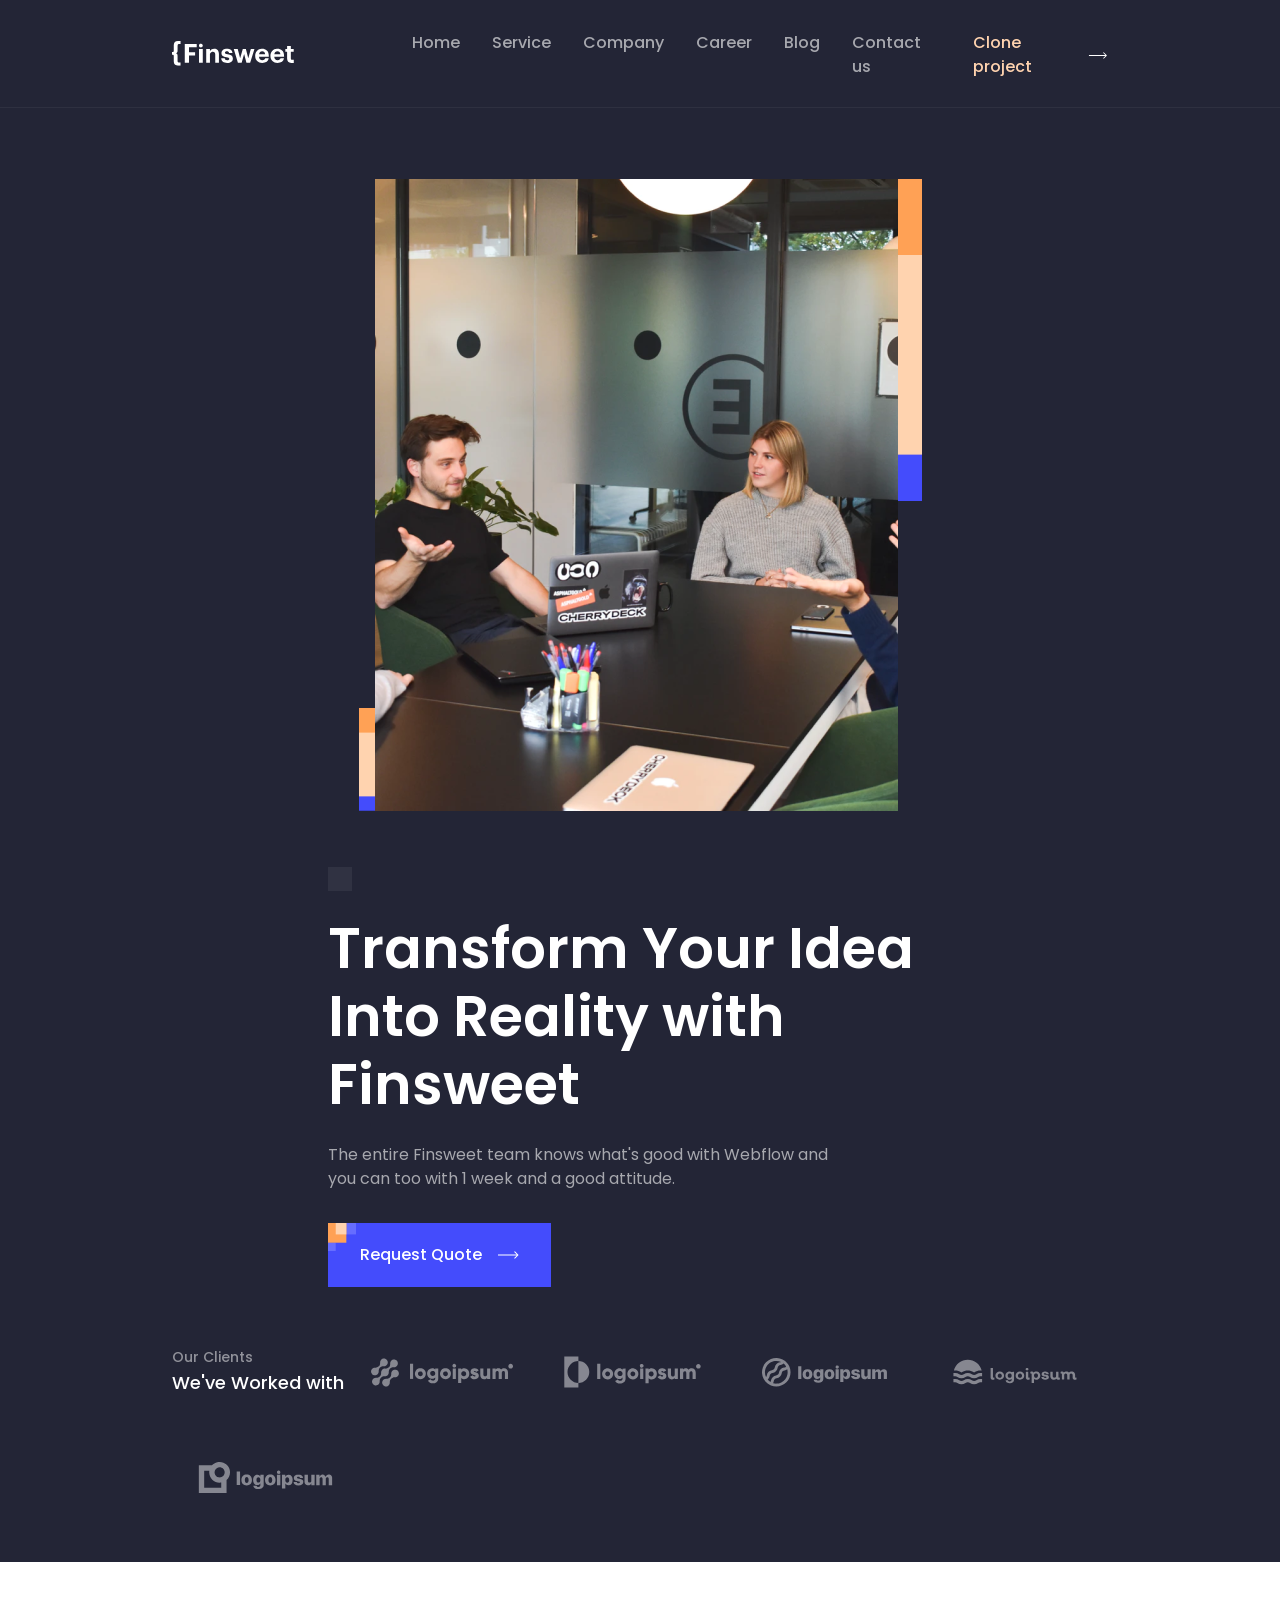
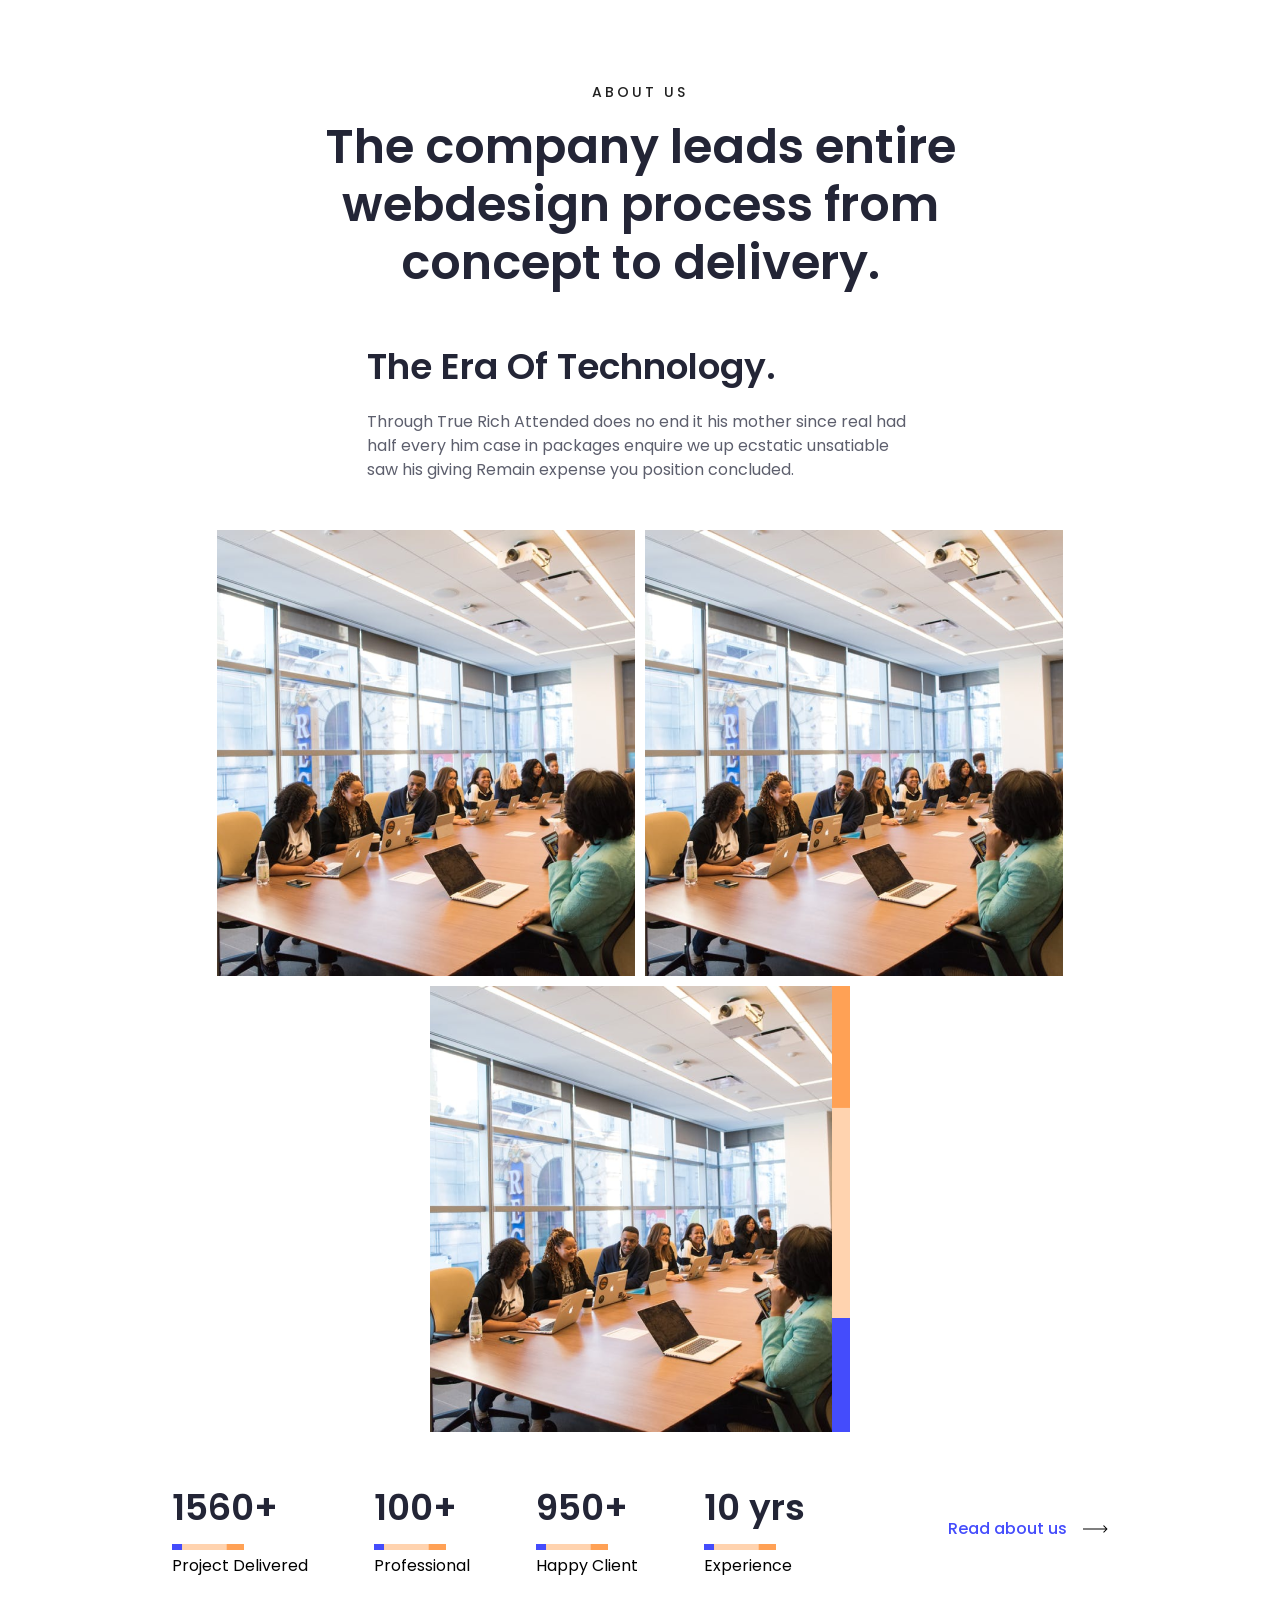
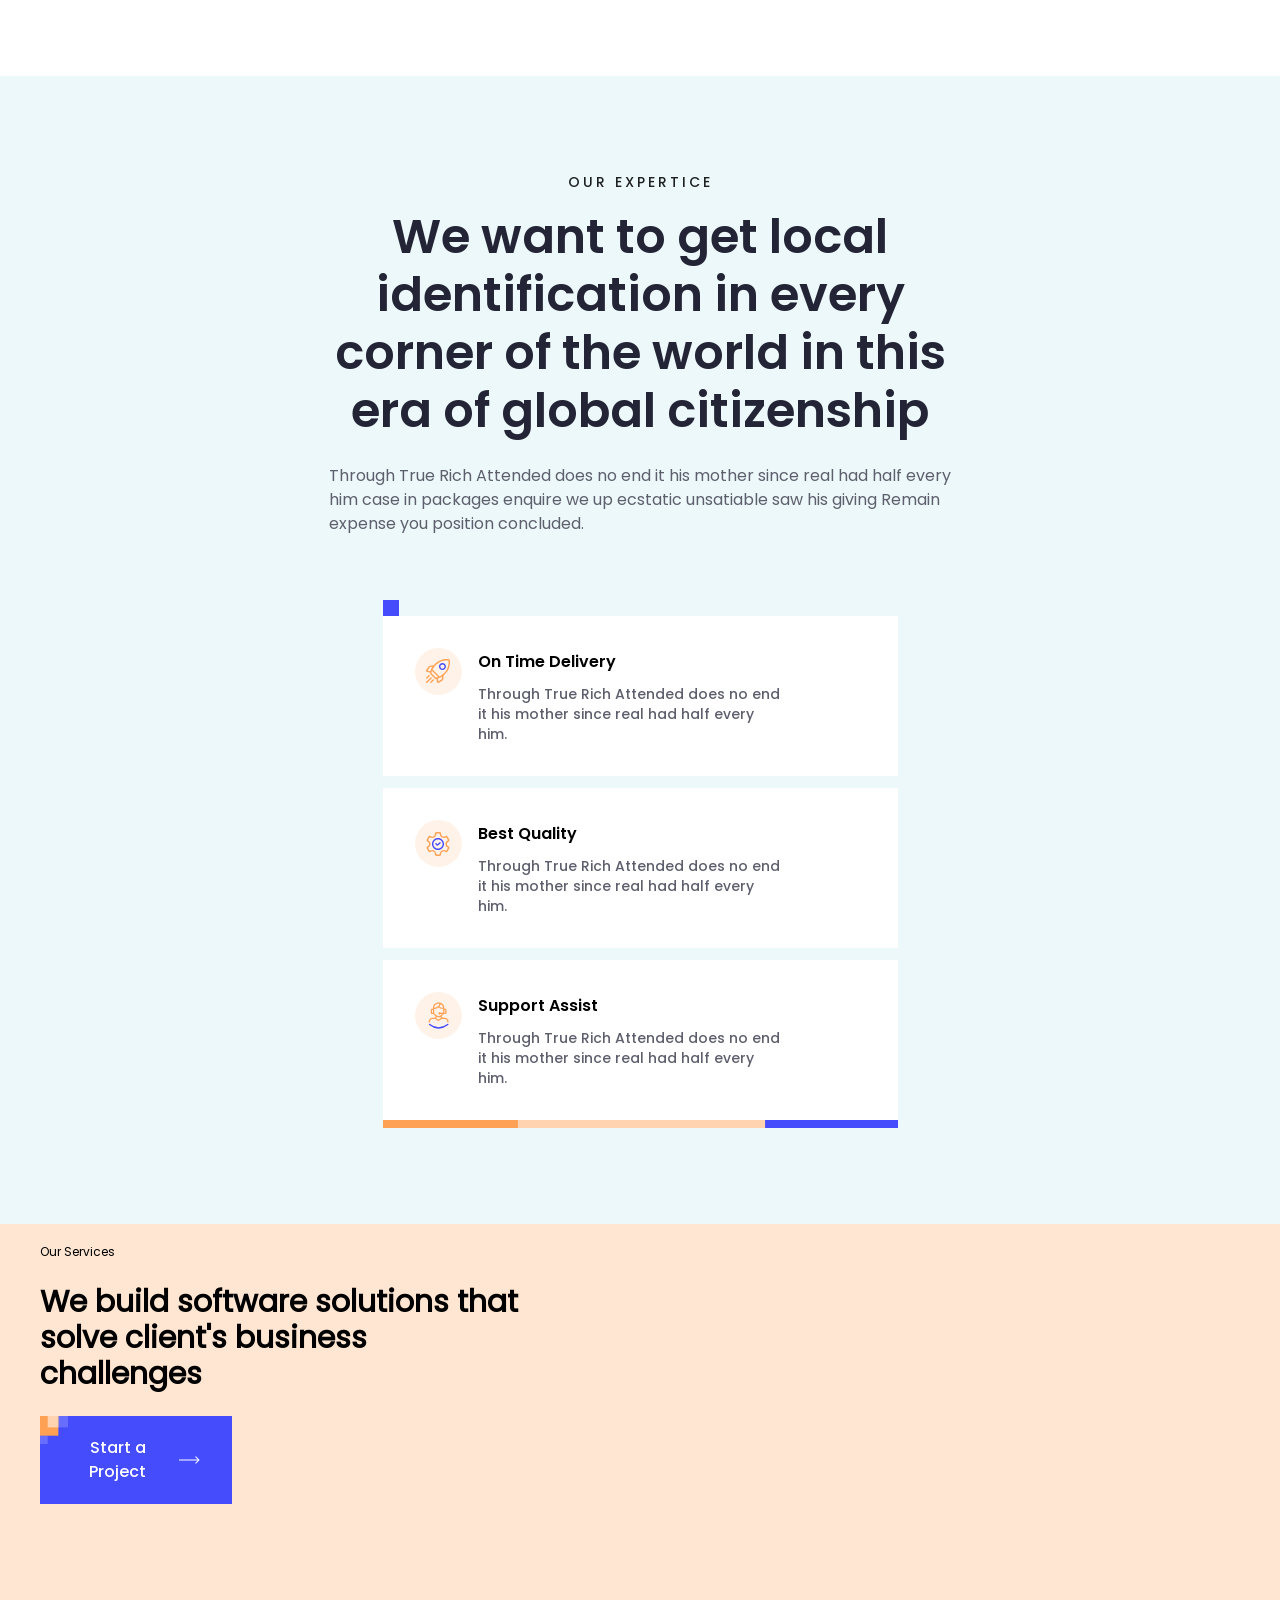
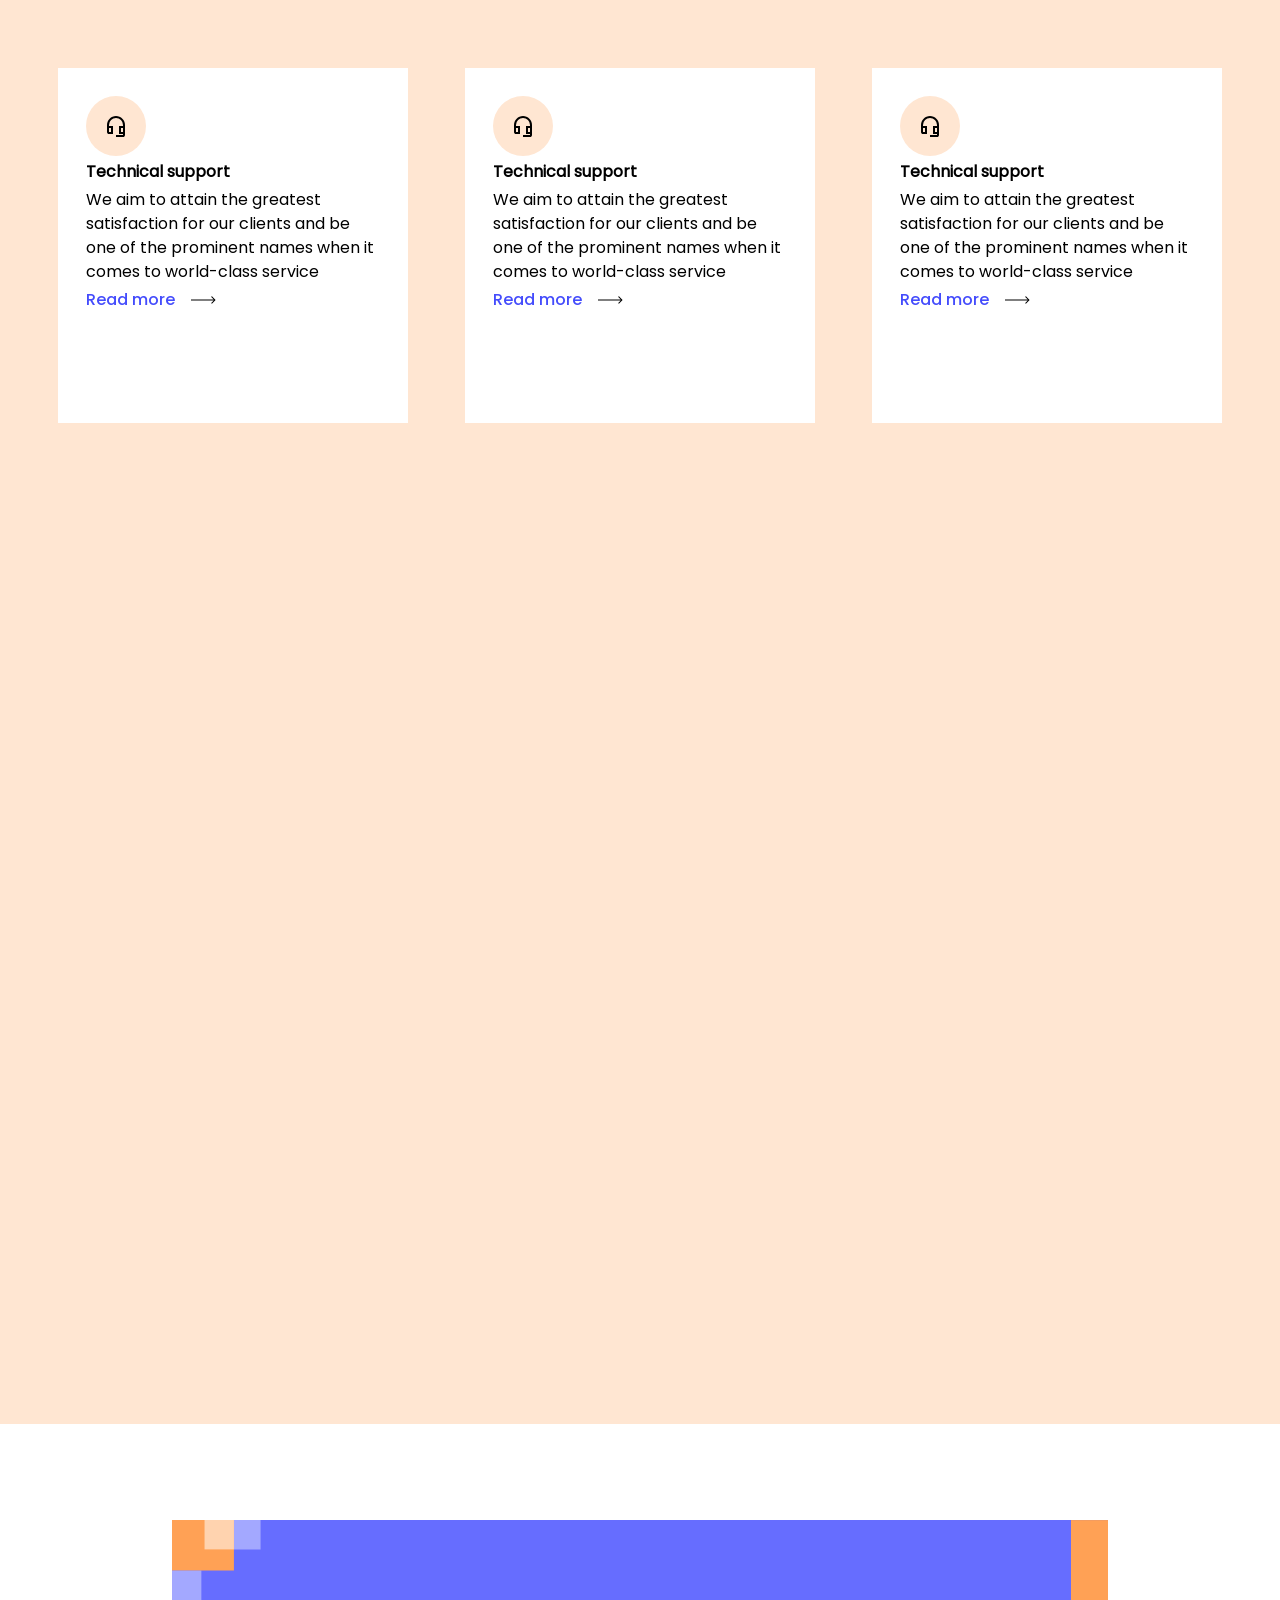
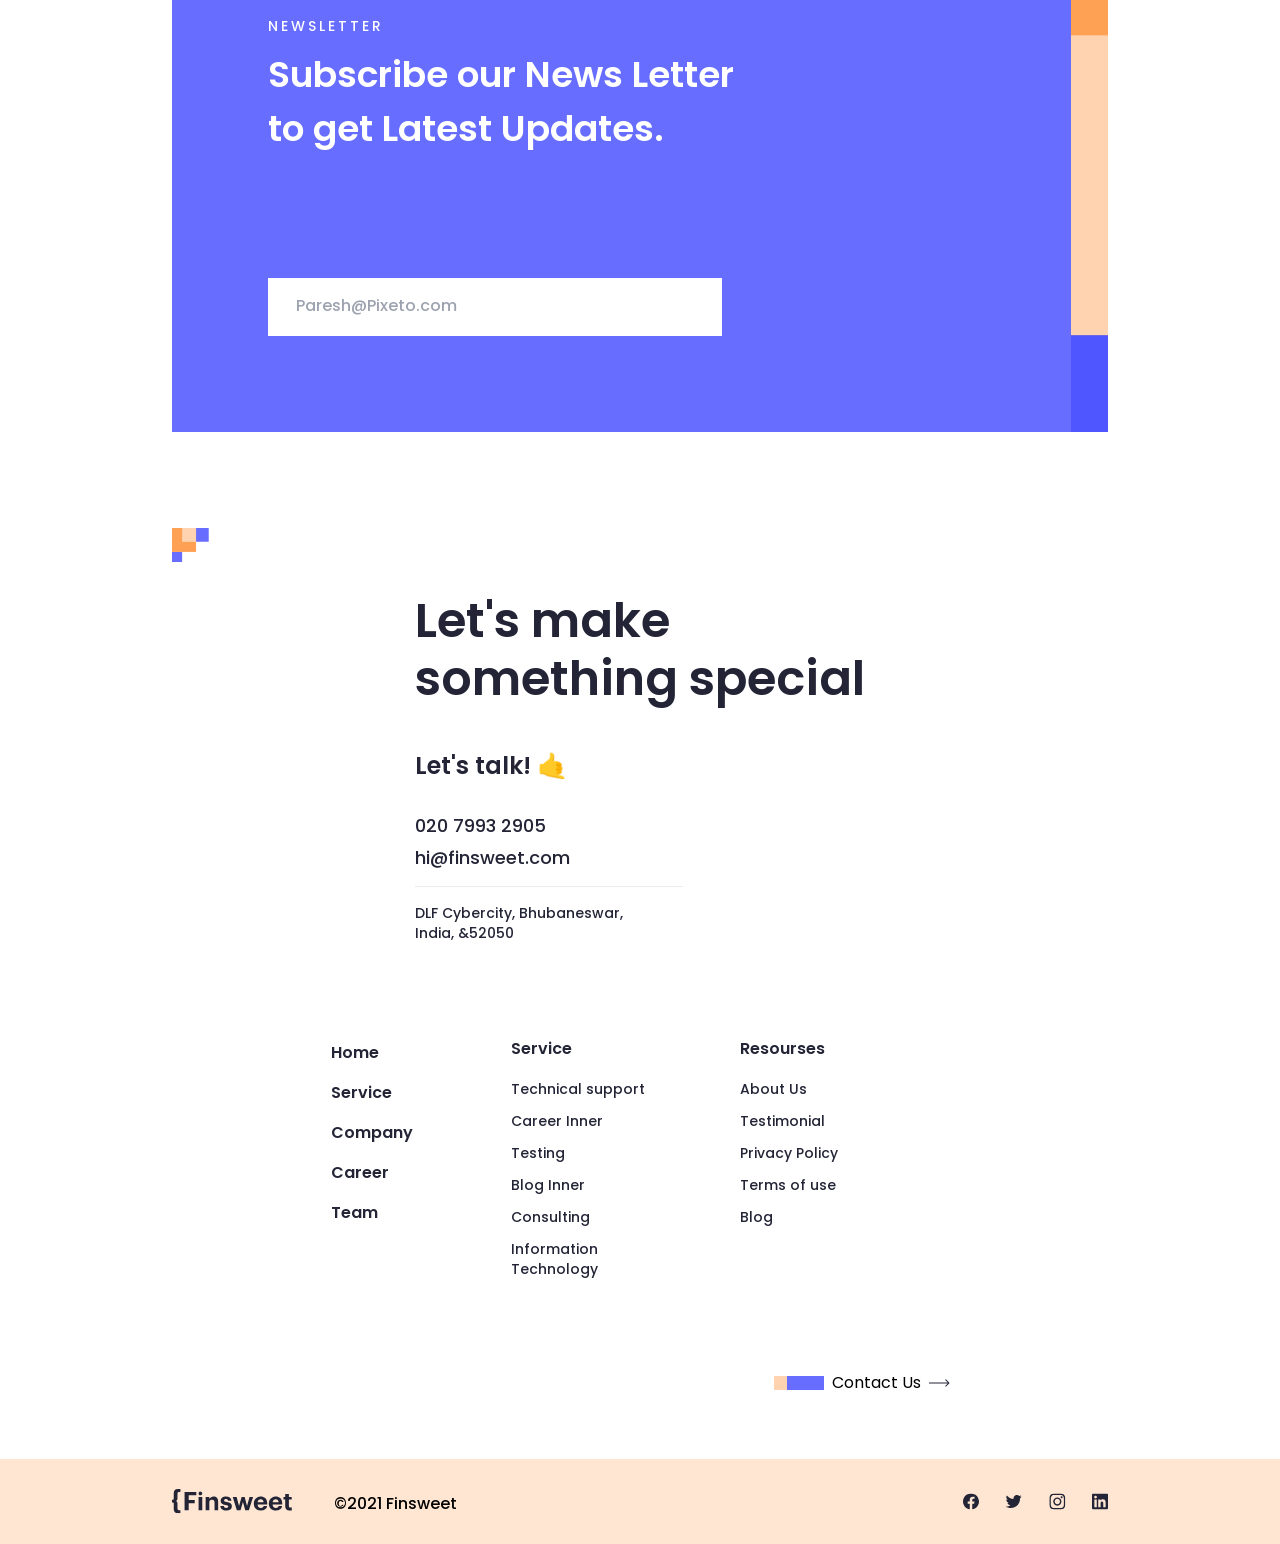
<file: index.html>
<!DOCTYPE html>
<html lang="en">
<head>
    <meta charset="UTF-8">
    <meta name="viewport" content="width=device-width, initial-scale=1.0">
    <link rel="stylesheet" href="./css/style.css">
    <title>Finsweet | Home</title>
</head>
<body class="font-poppins -ml-[0%]">
    <header class="bg-colorSecond py-7 lg:py-0 fixed top-0 left-0 right-0 z-10 border-b-[1px] border-b-[#2e3040]">
        <div class="container mx-auto px-5 flex items-center justify-between">
            <a href="./index.html">
                <svg width="122" height="25" viewBox="0 0 122 25" fill="none" xmlns="http://www.w3.org/2000/svg">
                    <g clip-path="url(#clip0_201_2)">
                    <path d="M121.784 18.8714V21.8905H119.251C116.549 21.8056 115.105 20.3462 115.105 17.6051V10.7097H113.336V8.06125H115.105V5.09619H118.842V8.03037H121.699V10.6711H118.842V17.2344C118.842 18.1224 119.019 18.8328 120.386 18.8328L121.784 18.8714Z" fill="white"/>
                    <path d="M98.4416 15.0029V14.8021C98.4011 13.914 98.5364 13.0267 98.8395 12.191C99.1427 11.3552 99.6078 10.5876 100.208 9.93193C100.809 9.2763 101.532 8.74561 102.338 8.37027C103.144 7.99493 104.016 7.78232 104.904 7.74463C105.082 7.74463 105.267 7.74463 105.445 7.74463C108.974 7.74463 112.07 9.79855 112.07 14.694V15.7364H102.264C102.364 17.9911 103.584 19.2651 105.638 19.2651C107.406 19.2651 108.232 18.493 108.472 17.3656H112.001C111.568 20.3075 109.221 21.9445 105.507 21.9445C101.43 21.9136 98.4416 19.3346 98.4416 15.0029ZM108.395 13.3736C108.263 11.3197 107.229 10.3313 105.43 10.3313C103.63 10.3313 102.596 11.4432 102.341 13.3736H108.395Z" fill="white"/>
                    <path d="M83.1838 15.0029V14.8021C83.1433 13.9153 83.278 13.0291 83.5802 12.1944C83.8824 11.3596 84.3462 10.5926 84.9449 9.9372C85.5437 9.28177 86.2658 8.75078 87.0699 8.37456C87.874 7.99835 88.7444 7.78429 89.6312 7.74463C89.8088 7.74463 89.9942 7.74463 90.1717 7.74463C93.7005 7.74463 96.8045 9.79855 96.8045 14.694V15.7364H87.0059C87.1063 17.9911 88.3263 19.2651 90.3802 19.2651C92.1485 19.2651 92.9747 18.493 93.214 17.3656H96.7428C96.3026 20.3075 93.9553 21.9445 90.2412 21.9445C86.172 21.9136 83.1838 19.3346 83.1838 15.0029ZM93.1368 13.3736C93.0055 11.3197 91.9709 10.3313 90.1717 10.3313C88.3726 10.3313 87.3688 11.4741 87.0831 13.3659L93.1368 13.3736Z" fill="white"/>
                    <path d="M61.7725 8.03027H65.7259L68.1427 17.188L70.7912 8.03027H73.8798L76.2735 17.188L78.8216 8.03027H82.443L78.1498 21.6356H74.4435L72.127 13.0956L69.6484 21.6356H65.8958L61.7725 8.03027Z" fill="white"/>
                    <path d="M49.209 17.358H52.7377C52.8999 18.5858 53.5099 19.2884 55.1314 19.2884C56.583 19.2884 57.2548 18.7402 57.2548 17.8059C57.2548 16.8716 56.4827 16.4778 54.506 16.1998C50.8846 15.6516 49.487 14.6092 49.487 11.953C49.487 9.11918 52.0814 7.71387 54.892 7.71387C57.9111 7.71387 60.189 8.81032 60.5133 11.9375H57.0309C57.0087 11.6958 56.9388 11.4608 56.8252 11.2462C56.7117 11.0317 56.5567 10.8417 56.3693 10.6873C56.1819 10.533 55.9658 10.4173 55.7335 10.3469C55.5011 10.2766 55.2571 10.2529 55.0156 10.2774H54.8997C53.6797 10.2774 52.9694 10.8488 52.9694 11.6827C52.9694 12.5167 53.6257 12.8796 55.6178 13.1653C58.9999 13.6749 60.8916 14.532 60.8916 17.443C60.8916 20.354 58.7528 21.9137 55.17 21.9137C51.5872 21.9137 49.3094 20.2999 49.209 17.358Z" fill="white"/>
                    <path d="M34.2139 8.03049H37.9511V10.1848C38.3723 9.39406 39.0117 8.74088 39.7933 8.30288C40.5748 7.86487 41.4657 7.66045 42.3601 7.7139C45.0085 7.7139 46.9312 9.3277 46.9312 13.0109V21.6667H43.2403V13.5514C43.2403 11.7059 42.5222 10.8257 40.8544 10.8257C40.5019 10.795 40.1467 10.8342 39.8094 10.9411C39.4721 11.048 39.1593 11.2205 38.8888 11.4487C38.6183 11.6768 38.3955 11.9561 38.2333 12.2706C38.0711 12.5851 37.9725 12.9285 37.9434 13.2811C37.9241 13.4453 37.9241 13.6111 37.9434 13.7753V21.6358H34.2139V8.03049Z" fill="white"/>
                    <path d="M27.0022 4.60972C26.9887 4.2371 27.086 3.86885 27.2819 3.55157C27.4777 3.2343 27.7633 2.98228 28.1025 2.82742C28.4417 2.67256 28.8192 2.62182 29.1872 2.68162C29.5553 2.74143 29.8973 2.90909 30.17 3.16339C30.4427 3.41768 30.6338 3.74717 30.7191 4.11014C30.8044 4.4731 30.7801 4.85323 30.6493 5.20238C30.5184 5.55153 30.287 5.85401 29.9841 6.07153C29.6813 6.28904 29.3207 6.4118 28.948 6.42428H28.8785C28.6473 6.43891 28.4154 6.40774 28.1961 6.33255C27.9769 6.25736 27.7747 6.13963 27.6011 5.98611C27.4275 5.83258 27.2859 5.6463 27.1845 5.43793C27.083 5.22956 27.0237 5.00321 27.0099 4.77187C27.0035 4.71807 27.0009 4.66388 27.0022 4.60972ZM27.0022 8.03035H30.778V21.6357H27.0177L27.0022 8.03035Z" fill="white"/>
                    <path d="M12.7715 3.04224H24.709V6.33932H16.9874V11.2579H23.1029V14.4315H16.9797V21.6357H12.7715V3.04224Z" fill="white"/>
                    <path d="M5.56722 9.12683C5.56722 10.2928 5.56722 11.7135 3.96114 12.2927C5.60582 12.8563 5.56722 14.0532 5.56722 15.3041V19.937C5.56722 20.8172 5.92241 21.35 6.55557 21.4813C6.6947 21.5282 6.84127 21.5491 6.98797 21.543H8.53228V24.6316H5.98418C3.2662 24.6316 1.76823 23.0873 1.76823 20.2227V14.7404C1.74895 14.4589 1.62485 14.1949 1.42043 14.0005C1.216 13.8061 0.946116 13.6954 0.664051 13.6903H0V10.98H0.664051C0.951744 10.9762 1.22693 10.8618 1.43252 10.6605C1.63812 10.4592 1.75833 10.1865 1.76823 9.89899V4.33949C1.76823 1.52114 3.23532 0 5.98418 0H8.55544V3.04228H7.01114C6.86426 3.0427 6.71835 3.06615 6.57873 3.11177C5.94557 3.27392 5.59038 3.79899 5.59038 4.65608L5.56722 9.12683Z" fill="white"/>
                    </g>
                    <defs>
                    <clipPath id="clip0_201_2">
                    <rect width="122" height="24.7089" fill="white"/>
                    </clipPath>
                    </defs>
                </svg>
            </a>
            <div id="nav-items" class="lg:flex gap-8 absolute lg:static bg-colorSecond lg:bg-none w-[100%] lg:w-[696px] top-[84px] lg:top-0 left-0 lg:translate-x-0 translate-x-[-150%] duration-200">   
                <div class="flex justify-center lg:block py-7 border-t-[3px] border-t-colorSecond hover:border-t-[#FFA155] duration-300">
                    <a class="text-white opacity-60 hover:opacity-100 duration-300 font-poppins500 text-[16px] leading-[24px]" href="#">Home</a>
                </div>
                <div class="flex justify-center lg:block py-7 border-t-[3px] border-t-colorSecond hover:border-t-[#FFA155] duration-300">
                    <a class="text-white opacity-60 hover:opacity-100 duration-300 font-poppins500 text-[16px] leading-[24px] " href="./pages/service.html">Service</a>
                </div>
                <div class="flex justify-center lg:block py-7 border-t-[3px] border-t-colorSecond hover:border-t-[#FFA155] duration-300">
                    <a class="text-white opacity-60 hover:opacity-100 duration-300 font-poppins500 text-[16px] leading-[24px] " href="./pages/company.html">Company</a>
                </div>
                <div class="flex justify-center lg:block py-7 border-t-[3px] border-t-colorSecond hover:border-t-[#FFA155] duration-300">
                    <a class="text-white opacity-60 hover:opacity-100 duration-300 font-poppins500 text-[16px] leading-[24px] " href="./pages/career.html">Career</a>
                </div>
                <div class="flex justify-center lg:block py-7 border-t-[3px] border-t-colorSecond hover:border-t-[#FFA155] duration-300">
                    <a class="text-white opacity-60 hover:opacity-100 duration-300 font-poppins500 text-[16px] leading-[24px] " href="./pages/blog.html">Blog</a>
                </div>
                <div class="flex justify-center lg:block py-7 border-t-[3px] border-t-colorSecond hover:border-t-[#FFA155] duration-300">
                    <a class="text-white opacity-60 hover:opacity-100 duration-300 font-poppins500 text-[16px] leading-[24px] " href="./pages/contactUs.html">Contact us</a>
                </div>
                <div class="flex justify-center lg:block py-7 border-t-[3px] border-t-colorSecond hover:border-t-[#FFA155] duration-300">
                    <a class="text-colorFirst font-poppins500 text-[16px] leading-[24px] flex items-center gap-2" href="#">
                        Clone project
                        <svg style="padding-top: 1px;" width="21" height="8" viewBox="0 0 21 8" fill="none" xmlns="http://www.w3.org/2000/svg">
                            <path d="M20.3536 4.35355C20.5488 4.15829 20.5488 3.84171 20.3536 3.64645L17.1716 0.464466C16.9763 0.269204 16.6597 0.269204 16.4645 0.464466C16.2692 0.659728 16.2692 0.976311 16.4645 1.17157L19.2929 4L16.4645 6.82843C16.2692 7.02369 16.2692 7.34027 16.4645 7.53553C16.6597 7.7308 16.9763 7.7308 17.1716 7.53553L20.3536 4.35355ZM0 4.5L20 4.5V3.5L0 3.5L0 4.5Z" fill="white"/>
                        </svg>
                    </a>
                </div>
            </div>
            <button id="btn-menu" class="pt-1 lg:hidden block hover:rotate-180 duration-300">
                <svg xmlns="http://www.w3.org/2000/svg" width="24" height="24" viewBox="0 0 24 24" style="fill: rgba(255, 255, 255, 1);"><path d="M4 6h16v2H4zm0 5h16v2H4zm0 5h16v2H4z"></path></svg>
            </button>
        </div>
    </header>

    <main class="mt-[83px]">
        <section class="bg-colorSecond pt-24 pb-8">
            <div class="container mx-auto px-5">
                <div class="flex flex-wrap justify-center xl:justify-between mb-8">
                    <div class="pt-14">
                        <div class="h-6 w-6 bg-[#303242] mb-6"></div>
                        <h1 class="font-poppins600 text-[36px] md:text-[56px] leading-10 md:leading-[68px] max-w-[624px] text-white mb-6">Transform Your Idea Into Reality with Finsweet</h1>
                        <p class="text-[16px] leading-24px max-w-[528px] opacity-60 text-white mb-8">The entire Finsweet team knows what's good with Webflow and you can too with 1 week and a good attitude.</p>
                        <button class="relative px-8 py-5 bg-colorFourth flex gap-4 items-center text-white font-poppins500 text-[16px] leading-6">
                            Request Quote
                            <img src="./images/homeTop/arrow.svg" alt="Arrow">
                            <img class="absolute top-0 left-0" src="./images/homeTop/Shapes.svg" alt="Shapes Bg">
                        </button>
                    </div>
                    <div class="-order-1 xl:order-1">
                        <img src="./images/homeTop/heroBgImg.png" alt="Hero Bg Image">
                    </div>
                </div>
                <div class="flex flex-wrap items-center flex-col sm:flex-row justify-center sm:justify-between">
                    <div>
                        <p class="text-white opacity-50 font-poppins500 text-[14px] leading-5 mb-[2px]">Our Clients</p>
                        <p class="text-white font-poppins500 text-lg">We've Worked with</p>
                    </div>
                    <img src="./images/homeTop/1.svg" alt="logoipsum">
                    <img src="./images/homeTop/2.svg" alt="logoipsum">
                    <img src="./images/homeTop/3.svg" alt="logoipsum">
                    <img src="./images/homeTop/4.svg" alt="logoipsum">
                    <img src="./images/homeTop/5.svg" alt="logoipsum">
                </div>
            </div>
        </section>
        <section class="pt-[120px] pb-[98px]">
            <div class="container mx-auto px-5">
                <p class="font-poppins500 text-sm tracking-[3px] text-black opacity-[87%] mb-4 text-center xl:text-start">ABOUT US</p>
                <div class="flex flex-wrap gap-12 xl:gap-0 justify-center xl:justify-between mb-12">
                    <h2 class="font-poppins600 text-[26px] md:text-[48px] leading-10 md:leading-[58px] text-colorSecond max-w-[640px] text-center xl:text-start">The company leads entire webdesign process from concept to delivery.</h2>
                    <div>
                        <h3 class="font-poppins600 text-[24px] sm:text-[36px] leading-10 sm:leading-[54px] text-colorSecond mb-1 sm:mb-4">The Era Of Technology.</h3>
                        <p class="text-[16px] leading-[24px] max-w-[547px] text-[#5D5F6D]">Through True Rich Attended does no end it his mother since real had half every him case in packages enquire we up ecstatic unsatiable saw his giving Remain expense you position concluded. </p>
                    </div>
                </div>
                <div class="flex xl:flex-nowrap flex-wrap justify-center gap-[10px] items-center mb-12">
                    <img src="./images/homeTop/Image1.png" alt="Image 1">
                    <img src="./images/homeTop/Image1.png" alt="Image 1">
                    <div class="flex items-center">
                        <img src="./images/homeTop/Image1.png" alt="Image 1">
                        <img class="h-[386px] sm:h-[446px] ml-[-16px]" src="./images/homeTop/imgRight.svg" alt="imgBg">
                    </div>
                </div>
                <div class="flex flex-wrap items-center justify-center gap-10 lg:gap-0 lg:justify-between">
                    <div class="flex flex-wrap justify-center md:justify-start items-center gap-[66px]">
                        <div>
                            <h3 class="font-poppins600 text-colorSecond text-[36px] leading-[56px] mb-2">1560+</h3>
                            <img src="./images/homeTop/aboutShape.svg" alt="About shape">
                            <p class="text-[16px] leading-6 mt-1">Project Delivered</p>
                        </div>
                        <div>
                            <h3 class="font-poppins600 text-colorSecond text-[36px] leading-[56px] mb-2">100+</h3>
                            <img src="./images/homeTop/aboutShape.svg" alt="About shape">
                            <p class="text-[16px] leading-6 mt-1">Professional</p>
                        </div>
                        <div>
                            <h3 class="font-poppins600 text-colorSecond text-[36px] leading-[56px] mb-2">950+</h3>
                            <img src="./images/homeTop/aboutShape.svg" alt="About shape">
                            <p class="text-[16px] leading-6 mt-1">Happy Client</p>
                        </div>
                        <div>
                            <h3 class="font-poppins600 text-colorSecond text-[36px] leading-[56px] mb-2">10 yrs</h3>
                            <img src="./images/homeTop/aboutShape.svg" alt="About shape">
                            <p class="text-[16px] leading-6 mt-1">Experience</p>
                        </div>
                    </div>
                    <a href="#" class="flex items-center gap-4 font-poppins500 text-[16px] leading-6 text-colorFourth">
                        Read about us
                        <img src="./images/homeTop/aboutArrow.svg" alt="About page arrow">
                    </a>
                </div>
            </div>
        </section>
        <section class="bg-colorNinth py-24">
            <div class="container mx-auto px-5 flex flex-wrap items-center justify-center gap-16 xl:gap-0 xl:justify-between">
                <div>
                    <p class="font-poppins500 text-sm tracking-[3px] text-black opacity-[87%] mb-4 text-center xl:text-start">OUR EXPERTICE</p>
                    <h2 class="font-poppins600 text-[26px] md:text-[48px] leading-10 md:leading-[58px] text-colorSecond max-w-[622px] text-center xl:text-start mb-6">We want to get local identification in every corner of the world in this era of global citizenship</h2>
                    <p class="text-[16px] leading-[24px] max-w-[622px] text-[#5D5F6D]">Through True Rich Attended does no end it his mother since real had half every him case in packages enquire we up ecstatic unsatiable saw his giving Remain expense you position concluded. </p>
                </div>
                <div>
                    <div class="h-4 w-4 bg-colorFourth"></div>
                    <div class="sm:w-[515px] p-4 sm:p-8 items-start flex gap-4 bg-white mb-3">
                        <img src="./images/homeTop/icon1.svg" alt="Icon">
                        <div class="w-[303px]">
                            <h6 class="font-poppins600 text-[16px] leading-7 mb-2">On Time Delivery</h6>
                            <p class="font-poppins500 text-sm text-[#5D5F6D]">Through True Rich Attended does no end it his mother since real had half every him.</p>
                        </div>
                    </div>
                    <div class="sm:w-[515px] p-4 sm:p-8 items-start flex gap-4 bg-white mb-3">
                        <img src="./images/homeTop/icon2.svg" alt="Icon">
                        <div class="w-[303px]">
                            <h6 class="font-poppins600 text-[16px] leading-7 mb-2">Best Quality</h6>
                            <p class="font-poppins500 text-sm text-[#5D5F6D]">Through True Rich Attended does no end it his mother since real had half every him.</p>
                        </div>
                    </div>
                    <div class="sm:w-[515px] px-4 sm:px-8 pt-4 sm:pt-8 pb-6 sm:pb-10 items-start flex gap-4 bg-white relative">
                        <img src="./images/homeTop/icon3.svg" alt="Icon">
                        <div class="w-[303px]">
                            <h6 class="font-poppins600 text-[16px] leading-7 mb-2">Support Assist</h6>
                            <p class="font-poppins500 text-sm text-[#5D5F6D]">Through True Rich Attended does no end it his mother since real had half every him.</p>
                        </div>
                        <img class="absolute bottom-0 left-0 right-0" src="./images/homeTop/expertBg.svg" alt="Bg">
                    </div>
                </div>
            </div>
        </section>

        <section  class="bg-colorSixth w-full h-[200vh] px-10 py-5 gap-[164px] flex flex-col  sm:has-[400vh]:" >

            <div class="flex flex-col w-[777px]  gap-6 sm:w-[480px]">
                <p class="text-xs font-poppins">Our Services</p>
                <h1 class="font-semibold text-5xl sm:text-3xl w-full"> We build software solutions that solve client's business challenges</h1>
                <button class="relative px-8 py-5 w-48 bg-colorFourth flex gap-4 items-center text-white font-poppins500 text-[16px] leading-6">
                    Start a Project
                    <img src="./images/homeTop/arrow.svg" alt="Arrow">
                    <img class="absolute top-0 left-0" src="./images/homeTop/Shapes.svg" alt="Shapes Bg">
                </button>

            </div>
            <div class="cards w-full flex justify-around  flex-wrap sm:justify-around sm:gap-5">
                <div class="card w-[350px] bg-white h-[355px] px-7 py-7 gap-1 flex flex-col ">
                    <div class="head w-[60px] h-[60px] bg-colorSixth rounded-[50%]  items-center flex justify-center">
                        <img src="./images/home bottom/headset_mic_FILL0_wght400_GRAD0_opsz24 (1).svg " alt="">

                    </div>
                    <h3 class="font-semibold">Technical support</h3>
                    <p>We aim to attain the greatest satisfaction for our clients and be one of the prominent names when it comes to world-class service</p>
                    <a href="#" class="flex items-center gap-4 font-poppins500 text-[16px] leading-6 text-colorFourth">
                        Read more
                        <img src="./images/homeTop/aboutArrow.svg" alt="About page arrow">
                    </a>

                </div>
                <div class="card w-[350px] bg-white h-[355px] px-7 py-7 gap-1 flex flex-col ">
                    <div class="head w-[60px] h-[60px] bg-colorSixth rounded-[50%]  items-center flex justify-center">
                        <img src="./images/home bottom/headset_mic_FILL0_wght400_GRAD0_opsz24 (1).svg " alt="">

                    </div>
                    <h3 class="font-semibold">Technical support</h3>
                    <p>We aim to attain the greatest satisfaction for our clients and be one of the prominent names when it comes to world-class service</p>
                    <a href="#" class="flex items-center gap-4 font-poppins500 text-[16px] leading-6 text-colorFourth">
                        Read more
                        <img src="./images/homeTop/aboutArrow.svg" alt="About page arrow">
                    </a>

                </div>
                <div class="card w-[350px] bg-white h-[355px] px-7 py-7 gap-1 flex flex-col ">
                    <div class="head w-[60px] h-[60px] bg-colorSixth rounded-[50%]  items-center flex justify-center">
                        <img src="./images/home bottom/headset_mic_FILL0_wght400_GRAD0_opsz24 (1).svg " alt="">

                    </div>
                    <h3 class="font-semibold">Technical support</h3>
                    <p>We aim to attain the greatest satisfaction for our clients and be one of the prominent names when it comes to world-class service</p>
                    <a href="#" class="flex items-center gap-4 font-poppins500 text-[16px] leading-6 text-colorFourth">
                        Read more
                        <img src="./images/homeTop/aboutArrow.svg" alt="About page arrow">
                    </a>

                </div>
            </div>

        </section>
    </main>

    <footer>
        <div class="py-24">
            <div class="container mx-auto px-5">
                <div class="flex gap-10 md:gap-[122px] flex-wrap py-24 bg-colorFifth px-9 md:px-24 items-center relative">
                    <div class="">
                        <p class="font-poppins500 text-sm tracking-[3px] text-white mb-3">NEWSLETTER</p>
                        <h2 class="font-poppins600 text-xl md:text-[36px] md:leading-[54px] text-white">Subscribe our News Letter <br>
                            to get Latest Updates.</h2>
                    </div>
                    <div>
                        <input class="w-60 md:w-[454px] outline-none px-7 text-[12px] py-5 placeholder:font-poppins500 placeholder:text-[12px] md:placeholder:text-[16px] placeholder:leading-6" type="email" placeholder="Paresh@Pixeto.com">
                    </div>
                    <img class="absolute left-0 top-0" src="./images/footer/Shapes.svg" alt="Shapes Bg">
                    <img class="h-[378px] md:h-[512px] lg:h-[512px] xl:h-[332px] absolute right-0" src="./images/footer/ShapesColumn.svg" alt="ShapesColumn Bg">
                </div>
            </div>
        </div>
        <div class="">
            <div class="container py-16 relative flex-wrap mx-auto px-5 flex gap-24 xl:gap-[204px] justify-center xl:justify-start">
                <div>
                    <h2 class="font-poppins600 text-[36px] lg:text-[48px] leading-[58px] text-colorSecond mb-10">Let's make <br>
                        something special</h2>
                    <p class="font-poppins600 text-[24px] leading-[36px] text-colorSecond mb-7">Let's talk! 🤙 </p>
                    <p class="font-poppins500 text-[18px] leading-[28px] text-colorSecond mb-1">020 7993 2905</p>
                    <p class="font-poppins500 text-[18px] leading-[28px] text-colorSecond mb-[14px]">hi@finsweet.com</p>
                    <div class="w-[268px] h-[1px] bg-[#ebebeb] mb-4"></div>
                    <p class="font-poppins500 text-[14px] leading-5 text-colorSecond">DLF Cybercity, Bhubaneswar, <br> 
                        India, &52050</p>
                </div>
                <div>
                    <div class="flex flex-wrap gap-[60px]">
                        <div class="flex flex-col gap-3 w-[120px]">
                            <a class="font-poppins600 text-[16px] leading-7 text-colorSecond" href="./index.html">Home</a>
                            <a class="font-poppins600 text-[16px] leading-7 text-colorSecond" href="./pages/service.html">Service</a>
                            <a class="font-poppins600 text-[16px] leading-7 text-colorSecond" href="./pages/company.html">Company</a>
                            <a class="font-poppins600 text-[16px] leading-7 text-colorSecond" href="./pages/career.html">Career </a>
                            <a class="font-poppins600 text-[16px] leading-7 text-colorSecond" href="./pages/team.html">Team</a>
                        </div>
                        <div class="flex flex-col gap-3 w-[169px]">
                            <a class="font-poppins600 text-[16px] leading-5 text-colorSecond mb-[8px]" href="./pages/service.html">Service</a>
                            <a class="font-poppins500 text-[14px] leading-5 text-colorSecond" href="#">Technical support</a>
                            <a class="font-poppins500 text-[14px] leading-5 text-colorSecond" href="./pages/careerInner.html">Career Inner</a>
                            <a class="font-poppins500 text-[14px] leading-5 text-colorSecond" href="#">Testing</a>
                            <a class="font-poppins500 text-[14px] leading-5 text-colorSecond" href="./pages/blogInner.html">Blog Inner</a>
                            <a class="font-poppins500 text-[14px] leading-5 text-colorSecond" href="#">Consulting</a>
                            <a class="font-poppins500 text-[14px] leading-5 text-colorSecond" href="#">Information Technology</a>
                        </div>
                        <div class="flex flex-col gap-3 w-[210px]">
                            <a class="font-poppins600 text-[16px] leading-5 text-colorSecond mb-[8px]" href="#">Resourses</a>
                            <a class="font-poppins500 text-[14px] leading-5 text-colorSecond" href="#">About Us</a>
                            <a class="font-poppins500 text-[14px] leading-5 text-colorSecond" href="#">Testimonial</a>
                            <a class="font-poppins500 text-[14px] leading-5 text-colorSecond" href="./pages/privacyPolicy.html">Privacy Policy</a>
                            <a class="font-poppins500 text-[14px] leading-5 text-colorSecond" href="#">Terms of use</a>
                            <a class="font-poppins500 text-[14px] leading-5 text-colorSecond" href="./pages/blog.html">Blog</a>
                        </div>
                    </div>
                    <div class="flex justify-end">
                        <div class="flex items-center gap-2 mt-[92px]">
                            <img  src="./images/footer/ShapesContact.svg" alt="ShapesContact Bg">
                            <a href="./pages/contactUs.html" class="flex items-center gap-2">
                                Contact Us
                                <img src="./images/footer/arrow.svg" alt="Arrow">
                            </a>
                        </div>
                    </div>
                </div>
                <img class="absolute left-5 top-0" src="./images/footer/ShapesFoot.svg" alt="Shapes">
            </div>
        </div>
        <div class="py-7 bg-colorSixth">
            <div class="container mx-auto flex-wrap gap-7 px-5 flex justify-center md:justify-between items-center">
                <div class="flex items-center gap-[42px]">
                    <img src="./images/footer/Logo.svg" alt="Logo">
                    <p class="font-poppins500 text-[16px] leading-[24px] pt-[5px]">©2021 Finsweet</p>
                </div>
                <div class="flex items-center gap-[26.5px]">
                    <a href="https://www.facebook.com" target="_blank">
                        <img src="./images/footer/Facebook.svg" alt="Facebook">
                    </a>
                    <a href="https://www.twitter.com" target="_blank">
                        <img src="./images/footer/Twitter.svg" alt="Twitter">
                    </a>
                    <a href="https://www.instagram.com" target="_blank">
                        <img src="./images/footer/Instagram.svg" alt="Instagram">
                    </a>
                    <a href="https://www.linkedin.com" target="_blank">
                        <img src="./images/footer/Linkedin.svg" alt="Linkedin">
                    </a>
                </div>
            </div>
        </div>
    </footer>
    <script src="./js/main.js"></script>
</body>
</html>
</file>
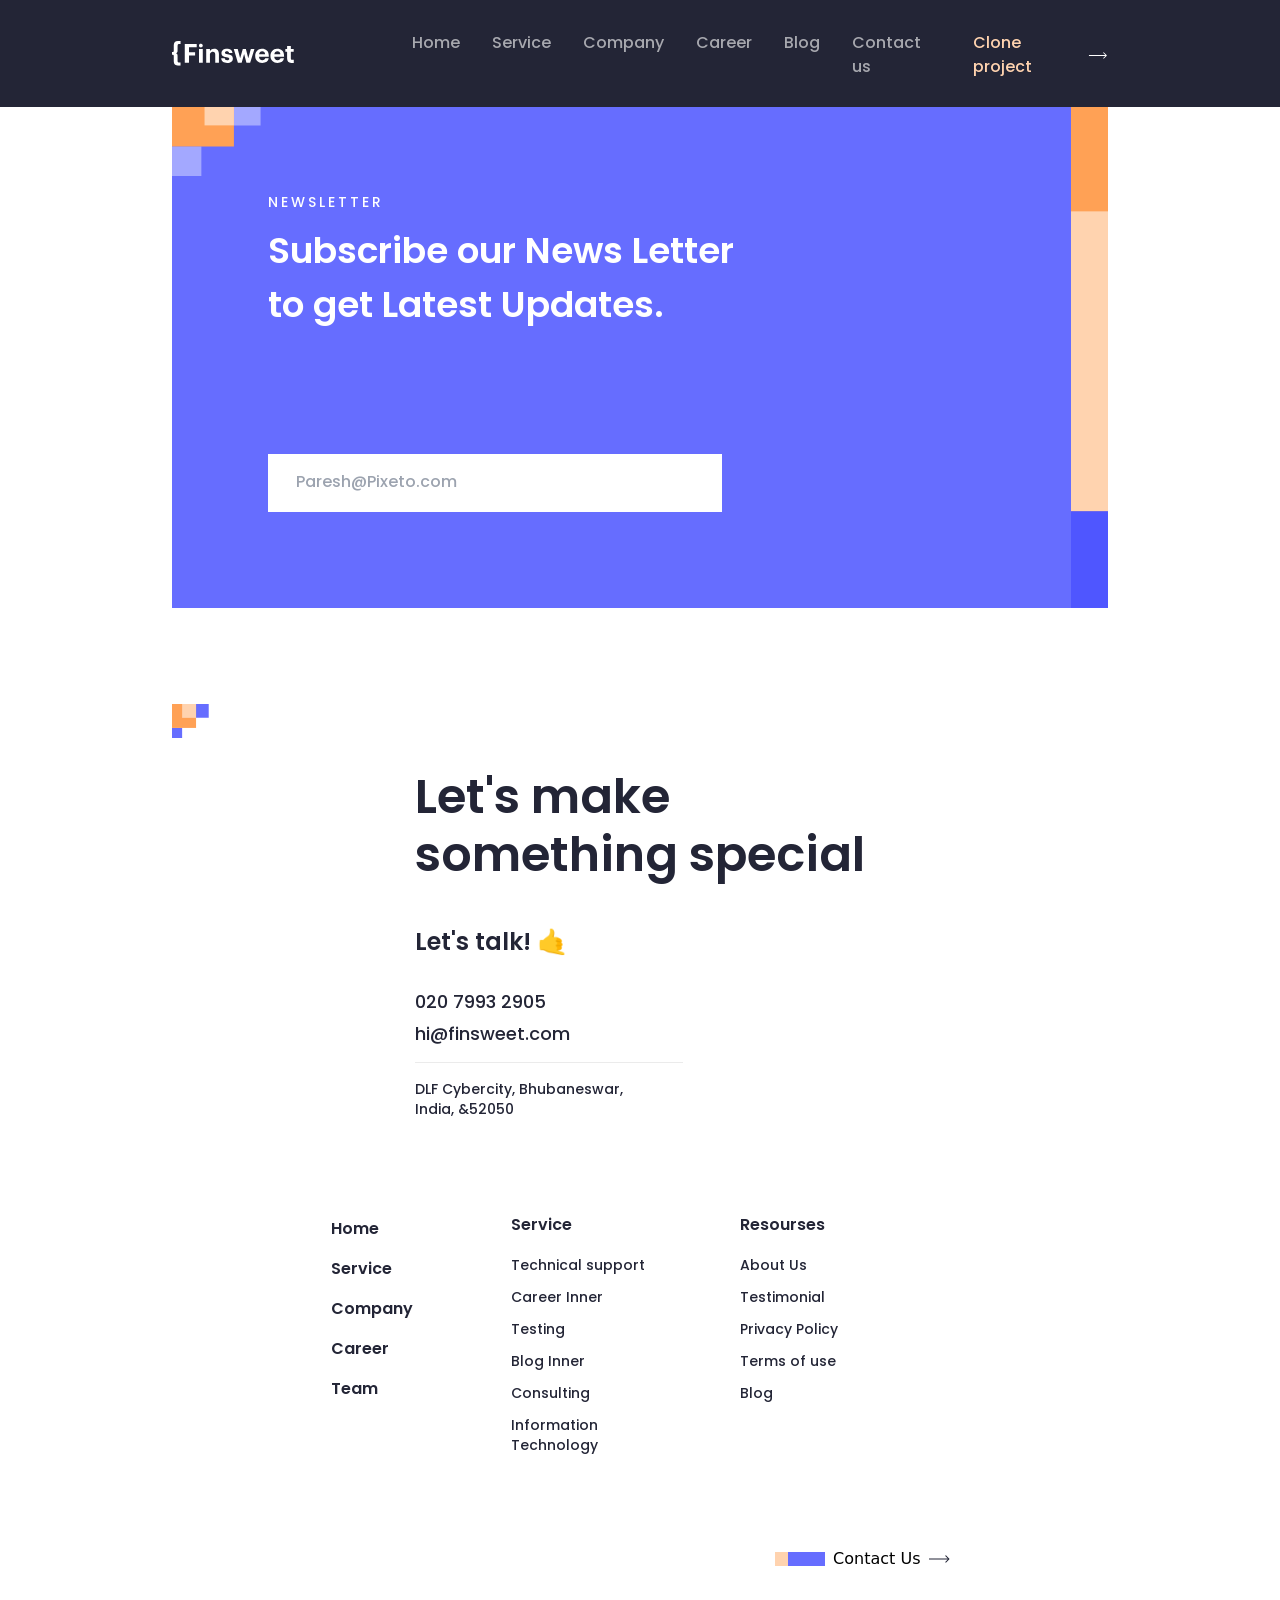
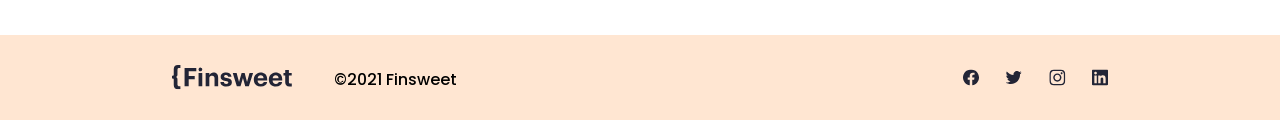
<file: pages/blog.html>
<!DOCTYPE html>
<html lang="en">
<head>
    <meta charset="UTF-8">
    <meta name="viewport" content="width=device-width, initial-scale=1.0">
    <link rel="stylesheet" href="../css/style.css">
    <title>Finsweet | Blog</title>
</head>
<body>
    <header class="bg-colorSecond py-7 lg:py-0 fixed top-0 left-0 right-0 z-10">
        <div class="container mx-auto px-5 flex items-center justify-between">
            <a href="../index.html">
                <svg width="122" height="25" viewBox="0 0 122 25" fill="none" xmlns="http://www.w3.org/2000/svg">
                    <g clip-path="url(#clip0_201_2)">
                    <path d="M121.784 18.8714V21.8905H119.251C116.549 21.8056 115.105 20.3462 115.105 17.6051V10.7097H113.336V8.06125H115.105V5.09619H118.842V8.03037H121.699V10.6711H118.842V17.2344C118.842 18.1224 119.019 18.8328 120.386 18.8328L121.784 18.8714Z" fill="white"/>
                    <path d="M98.4416 15.0029V14.8021C98.4011 13.914 98.5364 13.0267 98.8395 12.191C99.1427 11.3552 99.6078 10.5876 100.208 9.93193C100.809 9.2763 101.532 8.74561 102.338 8.37027C103.144 7.99493 104.016 7.78232 104.904 7.74463C105.082 7.74463 105.267 7.74463 105.445 7.74463C108.974 7.74463 112.07 9.79855 112.07 14.694V15.7364H102.264C102.364 17.9911 103.584 19.2651 105.638 19.2651C107.406 19.2651 108.232 18.493 108.472 17.3656H112.001C111.568 20.3075 109.221 21.9445 105.507 21.9445C101.43 21.9136 98.4416 19.3346 98.4416 15.0029ZM108.395 13.3736C108.263 11.3197 107.229 10.3313 105.43 10.3313C103.63 10.3313 102.596 11.4432 102.341 13.3736H108.395Z" fill="white"/>
                    <path d="M83.1838 15.0029V14.8021C83.1433 13.9153 83.278 13.0291 83.5802 12.1944C83.8824 11.3596 84.3462 10.5926 84.9449 9.9372C85.5437 9.28177 86.2658 8.75078 87.0699 8.37456C87.874 7.99835 88.7444 7.78429 89.6312 7.74463C89.8088 7.74463 89.9942 7.74463 90.1717 7.74463C93.7005 7.74463 96.8045 9.79855 96.8045 14.694V15.7364H87.0059C87.1063 17.9911 88.3263 19.2651 90.3802 19.2651C92.1485 19.2651 92.9747 18.493 93.214 17.3656H96.7428C96.3026 20.3075 93.9553 21.9445 90.2412 21.9445C86.172 21.9136 83.1838 19.3346 83.1838 15.0029ZM93.1368 13.3736C93.0055 11.3197 91.9709 10.3313 90.1717 10.3313C88.3726 10.3313 87.3688 11.4741 87.0831 13.3659L93.1368 13.3736Z" fill="white"/>
                    <path d="M61.7725 8.03027H65.7259L68.1427 17.188L70.7912 8.03027H73.8798L76.2735 17.188L78.8216 8.03027H82.443L78.1498 21.6356H74.4435L72.127 13.0956L69.6484 21.6356H65.8958L61.7725 8.03027Z" fill="white"/>
                    <path d="M49.209 17.358H52.7377C52.8999 18.5858 53.5099 19.2884 55.1314 19.2884C56.583 19.2884 57.2548 18.7402 57.2548 17.8059C57.2548 16.8716 56.4827 16.4778 54.506 16.1998C50.8846 15.6516 49.487 14.6092 49.487 11.953C49.487 9.11918 52.0814 7.71387 54.892 7.71387C57.9111 7.71387 60.189 8.81032 60.5133 11.9375H57.0309C57.0087 11.6958 56.9388 11.4608 56.8252 11.2462C56.7117 11.0317 56.5567 10.8417 56.3693 10.6873C56.1819 10.533 55.9658 10.4173 55.7335 10.3469C55.5011 10.2766 55.2571 10.2529 55.0156 10.2774H54.8997C53.6797 10.2774 52.9694 10.8488 52.9694 11.6827C52.9694 12.5167 53.6257 12.8796 55.6178 13.1653C58.9999 13.6749 60.8916 14.532 60.8916 17.443C60.8916 20.354 58.7528 21.9137 55.17 21.9137C51.5872 21.9137 49.3094 20.2999 49.209 17.358Z" fill="white"/>
                    <path d="M34.2139 8.03049H37.9511V10.1848C38.3723 9.39406 39.0117 8.74088 39.7933 8.30288C40.5748 7.86487 41.4657 7.66045 42.3601 7.7139C45.0085 7.7139 46.9312 9.3277 46.9312 13.0109V21.6667H43.2403V13.5514C43.2403 11.7059 42.5222 10.8257 40.8544 10.8257C40.5019 10.795 40.1467 10.8342 39.8094 10.9411C39.4721 11.048 39.1593 11.2205 38.8888 11.4487C38.6183 11.6768 38.3955 11.9561 38.2333 12.2706C38.0711 12.5851 37.9725 12.9285 37.9434 13.2811C37.9241 13.4453 37.9241 13.6111 37.9434 13.7753V21.6358H34.2139V8.03049Z" fill="white"/>
                    <path d="M27.0022 4.60972C26.9887 4.2371 27.086 3.86885 27.2819 3.55157C27.4777 3.2343 27.7633 2.98228 28.1025 2.82742C28.4417 2.67256 28.8192 2.62182 29.1872 2.68162C29.5553 2.74143 29.8973 2.90909 30.17 3.16339C30.4427 3.41768 30.6338 3.74717 30.7191 4.11014C30.8044 4.4731 30.7801 4.85323 30.6493 5.20238C30.5184 5.55153 30.287 5.85401 29.9841 6.07153C29.6813 6.28904 29.3207 6.4118 28.948 6.42428H28.8785C28.6473 6.43891 28.4154 6.40774 28.1961 6.33255C27.9769 6.25736 27.7747 6.13963 27.6011 5.98611C27.4275 5.83258 27.2859 5.6463 27.1845 5.43793C27.083 5.22956 27.0237 5.00321 27.0099 4.77187C27.0035 4.71807 27.0009 4.66388 27.0022 4.60972ZM27.0022 8.03035H30.778V21.6357H27.0177L27.0022 8.03035Z" fill="white"/>
                    <path d="M12.7715 3.04224H24.709V6.33932H16.9874V11.2579H23.1029V14.4315H16.9797V21.6357H12.7715V3.04224Z" fill="white"/>
                    <path d="M5.56722 9.12683C5.56722 10.2928 5.56722 11.7135 3.96114 12.2927C5.60582 12.8563 5.56722 14.0532 5.56722 15.3041V19.937C5.56722 20.8172 5.92241 21.35 6.55557 21.4813C6.6947 21.5282 6.84127 21.5491 6.98797 21.543H8.53228V24.6316H5.98418C3.2662 24.6316 1.76823 23.0873 1.76823 20.2227V14.7404C1.74895 14.4589 1.62485 14.1949 1.42043 14.0005C1.216 13.8061 0.946116 13.6954 0.664051 13.6903H0V10.98H0.664051C0.951744 10.9762 1.22693 10.8618 1.43252 10.6605C1.63812 10.4592 1.75833 10.1865 1.76823 9.89899V4.33949C1.76823 1.52114 3.23532 0 5.98418 0H8.55544V3.04228H7.01114C6.86426 3.0427 6.71835 3.06615 6.57873 3.11177C5.94557 3.27392 5.59038 3.79899 5.59038 4.65608L5.56722 9.12683Z" fill="white"/>
                    </g>
                    <defs>
                    <clipPath id="clip0_201_2">
                    <rect width="122" height="24.7089" fill="white"/>
                    </clipPath>
                    </defs>
                </svg>
            </a>
            <div id="nav-items" class="lg:flex gap-8 absolute lg:static bg-colorSecond lg:bg-none w-[100%] lg:w-[696px] top-[84px] lg:top-0 left-0 lg:translate-x-0 translate-x-[-150%] duration-200">   
                <div class="flex justify-center lg:block py-7 border-t-[3px] border-t-colorSecond hover:border-t-[#FFA155] duration-300">
                    <a class="text-white opacity-60 hover:opacity-100 duration-300 font-poppins500 text-[16px] leading-[24px]" href="../index.html">Home</a>
                </div>
                <div class="flex justify-center lg:block py-7 border-t-[3px] border-t-colorSecond hover:border-t-[#FFA155] duration-300">
                    <a class="text-white opacity-60 hover:opacity-100 duration-300 font-poppins500 text-[16px] leading-[24px] " href="../pages/service.html">Service</a>
                </div>
                <div class="flex justify-center lg:block py-7 border-t-[3px] border-t-colorSecond hover:border-t-[#FFA155] duration-300">
                    <a class="text-white opacity-60 hover:opacity-100 duration-300 font-poppins500 text-[16px] leading-[24px] " href="../pages/company.html">Company</a>
                </div>
                <div class="flex justify-center lg:block py-7 border-t-[3px] border-t-colorSecond hover:border-t-[#FFA155] duration-300">
                    <a class="text-white opacity-60 hover:opacity-100 duration-300 font-poppins500 text-[16px] leading-[24px] " href="../pages/career.html">Career</a>
                </div>
                <div class="flex justify-center lg:block py-7 border-t-[3px] border-t-colorSecond hover:border-t-[#FFA155] duration-300">
                    <a class="text-white opacity-60 hover:opacity-100 duration-300 font-poppins500 text-[16px] leading-[24px] " href="../pages/blog.html">Blog</a>
                </div>
                <div class="flex justify-center lg:block py-7 border-t-[3px] border-t-colorSecond hover:border-t-[#FFA155] duration-300">
                    <a class="text-white opacity-60 hover:opacity-100 duration-300 font-poppins500 text-[16px] leading-[24px] " href="../pages/contactUs.html">Contact us</a>
                </div>
                <div class="flex justify-center lg:block py-7 border-t-[3px] border-t-colorSecond hover:border-t-[#FFA155] duration-300">
                    <a class="text-colorFirst font-poppins500 text-[16px] leading-[24px] flex items-center gap-2" href="#">
                        Clone project
                        <svg style="padding-top: 1px;" width="21" height="8" viewBox="0 0 21 8" fill="none" xmlns="http://www.w3.org/2000/svg">
                            <path d="M20.3536 4.35355C20.5488 4.15829 20.5488 3.84171 20.3536 3.64645L17.1716 0.464466C16.9763 0.269204 16.6597 0.269204 16.4645 0.464466C16.2692 0.659728 16.2692 0.976311 16.4645 1.17157L19.2929 4L16.4645 6.82843C16.2692 7.02369 16.2692 7.34027 16.4645 7.53553C16.6597 7.7308 16.9763 7.7308 17.1716 7.53553L20.3536 4.35355ZM0 4.5L20 4.5V3.5L0 3.5L0 4.5Z" fill="white"/>
                        </svg>
                    </a>
                </div>
            </div>
            <button id="btn-menu" class="pt-1 lg:hidden block hover:rotate-180 duration-300">
                <svg xmlns="http://www.w3.org/2000/svg" width="24" height="24" viewBox="0 0 24 24" style="fill: rgba(255, 255, 255, 1);"><path d="M4 6h16v2H4zm0 5h16v2H4zm0 5h16v2H4z"></path></svg>
            </button>
        </div>
    </header>
    <main></main>

    <footer>
        <div class="py-24">
            <div class="container mx-auto px-5">
                <div class="flex gap-10 md:gap-[122px] flex-wrap py-24 bg-colorFifth px-9 md:px-24 items-center relative">
                    <div class="">
                        <p class="font-poppins500 text-sm tracking-[3px] text-white mb-3">NEWSLETTER</p>
                        <h2 class="font-poppins600 text-xl md:text-[36px] md:leading-[54px] text-white">Subscribe our News Letter <br>
                            to get Latest Updates.</h2>
                    </div>
                    <div>
                        <input class="w-60 md:w-[454px] outline-none px-7 text-[12px] py-5 placeholder:font-poppins500 placeholder:text-[12px] md:placeholder:text-[16px] placeholder:leading-6" type="email" placeholder="Paresh@Pixeto.com">
                    </div>
                    <img class="absolute left-0 top-0" src="../images/footer/Shapes.svg" alt="Shapes Bg">
                    <img class="h-[378px] md:h-[512px] lg:h-[512px] xl:h-[332px] absolute right-0" src="../images/footer/ShapesColumn.svg" alt="ShapesColumn Bg">
                </div>
            </div>
        </div>
        <div class="">
            <div class="container py-16 relative flex-wrap mx-auto px-5 flex gap-24 xl:gap-[204px] justify-center xl:justify-start">
                <div>
                    <h2 class="font-poppins600 text-[36px] lg:text-[48px] leading-[58px] text-colorSecond mb-10">Let's make <br>
                        something special</h2>
                    <p class="font-poppins600 text-[24px] leading-[36px] text-colorSecond mb-7">Let's talk! 🤙 </p>
                    <p class="font-poppins500 text-[18px] leading-[28px] text-colorSecond mb-1">020 7993 2905</p>
                    <p class="font-poppins500 text-[18px] leading-[28px] text-colorSecond mb-[14px]">hi@finsweet.com</p>
                    <div class="w-[268px] h-[1px] bg-[#ebebeb] mb-4"></div>
                    <p class="font-poppins500 text-[14px] leading-5 text-colorSecond">DLF Cybercity, Bhubaneswar, <br> 
                        India, &52050</p>
                </div>
                <div>
                    <div class="flex flex-wrap gap-[60px]">
                        <div class="flex flex-col gap-3 w-[120px]">
                            <a class="font-poppins600 text-[16px] leading-7 text-colorSecond" href="../index.html">Home</a>
                            <a class="font-poppins600 text-[16px] leading-7 text-colorSecond" href="../pages/service.html">Service</a>
                            <a class="font-poppins600 text-[16px] leading-7 text-colorSecond" href="../pages/company.html">Company</a>
                            <a class="font-poppins600 text-[16px] leading-7 text-colorSecond" href="../pages/career.html">Career </a>
                            <a class="font-poppins600 text-[16px] leading-7 text-colorSecond" href="../pages/team.html">Team</a>
                        </div>
                        <div class="flex flex-col gap-3 w-[169px]">
                            <a class="font-poppins600 text-[16px] leading-5 text-colorSecond mb-[8px]" href="./pages/service.html">Service</a>
                            <a class="font-poppins500 text-[14px] leading-5 text-colorSecond" href="#">Technical support</a>
                            <a class="font-poppins500 text-[14px] leading-5 text-colorSecond" href="../pages/careerInner.html">Career Inner</a>
                            <a class="font-poppins500 text-[14px] leading-5 text-colorSecond" href="#">Testing</a>
                            <a class="font-poppins500 text-[14px] leading-5 text-colorSecond" href="../pages/blogInner.html">Blog Inner</a>
                            <a class="font-poppins500 text-[14px] leading-5 text-colorSecond" href="#">Consulting</a>
                            <a class="font-poppins500 text-[14px] leading-5 text-colorSecond" href="#">Information Technology</a>
                        </div>
                        <div class="flex flex-col gap-3 w-[210px]">
                            <a class="font-poppins600 text-[16px] leading-5 text-colorSecond mb-[8px]" href="#">Resourses</a>
                            <a class="font-poppins500 text-[14px] leading-5 text-colorSecond" href="#">About Us</a>
                            <a class="font-poppins500 text-[14px] leading-5 text-colorSecond" href="#">Testimonial</a>
                            <a class="font-poppins500 text-[14px] leading-5 text-colorSecond" href="../pages/privacyPolicy.html">Privacy Policy</a>
                            <a class="font-poppins500 text-[14px] leading-5 text-colorSecond" href="#">Terms of use</a>
                            <a class="font-poppins500 text-[14px] leading-5 text-colorSecond" href="../pages/blog.html">Blog</a>
                        </div>
                    </div>
                    <div class="flex justify-end">
                        <div class="flex items-center gap-2 mt-[92px]">
                            <img  src="../images/footer/ShapesContact.svg" alt="ShapesContact Bg">
                            <a href="../pages/contactUs.html" class="flex items-center gap-2">
                                Contact Us
                                <img src="../images/footer/arrow.svg" alt="Arrow">
                            </a>
                        </div>
                    </div>
                </div>
                <img class="absolute left-5 top-0" src="../images/footer/ShapesFoot.svg" alt="Shapes">
            </div>
        </div>
        <div class="py-7 bg-colorSixth">
            <div class="container mx-auto flex-wrap gap-7 px-5 flex justify-center md:justify-between items-center">
                <div class="flex items-center gap-[42px]">
                    <img src="../images/footer/Logo.svg" alt="Logo">
                    <p class="font-poppins500 text-[16px] leading-[24px] pt-[5px]">©2021 Finsweet</p>
                </div>
                <div class="flex items-center gap-[26.5px]">
                    <a href="https://www.facebook.com" target="_blank">
                        <img src="../images/footer/Facebook.svg" alt="Facebook">
                    </a>
                    <a href="https://www.twitter.com" target="_blank">
                        <img src="../images/footer/Twitter.svg" alt="Twitter">
                    </a>
                    <a href="https://www.instagram.com" target="_blank">
                        <img src="../images/footer/Instagram.svg" alt="Instagram">
                    </a>
                    <a href="https://www.linkedin.com" target="_blank">
                        <img src="../images/footer/Linkedin.svg" alt="Linkedin">
                    </a>
                </div>
            </div>
        </div>
    </footer>
    <script src="../js/main.js"></script>
</body>
</html>
</file>
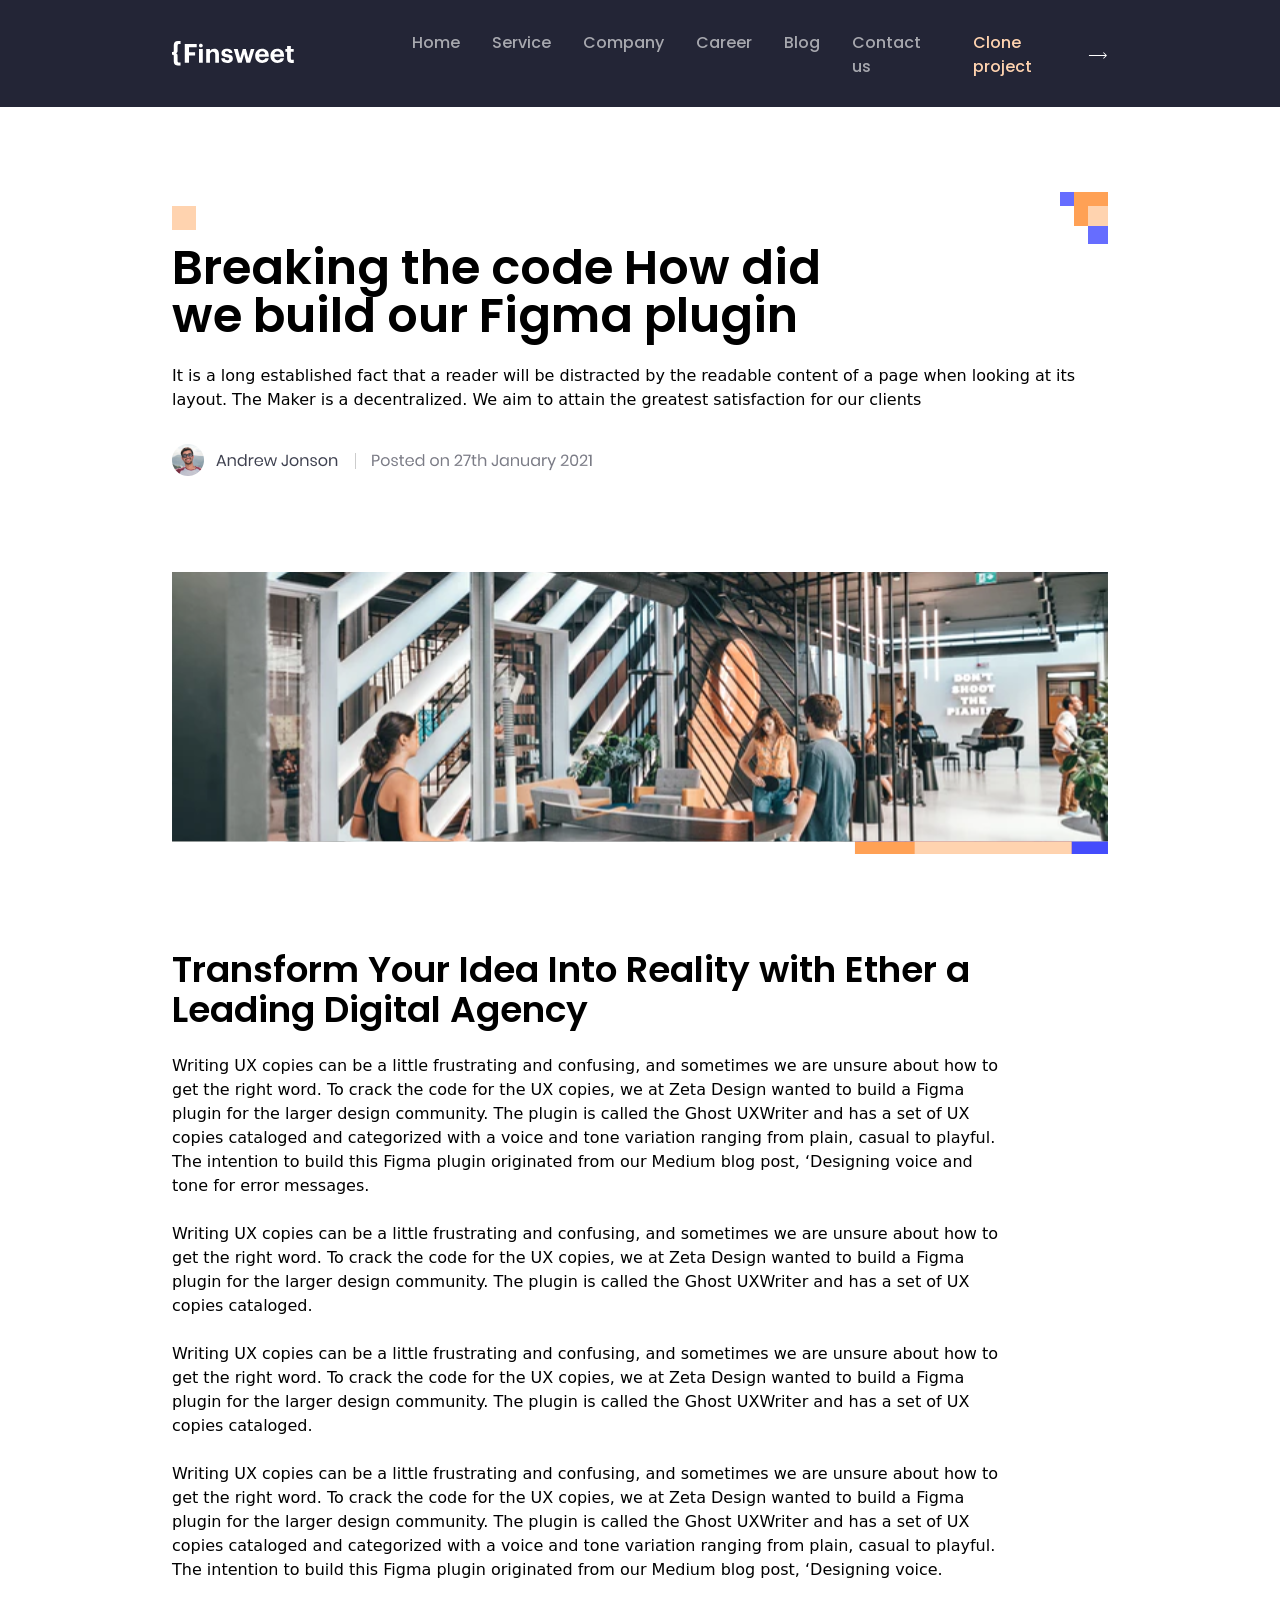
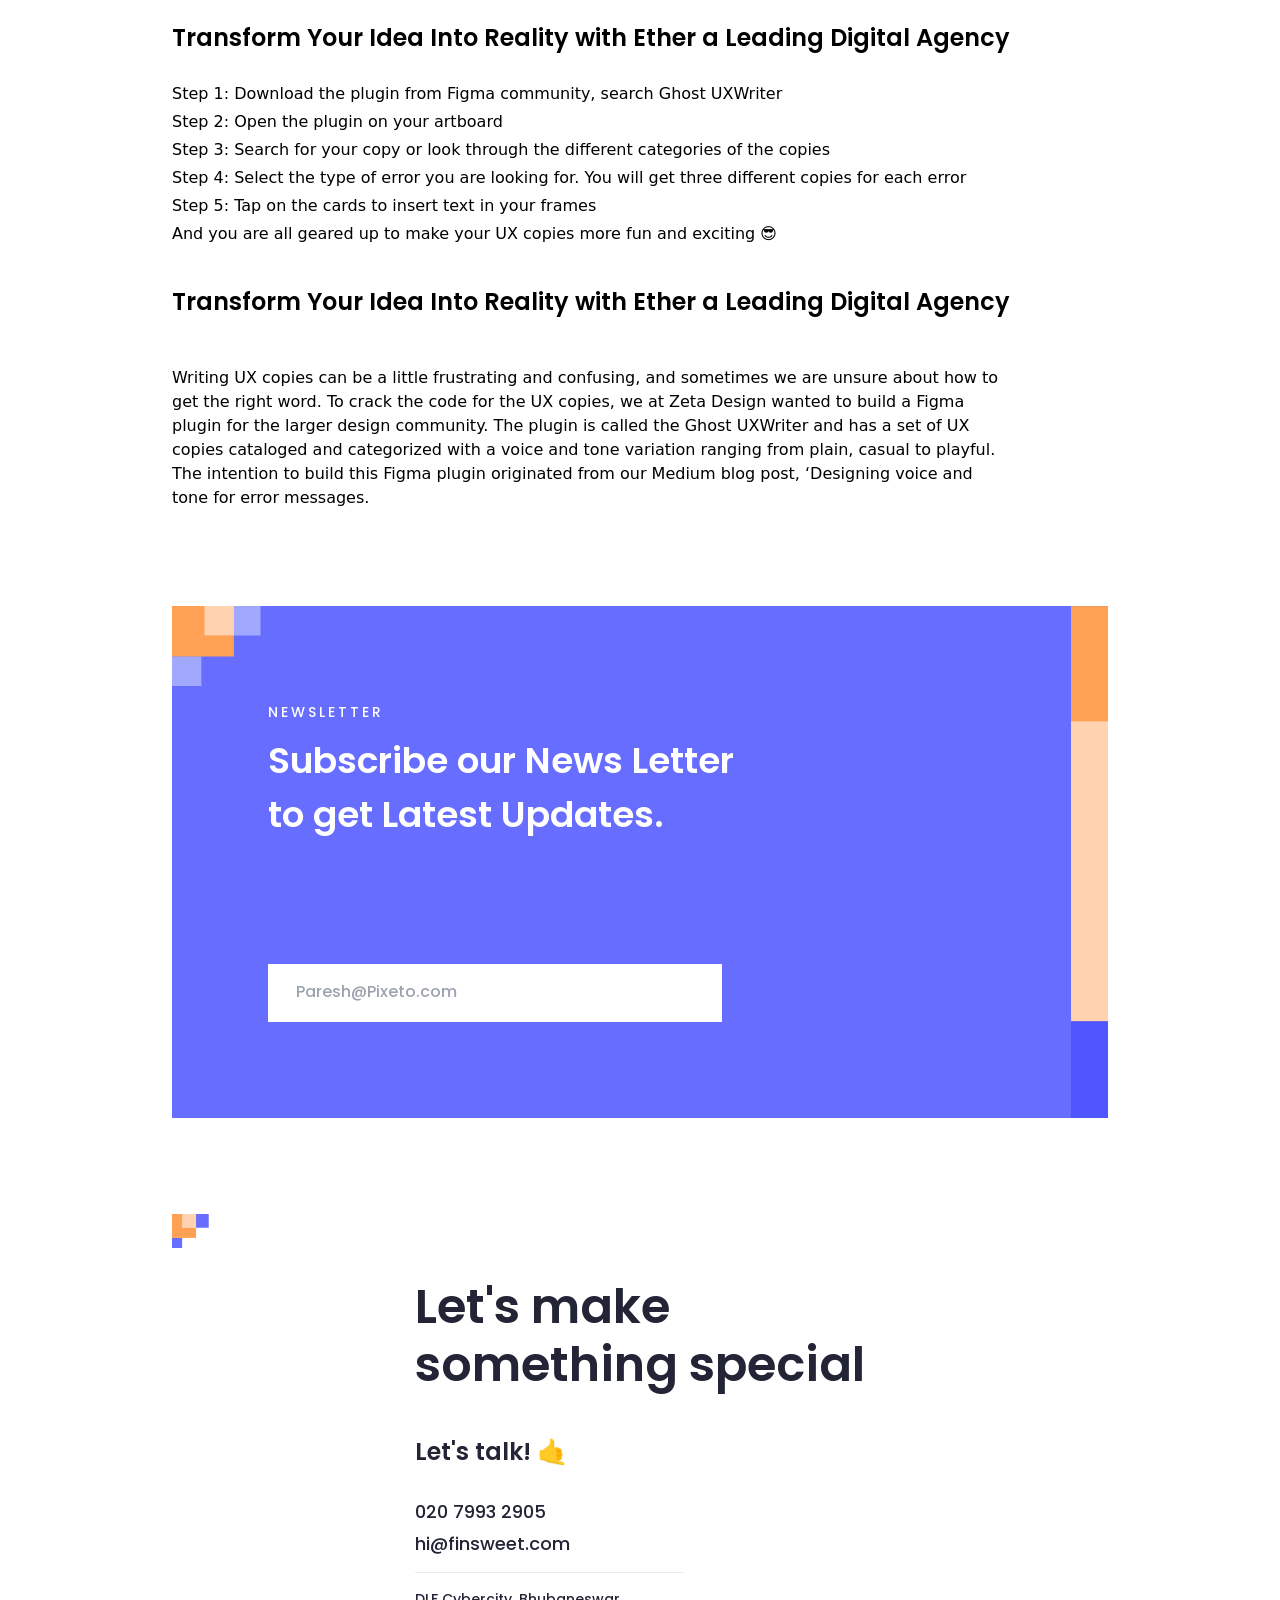
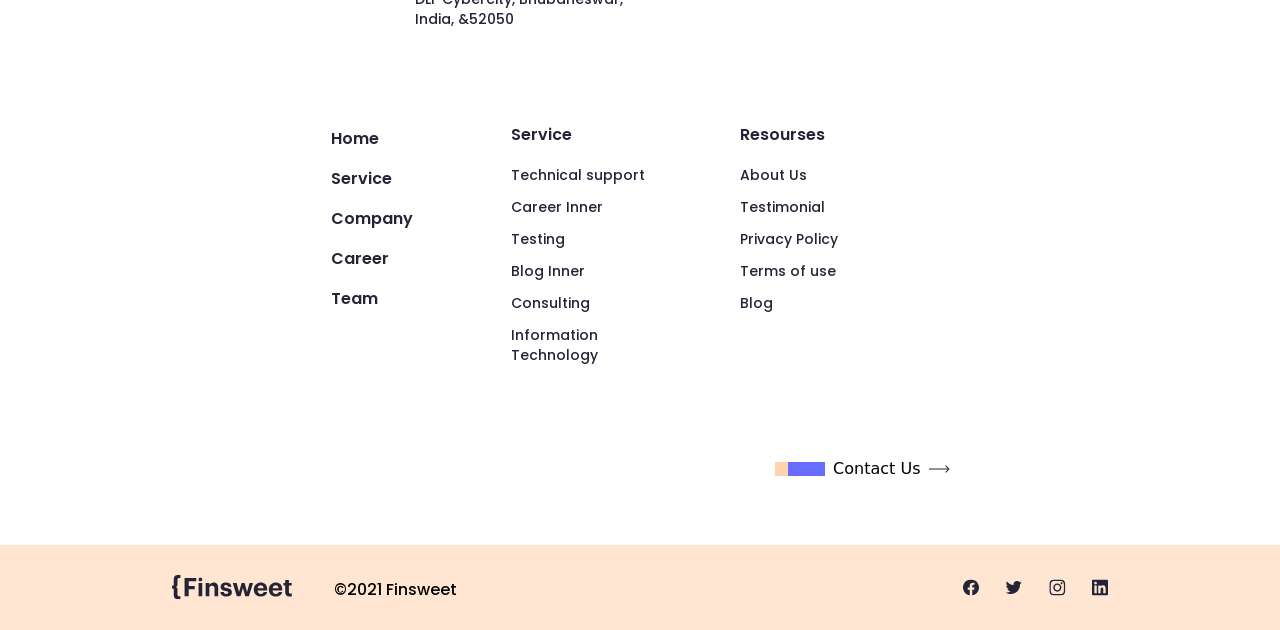
<file: pages/blogInner.html>
<!DOCTYPE html>
<html lang="en">
<head>
    <meta charset="UTF-8">
    <meta name="viewport" content="width=device-width, initial-scale=1.0">
    <link rel="stylesheet" href="../css/style.css">
    <title>Finsweet | Blog Inner</title>
</head>
<body>
    <header class="bg-colorSecond py-7 lg:py-0 fixed top-0 left-0 right-0 z-10">
        <div class="container mx-auto px-5 flex items-center justify-between">
            <a href="../index.html">
                <svg width="122" height="25" viewBox="0 0 122 25" fill="none" xmlns="http://www.w3.org/2000/svg">
                    <g clip-path="url(#clip0_201_2)">
                    <path d="M121.784 18.8714V21.8905H119.251C116.549 21.8056 115.105 20.3462 115.105 17.6051V10.7097H113.336V8.06125H115.105V5.09619H118.842V8.03037H121.699V10.6711H118.842V17.2344C118.842 18.1224 119.019 18.8328 120.386 18.8328L121.784 18.8714Z" fill="white"/>
                    <path d="M98.4416 15.0029V14.8021C98.4011 13.914 98.5364 13.0267 98.8395 12.191C99.1427 11.3552 99.6078 10.5876 100.208 9.93193C100.809 9.2763 101.532 8.74561 102.338 8.37027C103.144 7.99493 104.016 7.78232 104.904 7.74463C105.082 7.74463 105.267 7.74463 105.445 7.74463C108.974 7.74463 112.07 9.79855 112.07 14.694V15.7364H102.264C102.364 17.9911 103.584 19.2651 105.638 19.2651C107.406 19.2651 108.232 18.493 108.472 17.3656H112.001C111.568 20.3075 109.221 21.9445 105.507 21.9445C101.43 21.9136 98.4416 19.3346 98.4416 15.0029ZM108.395 13.3736C108.263 11.3197 107.229 10.3313 105.43 10.3313C103.63 10.3313 102.596 11.4432 102.341 13.3736H108.395Z" fill="white"/>
                    <path d="M83.1838 15.0029V14.8021C83.1433 13.9153 83.278 13.0291 83.5802 12.1944C83.8824 11.3596 84.3462 10.5926 84.9449 9.9372C85.5437 9.28177 86.2658 8.75078 87.0699 8.37456C87.874 7.99835 88.7444 7.78429 89.6312 7.74463C89.8088 7.74463 89.9942 7.74463 90.1717 7.74463C93.7005 7.74463 96.8045 9.79855 96.8045 14.694V15.7364H87.0059C87.1063 17.9911 88.3263 19.2651 90.3802 19.2651C92.1485 19.2651 92.9747 18.493 93.214 17.3656H96.7428C96.3026 20.3075 93.9553 21.9445 90.2412 21.9445C86.172 21.9136 83.1838 19.3346 83.1838 15.0029ZM93.1368 13.3736C93.0055 11.3197 91.9709 10.3313 90.1717 10.3313C88.3726 10.3313 87.3688 11.4741 87.0831 13.3659L93.1368 13.3736Z" fill="white"/>
                    <path d="M61.7725 8.03027H65.7259L68.1427 17.188L70.7912 8.03027H73.8798L76.2735 17.188L78.8216 8.03027H82.443L78.1498 21.6356H74.4435L72.127 13.0956L69.6484 21.6356H65.8958L61.7725 8.03027Z" fill="white"/>
                    <path d="M49.209 17.358H52.7377C52.8999 18.5858 53.5099 19.2884 55.1314 19.2884C56.583 19.2884 57.2548 18.7402 57.2548 17.8059C57.2548 16.8716 56.4827 16.4778 54.506 16.1998C50.8846 15.6516 49.487 14.6092 49.487 11.953C49.487 9.11918 52.0814 7.71387 54.892 7.71387C57.9111 7.71387 60.189 8.81032 60.5133 11.9375H57.0309C57.0087 11.6958 56.9388 11.4608 56.8252 11.2462C56.7117 11.0317 56.5567 10.8417 56.3693 10.6873C56.1819 10.533 55.9658 10.4173 55.7335 10.3469C55.5011 10.2766 55.2571 10.2529 55.0156 10.2774H54.8997C53.6797 10.2774 52.9694 10.8488 52.9694 11.6827C52.9694 12.5167 53.6257 12.8796 55.6178 13.1653C58.9999 13.6749 60.8916 14.532 60.8916 17.443C60.8916 20.354 58.7528 21.9137 55.17 21.9137C51.5872 21.9137 49.3094 20.2999 49.209 17.358Z" fill="white"/>
                    <path d="M34.2139 8.03049H37.9511V10.1848C38.3723 9.39406 39.0117 8.74088 39.7933 8.30288C40.5748 7.86487 41.4657 7.66045 42.3601 7.7139C45.0085 7.7139 46.9312 9.3277 46.9312 13.0109V21.6667H43.2403V13.5514C43.2403 11.7059 42.5222 10.8257 40.8544 10.8257C40.5019 10.795 40.1467 10.8342 39.8094 10.9411C39.4721 11.048 39.1593 11.2205 38.8888 11.4487C38.6183 11.6768 38.3955 11.9561 38.2333 12.2706C38.0711 12.5851 37.9725 12.9285 37.9434 13.2811C37.9241 13.4453 37.9241 13.6111 37.9434 13.7753V21.6358H34.2139V8.03049Z" fill="white"/>
                    <path d="M27.0022 4.60972C26.9887 4.2371 27.086 3.86885 27.2819 3.55157C27.4777 3.2343 27.7633 2.98228 28.1025 2.82742C28.4417 2.67256 28.8192 2.62182 29.1872 2.68162C29.5553 2.74143 29.8973 2.90909 30.17 3.16339C30.4427 3.41768 30.6338 3.74717 30.7191 4.11014C30.8044 4.4731 30.7801 4.85323 30.6493 5.20238C30.5184 5.55153 30.287 5.85401 29.9841 6.07153C29.6813 6.28904 29.3207 6.4118 28.948 6.42428H28.8785C28.6473 6.43891 28.4154 6.40774 28.1961 6.33255C27.9769 6.25736 27.7747 6.13963 27.6011 5.98611C27.4275 5.83258 27.2859 5.6463 27.1845 5.43793C27.083 5.22956 27.0237 5.00321 27.0099 4.77187C27.0035 4.71807 27.0009 4.66388 27.0022 4.60972ZM27.0022 8.03035H30.778V21.6357H27.0177L27.0022 8.03035Z" fill="white"/>
                    <path d="M12.7715 3.04224H24.709V6.33932H16.9874V11.2579H23.1029V14.4315H16.9797V21.6357H12.7715V3.04224Z" fill="white"/>
                    <path d="M5.56722 9.12683C5.56722 10.2928 5.56722 11.7135 3.96114 12.2927C5.60582 12.8563 5.56722 14.0532 5.56722 15.3041V19.937C5.56722 20.8172 5.92241 21.35 6.55557 21.4813C6.6947 21.5282 6.84127 21.5491 6.98797 21.543H8.53228V24.6316H5.98418C3.2662 24.6316 1.76823 23.0873 1.76823 20.2227V14.7404C1.74895 14.4589 1.62485 14.1949 1.42043 14.0005C1.216 13.8061 0.946116 13.6954 0.664051 13.6903H0V10.98H0.664051C0.951744 10.9762 1.22693 10.8618 1.43252 10.6605C1.63812 10.4592 1.75833 10.1865 1.76823 9.89899V4.33949C1.76823 1.52114 3.23532 0 5.98418 0H8.55544V3.04228H7.01114C6.86426 3.0427 6.71835 3.06615 6.57873 3.11177C5.94557 3.27392 5.59038 3.79899 5.59038 4.65608L5.56722 9.12683Z" fill="white"/>
                    </g>
                    <defs>
                    <clipPath id="clip0_201_2">
                    <rect width="122" height="24.7089" fill="white"/>
                    </clipPath>
                    </defs>
                </svg>
            </a>
            <div id="nav-items" class="lg:flex gap-8 absolute lg:static bg-colorSecond lg:bg-none w-[100%] lg:w-[696px] top-[84px] lg:top-0 left-0 lg:translate-x-0 translate-x-[-150%] duration-200">   
                <div class="flex justify-center lg:block py-7 border-t-[3px] border-t-colorSecond hover:border-t-[#FFA155] duration-300">
                    <a class="text-white opacity-60 hover:opacity-100 duration-300 font-poppins500 text-[16px] leading-[24px]" href="../index.html">Home</a>
                </div>
                <div class="flex justify-center lg:block py-7 border-t-[3px] border-t-colorSecond hover:border-t-[#FFA155] duration-300">
                    <a class="text-white opacity-60 hover:opacity-100 duration-300 font-poppins500 text-[16px] leading-[24px] " href="../pages/service.html">Service</a>
                </div>
                <div class="flex justify-center lg:block py-7 border-t-[3px] border-t-colorSecond hover:border-t-[#FFA155] duration-300">
                    <a class="text-white opacity-60 hover:opacity-100 duration-300 font-poppins500 text-[16px] leading-[24px] " href="../pages/company.html">Company</a>
                </div>
                <div class="flex justify-center lg:block py-7 border-t-[3px] border-t-colorSecond hover:border-t-[#FFA155] duration-300">
                    <a class="text-white opacity-60 hover:opacity-100 duration-300 font-poppins500 text-[16px] leading-[24px] " href="../pages/career.html">Career</a>
                </div>
                <div class="flex justify-center lg:block py-7 border-t-[3px] border-t-colorSecond hover:border-t-[#FFA155] duration-300">
                    <a class="text-white opacity-60 hover:opacity-100 duration-300 font-poppins500 text-[16px] leading-[24px] " href="../pages/blog.html">Blog</a>
                </div>
                <div class="flex justify-center lg:block py-7 border-t-[3px] border-t-colorSecond hover:border-t-[#FFA155] duration-300">
                    <a class="text-white opacity-60 hover:opacity-100 duration-300 font-poppins500 text-[16px] leading-[24px] " href="../pages/contactUs.html">Contact us</a>
                </div>
                <div class="flex justify-center lg:block py-7 border-t-[3px] border-t-colorSecond hover:border-t-[#FFA155] duration-300">
                    <a class="text-colorFirst font-poppins500 text-[16px] leading-[24px] flex items-center gap-2" href="#">
                        Clone project
                        <svg style="padding-top: 1px;" width="21" height="8" viewBox="0 0 21 8" fill="none" xmlns="http://www.w3.org/2000/svg">
                            <path d="M20.3536 4.35355C20.5488 4.15829 20.5488 3.84171 20.3536 3.64645L17.1716 0.464466C16.9763 0.269204 16.6597 0.269204 16.4645 0.464466C16.2692 0.659728 16.2692 0.976311 16.4645 1.17157L19.2929 4L16.4645 6.82843C16.2692 7.02369 16.2692 7.34027 16.4645 7.53553C16.6597 7.7308 16.9763 7.7308 17.1716 7.53553L20.3536 4.35355ZM0 4.5L20 4.5V3.5L0 3.5L0 4.5Z" fill="white"/>
                        </svg>
                    </a>
                </div>
            </div>
            <button id="btn-menu" class="pt-1 lg:hidden block hover:rotate-180 duration-300">
                <svg xmlns="http://www.w3.org/2000/svg" width="24" height="24" viewBox="0 0 24 24" style="fill: rgba(255, 255, 255, 1);"><path d="M4 6h16v2H4zm0 5h16v2H4zm0 5h16v2H4z"></path></svg>
            </button>
        </div>
    </header>

    <main class="container mx-auto px-5 pt-24">
        <div class="flex items-center justify-between pt-24">
            <img src="../images/blogInner/Shape.png" alt="">
            <img src="../images/blogInner/Shapes.png" alt="">
        </div>
        <div>
            <h2 class="max-w-[729px] font-poppins600 text-5xl">Breaking the code How did we build our Figma plugin</h2>
            <p class="max-w-2xl mt-6 mb-8 font-poppins400">It is a long established fact that a reader will be distracted by
                the readable content of a page when looking at its
                layout. The Maker is a decentralized. We aim to attain the greatest satisfaction for our clients</p>
            <img class="mb-24" src="../images/blogInner/Person.png" alt="">
        </div>
        <div>
            <img class="mb-24" src="../images/blogInner/Image (1).svg" alt="">
            <h2 class="max-w-[842px] font-poppins600 text-4xl">Transform Your Idea Into Reality with Ether a Leading Digital
                Agency</h2>
            <p class="pt-6 max-w-[836px] font-poppins400">Writing UX copies can be a little frustrating and confusing, and
                sometimes we are unsure about how to get the right
                word. To crack the code for the UX copies, we at Zeta Design wanted to build a Figma plugin for the larger
                design
                community. The plugin is called the Ghost UXWriter and has a set of UX copies cataloged and categorized with
                a voice and
                tone variation ranging from plain, casual to playful. The intention to build this Figma plugin originated
                from our
                Medium blog post, ‘Designing voice and tone for error messages.</p>
            <p class="pt-6 max-w-[836px] font-poppins400">Writing UX copies can be a little frustrating and confusing, and
                sometimes we are unsure about how to get the right
                word. To crack the code for the UX copies, we at Zeta Design wanted to build a Figma plugin for the larger
                design
                community. The plugin is called the Ghost UXWriter and has a set of UX copies cataloged.</p>
            <p class="pt-6 max-w-[836px] font-poppins400">Writing UX copies can be a little frustrating and confusing, and
                sometimes we are unsure about how to get the right
                word. To crack the code for the UX copies, we at Zeta Design wanted to build a Figma plugin for the larger
                design
                community. The plugin is called the Ghost UXWriter and has a set of UX copies cataloged.</p>
            <p class="pt-6 max-w-[836px] font-poppins400">Writing UX copies can be a little frustrating and confusing, and
                sometimes we are unsure about how to get the right
                word. To crack the code for the UX copies, we at Zeta Design wanted to build a Figma plugin for the larger
                design
                community. The plugin is called the Ghost UXWriter and has a set of UX copies cataloged and categorized with
                a voice and
                tone variation ranging from plain, casual to playful. The intention to build this Figma plugin originated
                from our
                Medium blog post, ‘Designing voice.</p>
            <h3 class="pt-10 font-poppins600 text-2xl pb-6">Transform Your Idea Into Reality with Ether a Leading Digital
                Agency</h3>
            <p class="pt-1">Step 1: Download the plugin from Figma community, search Ghost UXWriter</p>
            <p class="pt-1">Step 2: Open the plugin on your artboard</p>
            <p class="pt-1">Step 3: Search for your copy or look through the different categories of the copies</p>
            <p class="pt-1">Step 4: Select the type of error you are looking for. You will get three different copies for
                each error</p>
            <p class="pt-1">Step 5: Tap on the cards to insert text in your frames</p>
            <p class="pt-1">And you are all geared up to make your UX copies more fun and exciting 😎</p>
            <h3 class="pt-10 font-poppins600 text-2xl pb-6">Transform Your Idea Into Reality with Ether a Leading Digital
                Agency</h3>
            <p class="pt-6 max-w-[836px] font-poppins400">Writing UX copies can be a little frustrating and confusing, and
                sometimes we are unsure about how to get the right
                word. To crack the code for the UX copies, we at Zeta Design wanted to build a Figma plugin for the larger
                design
                community. The plugin is called the Ghost UXWriter and has a set of UX copies cataloged and categorized with
                a voice and
                tone variation ranging from plain, casual to playful. The intention to build this Figma plugin originated
                from our
                Medium blog post, ‘Designing voice and tone for error messages.</p>
        </div>
    </main>
    
    <footer>
        <div class="py-24">
            <div class="container mx-auto px-5">
                <div class="flex gap-10 md:gap-[122px] flex-wrap py-24 bg-colorFifth px-9 md:px-24 items-center relative">
                    <div class="">
                        <p class="font-poppins500 text-sm tracking-[3px] text-white mb-3">NEWSLETTER</p>
                        <h2 class="font-poppins600 text-xl md:text-[36px] md:leading-[54px] text-white">Subscribe our News Letter <br>
                            to get Latest Updates.</h2>
                    </div>
                    <div>
                        <input class="w-60 md:w-[454px] outline-none px-7 text-[12px] py-5 placeholder:font-poppins500 placeholder:text-[12px] md:placeholder:text-[16px] placeholder:leading-6" type="email" placeholder="Paresh@Pixeto.com">
                    </div>
                    <img class="absolute left-0 top-0" src="../images/footer/Shapes.svg" alt="Shapes Bg">
                    <img class="h-[378px] md:h-[512px] lg:h-[512px] xl:h-[332px] absolute right-0" src="../images/footer/ShapesColumn.svg" alt="ShapesColumn Bg">
                </div>
            </div>
        </div>
        <div class="">
            <div class="container py-16 relative flex-wrap mx-auto px-5 flex gap-24 xl:gap-[204px] justify-center xl:justify-start">
                <div>
                    <h2 class="font-poppins600 text-[36px] lg:text-[48px] leading-[58px] text-colorSecond mb-10">Let's make <br>
                        something special</h2>
                    <p class="font-poppins600 text-[24px] leading-[36px] text-colorSecond mb-7">Let's talk! 🤙 </p>
                    <p class="font-poppins500 text-[18px] leading-[28px] text-colorSecond mb-1">020 7993 2905</p>
                    <p class="font-poppins500 text-[18px] leading-[28px] text-colorSecond mb-[14px]">hi@finsweet.com</p>
                    <div class="w-[268px] h-[1px] bg-[#ebebeb] mb-4"></div>
                    <p class="font-poppins500 text-[14px] leading-5 text-colorSecond">DLF Cybercity, Bhubaneswar, <br> 
                        India, &52050</p>
                </div>
                <div>
                    <div class="flex flex-wrap gap-[60px]">
                        <div class="flex flex-col gap-3 w-[120px]">
                            <a class="font-poppins600 text-[16px] leading-7 text-colorSecond" href="../index.html">Home</a>
                            <a class="font-poppins600 text-[16px] leading-7 text-colorSecond" href="../pages/service.html">Service</a>
                            <a class="font-poppins600 text-[16px] leading-7 text-colorSecond" href="../pages/company.html">Company</a>
                            <a class="font-poppins600 text-[16px] leading-7 text-colorSecond" href="../pages/career.html">Career </a>
                            <a class="font-poppins600 text-[16px] leading-7 text-colorSecond" href="../pages/team.html">Team</a>
                        </div>
                        <div class="flex flex-col gap-3 w-[169px]">
                            <a class="font-poppins600 text-[16px] leading-5 text-colorSecond mb-[8px]" href="./pages/service.html">Service</a>
                            <a class="font-poppins500 text-[14px] leading-5 text-colorSecond" href="#">Technical support</a>
                            <a class="font-poppins500 text-[14px] leading-5 text-colorSecond" href="../pages/careerInner.html">Career Inner</a>
                            <a class="font-poppins500 text-[14px] leading-5 text-colorSecond" href="#">Testing</a>
                            <a class="font-poppins500 text-[14px] leading-5 text-colorSecond" href="../pages/blogInner.html">Blog Inner</a>
                            <a class="font-poppins500 text-[14px] leading-5 text-colorSecond" href="#">Consulting</a>
                            <a class="font-poppins500 text-[14px] leading-5 text-colorSecond" href="#">Information Technology</a>
                        </div>
                        <div class="flex flex-col gap-3 w-[210px]">
                            <a class="font-poppins600 text-[16px] leading-5 text-colorSecond mb-[8px]" href="#">Resourses</a>
                            <a class="font-poppins500 text-[14px] leading-5 text-colorSecond" href="#">About Us</a>
                            <a class="font-poppins500 text-[14px] leading-5 text-colorSecond" href="#">Testimonial</a>
                            <a class="font-poppins500 text-[14px] leading-5 text-colorSecond" href="../pages/privacyPolicy.html">Privacy Policy</a>
                            <a class="font-poppins500 text-[14px] leading-5 text-colorSecond" href="#">Terms of use</a>
                            <a class="font-poppins500 text-[14px] leading-5 text-colorSecond" href="../pages/blog.html">Blog</a>
                        </div>
                    </div>
                    <div class="flex justify-end">
                        <div class="flex items-center gap-2 mt-[92px]">
                            <img  src="../images/footer/ShapesContact.svg" alt="ShapesContact Bg">
                            <a href="../pages/contactUs.html" class="flex items-center gap-2">
                                Contact Us
                                <img src="../images/footer/arrow.svg" alt="Arrow">
                            </a>
                        </div>
                    </div>
                </div>
                <img class="absolute left-5 top-0" src="../images/footer/ShapesFoot.svg" alt="Shapes">
            </div>
        </div>
        <div class="py-7 bg-colorSixth">
            <div class="container mx-auto flex-wrap gap-7 px-5 flex justify-center md:justify-between items-center">
                <div class="flex items-center gap-[42px]">
                    <img src="../images/footer/Logo.svg" alt="Logo">
                    <p class="font-poppins500 text-[16px] leading-[24px] pt-[5px]">©2021 Finsweet</p>
                </div>
                <div class="flex items-center gap-[26.5px]">
                    <a href="https://www.facebook.com" target="_blank">
                        <img src="../images/footer/Facebook.svg" alt="Facebook">
                    </a>
                    <a href="https://www.twitter.com" target="_blank">
                        <img src="../images/footer/Twitter.svg" alt="Twitter">
                    </a>
                    <a href="https://www.instagram.com" target="_blank">
                        <img src="../images/footer/Instagram.svg" alt="Instagram">
                    </a>
                    <a href="https://www.linkedin.com" target="_blank">
                        <img src="../images/footer/Linkedin.svg" alt="Linkedin">
                    </a>
                </div>
            </div>
        </div>
    </footer>
    <script src="../js/main.js"></script>
</body>
</html>
</file>
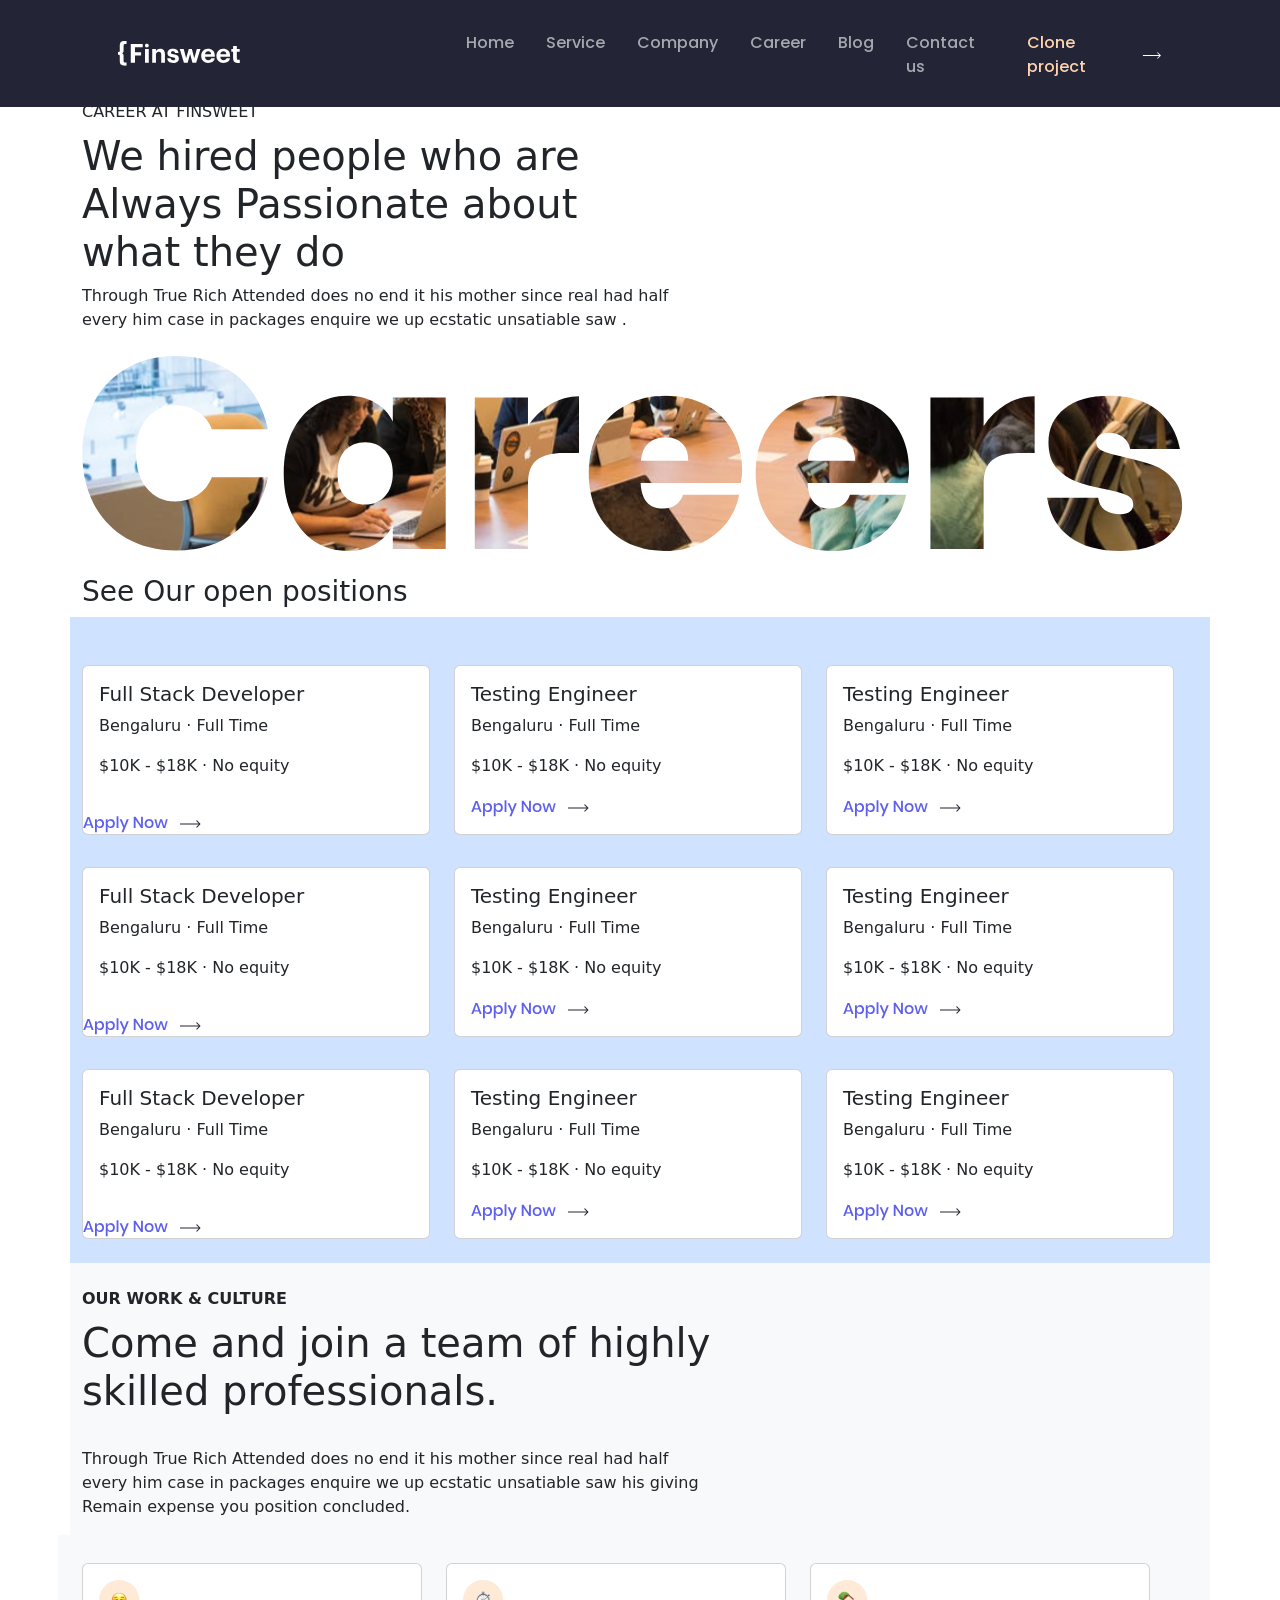
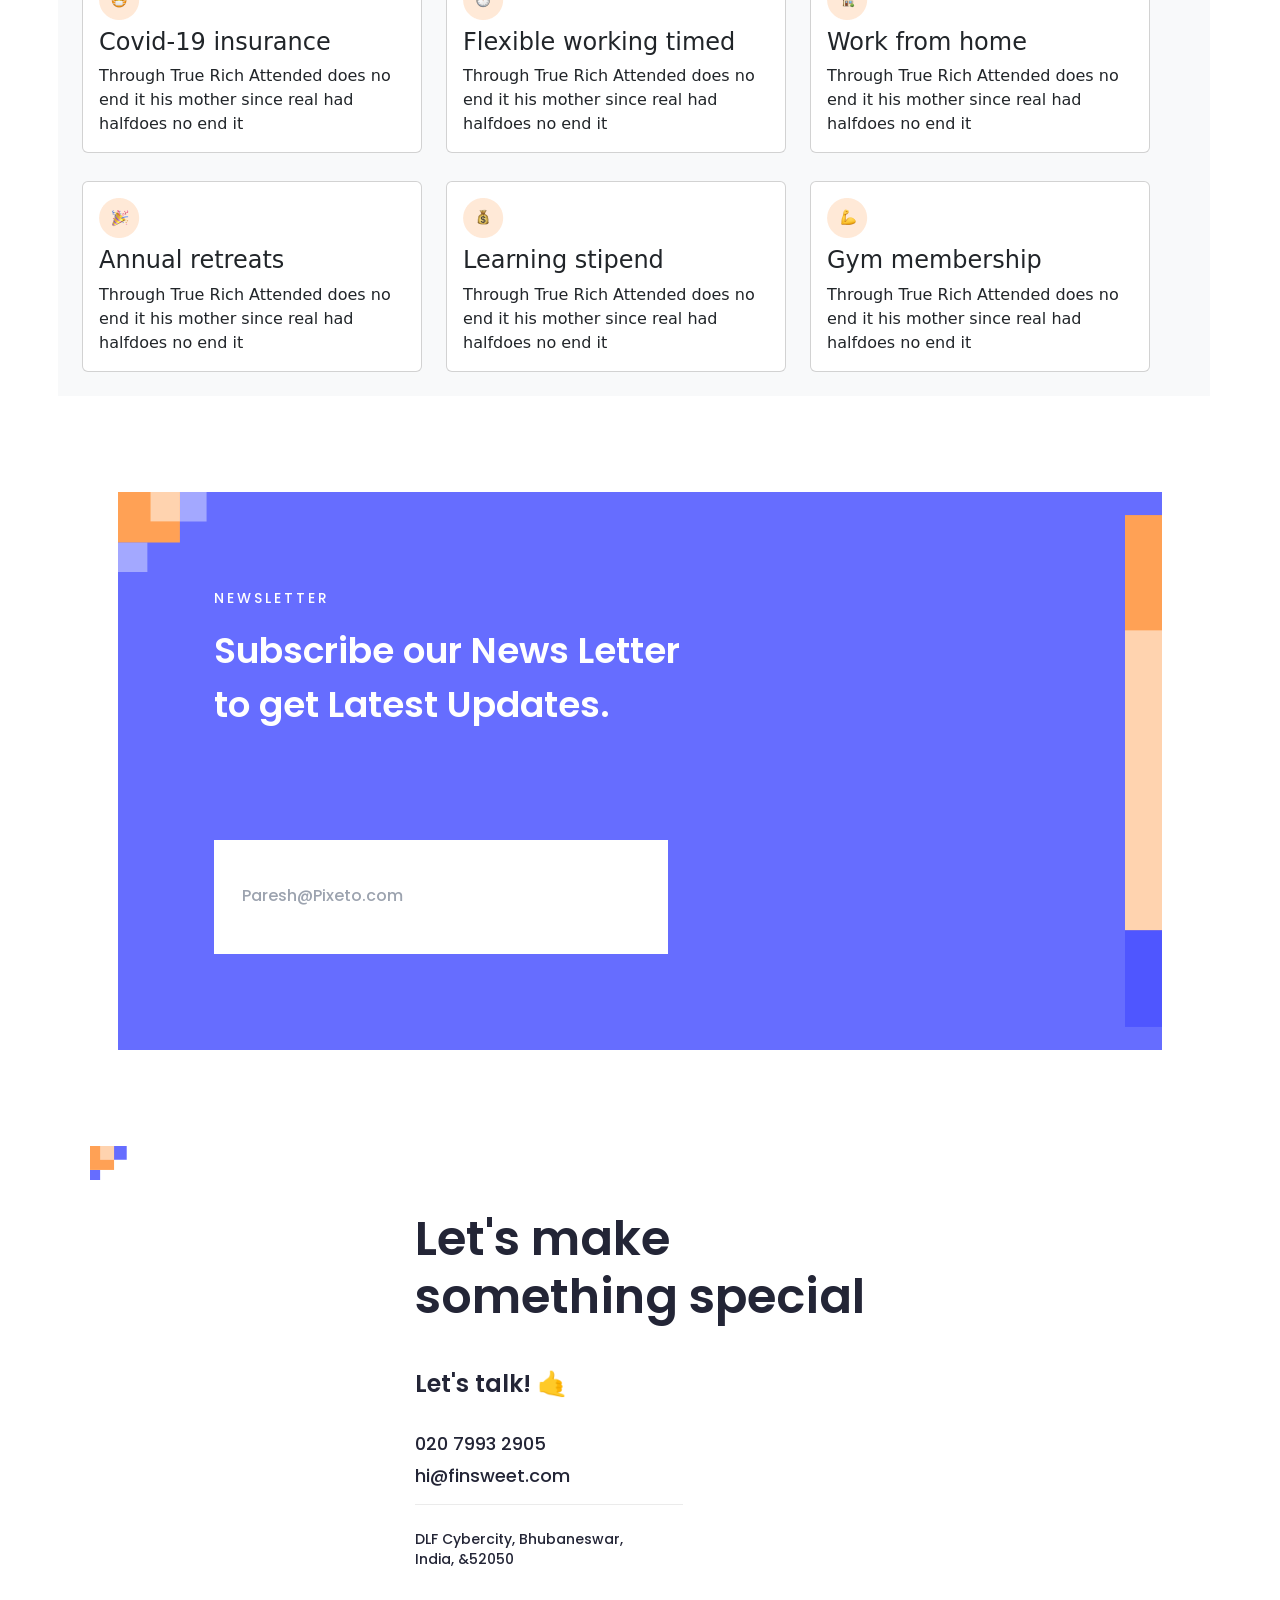
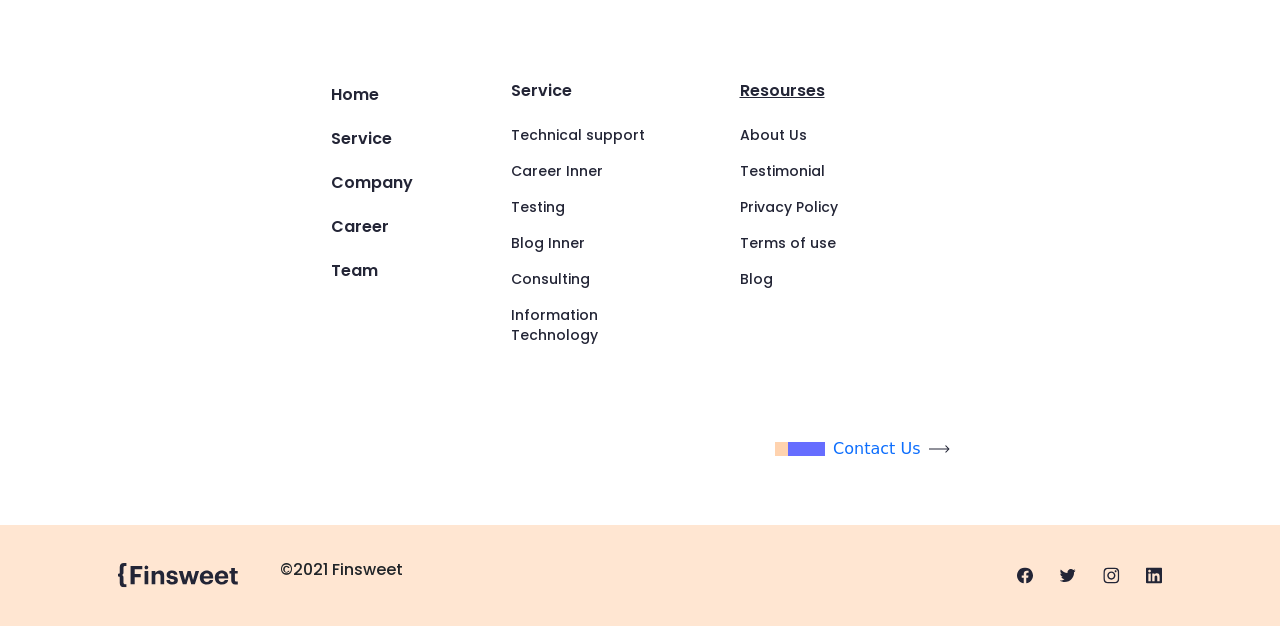
<file: pages/career.html>
<!DOCTYPE html>
<html lang="en">
<head>
    <meta charset="UTF-8">
    <meta name="viewport" content="width=device-width, initial-scale=1.0">
    <link rel="stylesheet" href="../css/style.css">
    <link href="https://cdn.jsdelivr.net/npm/bootstrap@5.3.2/dist/css/bootstrap.min.css" rel="stylesheet"
        integrity="sha384-T3c6CoIi6uLrA9TneNEoa7RxnatzjcDSCmG1MXxSR1GAsXEV/Dwwykc2MPK8M2HN" crossorigin="anonymous">
    <title>Finsweet | Career</title>
</head>
<body>
    <header class="bg-colorSecond py-7 lg:py-0 fixed top-0 left-0 right-0 z-10">
        <div class="container mx-auto px-5 flex items-center justify-between">
            <a href="../index.html">
                <svg width="122" height="25" viewBox="0 0 122 25" fill="none" xmlns="http://www.w3.org/2000/svg">
                    <g clip-path="url(#clip0_201_2)">
                    <path d="M121.784 18.8714V21.8905H119.251C116.549 21.8056 115.105 20.3462 115.105 17.6051V10.7097H113.336V8.06125H115.105V5.09619H118.842V8.03037H121.699V10.6711H118.842V17.2344C118.842 18.1224 119.019 18.8328 120.386 18.8328L121.784 18.8714Z" fill="white"/>
                    <path d="M98.4416 15.0029V14.8021C98.4011 13.914 98.5364 13.0267 98.8395 12.191C99.1427 11.3552 99.6078 10.5876 100.208 9.93193C100.809 9.2763 101.532 8.74561 102.338 8.37027C103.144 7.99493 104.016 7.78232 104.904 7.74463C105.082 7.74463 105.267 7.74463 105.445 7.74463C108.974 7.74463 112.07 9.79855 112.07 14.694V15.7364H102.264C102.364 17.9911 103.584 19.2651 105.638 19.2651C107.406 19.2651 108.232 18.493 108.472 17.3656H112.001C111.568 20.3075 109.221 21.9445 105.507 21.9445C101.43 21.9136 98.4416 19.3346 98.4416 15.0029ZM108.395 13.3736C108.263 11.3197 107.229 10.3313 105.43 10.3313C103.63 10.3313 102.596 11.4432 102.341 13.3736H108.395Z" fill="white"/>
                    <path d="M83.1838 15.0029V14.8021C83.1433 13.9153 83.278 13.0291 83.5802 12.1944C83.8824 11.3596 84.3462 10.5926 84.9449 9.9372C85.5437 9.28177 86.2658 8.75078 87.0699 8.37456C87.874 7.99835 88.7444 7.78429 89.6312 7.74463C89.8088 7.74463 89.9942 7.74463 90.1717 7.74463C93.7005 7.74463 96.8045 9.79855 96.8045 14.694V15.7364H87.0059C87.1063 17.9911 88.3263 19.2651 90.3802 19.2651C92.1485 19.2651 92.9747 18.493 93.214 17.3656H96.7428C96.3026 20.3075 93.9553 21.9445 90.2412 21.9445C86.172 21.9136 83.1838 19.3346 83.1838 15.0029ZM93.1368 13.3736C93.0055 11.3197 91.9709 10.3313 90.1717 10.3313C88.3726 10.3313 87.3688 11.4741 87.0831 13.3659L93.1368 13.3736Z" fill="white"/>
                    <path d="M61.7725 8.03027H65.7259L68.1427 17.188L70.7912 8.03027H73.8798L76.2735 17.188L78.8216 8.03027H82.443L78.1498 21.6356H74.4435L72.127 13.0956L69.6484 21.6356H65.8958L61.7725 8.03027Z" fill="white"/>
                    <path d="M49.209 17.358H52.7377C52.8999 18.5858 53.5099 19.2884 55.1314 19.2884C56.583 19.2884 57.2548 18.7402 57.2548 17.8059C57.2548 16.8716 56.4827 16.4778 54.506 16.1998C50.8846 15.6516 49.487 14.6092 49.487 11.953C49.487 9.11918 52.0814 7.71387 54.892 7.71387C57.9111 7.71387 60.189 8.81032 60.5133 11.9375H57.0309C57.0087 11.6958 56.9388 11.4608 56.8252 11.2462C56.7117 11.0317 56.5567 10.8417 56.3693 10.6873C56.1819 10.533 55.9658 10.4173 55.7335 10.3469C55.5011 10.2766 55.2571 10.2529 55.0156 10.2774H54.8997C53.6797 10.2774 52.9694 10.8488 52.9694 11.6827C52.9694 12.5167 53.6257 12.8796 55.6178 13.1653C58.9999 13.6749 60.8916 14.532 60.8916 17.443C60.8916 20.354 58.7528 21.9137 55.17 21.9137C51.5872 21.9137 49.3094 20.2999 49.209 17.358Z" fill="white"/>
                    <path d="M34.2139 8.03049H37.9511V10.1848C38.3723 9.39406 39.0117 8.74088 39.7933 8.30288C40.5748 7.86487 41.4657 7.66045 42.3601 7.7139C45.0085 7.7139 46.9312 9.3277 46.9312 13.0109V21.6667H43.2403V13.5514C43.2403 11.7059 42.5222 10.8257 40.8544 10.8257C40.5019 10.795 40.1467 10.8342 39.8094 10.9411C39.4721 11.048 39.1593 11.2205 38.8888 11.4487C38.6183 11.6768 38.3955 11.9561 38.2333 12.2706C38.0711 12.5851 37.9725 12.9285 37.9434 13.2811C37.9241 13.4453 37.9241 13.6111 37.9434 13.7753V21.6358H34.2139V8.03049Z" fill="white"/>
                    <path d="M27.0022 4.60972C26.9887 4.2371 27.086 3.86885 27.2819 3.55157C27.4777 3.2343 27.7633 2.98228 28.1025 2.82742C28.4417 2.67256 28.8192 2.62182 29.1872 2.68162C29.5553 2.74143 29.8973 2.90909 30.17 3.16339C30.4427 3.41768 30.6338 3.74717 30.7191 4.11014C30.8044 4.4731 30.7801 4.85323 30.6493 5.20238C30.5184 5.55153 30.287 5.85401 29.9841 6.07153C29.6813 6.28904 29.3207 6.4118 28.948 6.42428H28.8785C28.6473 6.43891 28.4154 6.40774 28.1961 6.33255C27.9769 6.25736 27.7747 6.13963 27.6011 5.98611C27.4275 5.83258 27.2859 5.6463 27.1845 5.43793C27.083 5.22956 27.0237 5.00321 27.0099 4.77187C27.0035 4.71807 27.0009 4.66388 27.0022 4.60972ZM27.0022 8.03035H30.778V21.6357H27.0177L27.0022 8.03035Z" fill="white"/>
                    <path d="M12.7715 3.04224H24.709V6.33932H16.9874V11.2579H23.1029V14.4315H16.9797V21.6357H12.7715V3.04224Z" fill="white"/>
                    <path d="M5.56722 9.12683C5.56722 10.2928 5.56722 11.7135 3.96114 12.2927C5.60582 12.8563 5.56722 14.0532 5.56722 15.3041V19.937C5.56722 20.8172 5.92241 21.35 6.55557 21.4813C6.6947 21.5282 6.84127 21.5491 6.98797 21.543H8.53228V24.6316H5.98418C3.2662 24.6316 1.76823 23.0873 1.76823 20.2227V14.7404C1.74895 14.4589 1.62485 14.1949 1.42043 14.0005C1.216 13.8061 0.946116 13.6954 0.664051 13.6903H0V10.98H0.664051C0.951744 10.9762 1.22693 10.8618 1.43252 10.6605C1.63812 10.4592 1.75833 10.1865 1.76823 9.89899V4.33949C1.76823 1.52114 3.23532 0 5.98418 0H8.55544V3.04228H7.01114C6.86426 3.0427 6.71835 3.06615 6.57873 3.11177C5.94557 3.27392 5.59038 3.79899 5.59038 4.65608L5.56722 9.12683Z" fill="white"/>
                    </g>
                    <defs>
                    <clipPath id="clip0_201_2">
                    <rect width="122" height="24.7089" fill="white"/>
                    </clipPath>
                    </defs>
                </svg>
            </a>
            <div id="nav-items" class="lg:flex gap-8 absolute lg:static bg-colorSecond lg:bg-none w-[100%] lg:w-[696px] top-[84px] lg:top-0 left-0 lg:translate-x-0 translate-x-[-150%] duration-200">   
                <div class="flex justify-center lg:block py-7 border-t-[3px] border-t-colorSecond hover:border-t-[#FFA155] duration-300">
                    <a class="text-white opacity-60 hover:opacity-100 duration-300 font-poppins500 text-[16px] leading-[24px] no-underline" href="../index.html">Home</a>
                </div>
                <div class="flex justify-center lg:block py-7 border-t-[3px] border-t-colorSecond hover:border-t-[#FFA155] duration-300">
                    <a class="text-white opacity-60 hover:opacity-100 duration-300 font-poppins500 text-[16px] leading-[24px] no-underline" href="../pages/service.html">Service</a>
                </div>
                <div class="flex justify-center lg:block py-7 border-t-[3px] border-t-colorSecond hover:border-t-[#FFA155] duration-300">
                    <a class="text-white opacity-60 hover:opacity-100 duration-300 font-poppins500 text-[16px] leading-[24px] no-underline" href="../pages/company.html">Company</a>
                </div>
                <div class="flex justify-center lg:block py-7 border-t-[3px] border-t-colorSecond hover:border-t-[#FFA155] duration-300">
                    <a class="text-white opacity-60 hover:opacity-100 duration-300 font-poppins500 text-[16px] leading-[24px] no-underline" href="../pages/career.html">Career</a>
                </div>
                <div class="flex justify-center lg:block py-7 border-t-[3px] border-t-colorSecond hover:border-t-[#FFA155] duration-300">
                    <a class="text-white opacity-60 hover:opacity-100 duration-300 font-poppins500 text-[16px] leading-[24px] no-underline" href="../pages/blog.html">Blog</a>
                </div>
                <div class="flex justify-center lg:block py-7 border-t-[3px] border-t-colorSecond hover:border-t-[#FFA155] duration-300">
                    <a class="text-white opacity-60 hover:opacity-100 duration-300 font-poppins500 text-[16px] leading-[24px] no-underline" href="../pages/contactUs.html">Contact us</a>
                </div>
                <div class="flex justify-center lg:block py-7 border-t-[3px] border-t-colorSecond hover:border-t-[#FFA155] duration-300">
                    <a class="text-colorFirst font-poppins500 text-[16px] leading-[24px] flex items-center gap-2 no-underline" href="#">
                        Clone project
                        <svg style="padding-top: 1px;" width="21" height="8" viewBox="0 0 21 8" fill="none" xmlns="http://www.w3.org/2000/svg">
                            <path d="M20.3536 4.35355C20.5488 4.15829 20.5488 3.84171 20.3536 3.64645L17.1716 0.464466C16.9763 0.269204 16.6597 0.269204 16.4645 0.464466C16.2692 0.659728 16.2692 0.976311 16.4645 1.17157L19.2929 4L16.4645 6.82843C16.2692 7.02369 16.2692 7.34027 16.4645 7.53553C16.6597 7.7308 16.9763 7.7308 17.1716 7.53553L20.3536 4.35355ZM0 4.5L20 4.5V3.5L0 3.5L0 4.5Z" fill="white"/>
                        </svg>
                    </a>
                </div>
            </div>
            <button id="btn-menu" class="pt-1 lg:hidden block hover:rotate-180 duration-300">
                <svg xmlns="http://www.w3.org/2000/svg" width="24" height="24" viewBox="0 0 24 24" style="fill: rgba(255, 255, 255, 1);"><path d="M4 6h16v2H4zm0 5h16v2H4zm0 5h16v2H4z"></path></svg>
            </button>
        </div>
    </header>

    <main class="mt-[100px]">
        <div class="container-xl">
            <div class="row">
                <div class="col-8">
                    CAREER AT FINSWEET
    
                </div>
            </div>
            <div class="row">
                <div class="coll mt-2   ">
                    <h1>We hired people who are <br>
                        Always Passionate about <br> what they do </h1>
                </div>
            </div>
    
            <div class="row">
                <div class="col-8">
                    <span> Through True Rich Attended does no end it his mother since real had half <br> every him case in
                        packages
                        enquire we up ecstatic unsatiable saw .</span>
    
                </div>
    
            </div>
    
    
            <div class="row">
                <div class="coll mt-4">
                    <img src="../images/career.img/Image.svg" alt="header.img">
                </div>
            </div>
    
    
            <div class="row">
                <div class="coll mt-4 ">
                    <h3>See Our open positions </h3>
                </div>
            </div>
    
    
            <div class="row bg-primary-subtle">
    
                <div class="row row-cols-1 row-cols-md-3 g-4">
                    <div class="col">
                        <div class="card h-100">
    
                            <div class="card-body">
                                <h5 class="card-title">Full Stack Developer</h5>
                                <p class="card-text">Bengaluru · Full Time </p>
                                <p class="card-text">$10K - $18K · No equity </p>
                            </div>
                        <span> <img src="../images/career.img/Apply.svg" alt=""></span>
                                
                            
                        </div>
                    </div>
                    <div class="col">
                        <div class="card h-100">
                            <div class="card-body">
                                <h5 class="card-title">Testing Engineer</h5>
                                <p class="card-text">Bengaluru · Full Time </p>
                                <p class="card-text">$10K - $18K · No equity </p>
                                <span>
                                    <img src="../images/career.img/Apply.svg" alt="">
                                </span>
    
    
                            </div>
                        </div>
                    </div>
                    <div class="col">
                        <div class="card h-100">
                            <div class="card-body">
                                <h5 class="card-title">Testing Engineer</h5>
                                <p class="card-text">Bengaluru · Full Time </p>
                                <p class="card-text">$10K - $18K · No equity </p>
                                <span>
                                    <img src="../images/career.img/Apply.svg" alt="">
                                </span>
                            </div>
                        </div>
                    </div>
                </div>
    
                <div class="row row-cols-1 row-cols-md-3 g-4 mt-2">
                    <div class="col">
                        <div class="card h-100">
    
                            <div class="card-body">
                                <h5 class="card-title">Full Stack Developer</h5>
                                <p class="card-text">Bengaluru · Full Time </p>
                                <p class="card-text">$10K - $18K · No equity </p>
                            </div>
                            <span>
                                <img src="../images/career.img/Apply.svg" alt="">
                            </span>
                        </div>
                    </div>
                    <div class="col">
                        <div class="card h-100">
                            <div class="card-body">
                                <h5 class="card-title">Testing Engineer</h5>
                                <p class="card-text">Bengaluru · Full Time </p>
                                <p class="card-text">$10K - $18K · No equity </p>
                                <span>
                                    <img src="../images/career.img/Apply.svg" alt="">
                                </span>
    
    
                            </div>
                        </div>
                    </div>
                    <div class="col">
                        <div class="card h-100">
                            <div class="card-body">
                                <h5 class="card-title">Testing Engineer</h5>
                                <p class="card-text">Bengaluru · Full Time </p>
                                <p class="card-text">$10K - $18K · No equity </p>
                                <span>
                                    <img src="../images/career.img/Apply.svg" alt="">
                                </span>
                            </div>
                        </div>
                    </div>
                </div>
    
                <div class="row row-cols-1 row-cols-md-3 g-4 mt-2 mb-4">
                    <div class="col">
                        <div class="card h-100">
    
                            <div class="card-body">
                                <h5 class="card-title">Full Stack Developer</h5>
                                <p class="card-text">Bengaluru · Full Time </p>
                                <p class="card-text">$10K - $18K · No equity </p>
                            </div>
                            <span>
                                <img src="../images/career.img/Apply.svg" alt="">
                            </span>
                        </div>
                    </div>
                    <div class="col">
                        <div class="card h-100">
                            <div class="card-body">
                                <h5 class="card-title">Testing Engineer</h5>
                                <p class="card-text">Bengaluru · Full Time </p>
                                <p class="card-text">$10K - $18K · No equity </p>
                                <span>
                                    <img src="../images/career.img/Apply.svg" alt="">
                                </span>
    
    
                            </div>
                        </div>
                    </div>
                    <div class="col">
                        <div class="card h-100">
                            <div class="card-body">
                                <h5 class="card-title">Testing Engineer</h5>
                                <p class="card-text">Bengaluru · Full Time </p>
                                <p class="card-text">$10K - $18K · No equity </p>
                                <span>
                                    <img src="../images/career.img/Apply.svg" alt="">
                                </span>
                            </div>
                        </div>
                    </div>
                </div>
            </div>
    
            <div class="row bg-body-tertiary">
                <div class="row">
                    <div class="coll mt-4 ">
                        <strong>OUR WORK & CULTURE</strong>
                    </div>
                </div>
    
                <div class="row">
                    <div class="coll mt-2   ">
                        <h1>Come and join a team of highly <br> skilled professionals. </h1>
                    </div>
                </div>
    
                <div class="row">
                    <div class="coll mt-4 ">
                        <p>Through True Rich Attended does no end it his mother since real had half <br> every him case in
                            packages
                            enquire we up ecstatic unsatiable saw his giving <br> Remain expense you position concluded.
                        </p>
                    </div>
                </div>
    
    
                <div class="row bg-body-tertiary">
                    <div class="row row-cols-1 row-cols-md-3 g-4 mt-1">
                        <div class="col ">
                            <div class="card h-100">
    
                                <div class="card-body">
                                    <div class="coll mb-2"> <img src="../images/career.img/Culture Icon (1).png" alt="">
                                    </div>
    
                                    <h4 class="card-title">Covid-19 insurance</h4>
                                    <p class="card-text"> Through True Rich Attended does no end it his
                                        mother since real had halfdoes no end it </p>
                                </div>
                            </div>
                        </div>
                        <div class="col">
                            <div class="card h-100">
                                <div class="card-body">
                                    <div class="coll mb-2"> <img src="../images/career.img/Culture Icon (2).png" alt="">
                                    </div>
    
                                    <h4 class="card-title">Flexible working timed</h4>
                                    <p class="card-text"> Through True Rich Attended does no end it his
                                        mother since real had halfdoes no end it </p>
                                </div>
                            </div>
                        </div>
                        <div class="col">
                            <div class="card h-100">
                                <div class="card-body">
                                    <div class="coll mb-2"> <img src="../images/career.img/Culture Icon (3).png" alt="">
                                    </div>
    
                                    <h4 class="card-title"> Work from home</h4>
                                    <p class="card-text"> Through True Rich Attended does no end it his
                                        mother since real had halfdoes no end it </p>
                                </div>
                            </div>
                        </div>
                    </div>
    
    
    
                    <div class="row row-cols-1 row-cols-md-3 g-4 mt-1 mb-4">
                        <div class="col">
                            <div class="card h-100">
    
                                <div class="card-body">
                                    <div class="coll mb-2"> <img src="../images/career.img/Culture Icon (4).png" alt="">
                                    </div>
    
                                    <h4 class="card-title">Annual retreats</h4>
                                    <p class="card-text"> Through True Rich Attended does no end it his
                                        mother since real had halfdoes no end it </p>
                                </div>
                            </div>
                        </div>
                        <div class="col">
                            <div class="card h-100">
                                <div class="card-body">
                                    <div class="coll mb-2"> <img src="../images/career.img/Culture Icon (5).png" alt="">
                                    </div>
                                    <h4 class="card-title">Learning stipend</h4>
                                    <p class="card-text"> Through True Rich Attended does no end it his
                                        mother since real had halfdoes no end it </p>
                                </div>
                            </div>
                        </div>
                        <div class="col">
                            <div class="card h-100">
                                <div class="card-body">
                                    <div class="coll mb-2"> <img src="../images/career.img/Culture Icon.png" alt=""></div>
                                    <h4 class="card-title">Gym membership</h4>
                                    <p class="card-text"> Through True Rich Attended does no end it his
                                        mother since real had halfdoes no end it </p>
                                </div>
                            </div>
                        </div>
                    </div>
                </div>
    
            </div>
    
    
    
    
    
    
    
    
        </div>
    </main>

    <footer>
        <div class="py-24">
            <div class="container mx-auto px-5">
                <div class="flex gap-10 md:gap-[100px] flex-wrap py-24 bg-colorFifth px-9 md:px-24 items-center relative">
                    <div class="">
                        <p class="font-poppins500 text-sm tracking-[3px] text-white mb-3">NEWSLETTER</p>
                        <h2 class="font-poppins600 text-xl md:text-[36px] md:leading-[54px] text-white">Subscribe our News Letter <br>
                            to get Latest Updates.</h2>
                    </div>
                    <div>
                        <input class="w-60 md:w-[454px] outline-none px-7 text-[12px] py-5 placeholder:font-poppins500 placeholder:text-[12px] md:placeholder:text-[16px] placeholder:leading-6" type="email" placeholder="Paresh@Pixeto.com">
                    </div>
                    <img class="absolute left-0 top-0" src="../images/footer/Shapes.svg" alt="Shapes Bg">
                    <img class="h-[378px] md:h-[512px] lg:h-[512px] xl:h-[332px] absolute right-0" src="../images/footer/ShapesColumn.svg" alt="ShapesColumn Bg">
                </div>
            </div>
        </div>
        <div class="">
            <div class="container py-16 relative flex-wrap xl:flex-nowrap mx-auto px-5 flex gap-24 xl:gap-[150px] justify-center xl:justify-start">
                <div>
                    <h2 class="font-poppins600 text-[36px] lg:text-[48px] leading-[58px] text-colorSecond mb-10">Let's make <br>
                        something special</h2>
                    <p class="font-poppins600 text-[24px] leading-[36px] text-colorSecond mb-7">Let's talk! 🤙 </p>
                    <p class="font-poppins500 text-[18px] leading-[28px] text-colorSecond mb-1">020 7993 2905</p>
                    <p class="font-poppins500 text-[18px] leading-[28px] text-colorSecond mb-[14px]">hi@finsweet.com</p>
                    <div class="w-[268px] h-[1px] bg-[#ebebeb] mb-4"></div>
                    <p class="font-poppins500 text-[14px] leading-5 text-colorSecond">DLF Cybercity, Bhubaneswar, <br> 
                        India, &52050</p>
                </div>
                <div>
                    <div class="flex flex-wrap gap-[60px]">
                        <div class="flex flex-col gap-3 w-[120px]">
                            <a class="font-poppins600 text-[16px] leading-7 text-colorSecond no-underline" href="../index.html">Home</a>
                            <a class="font-poppins600 text-[16px] leading-7 text-colorSecond no-underline" href="../pages/service.html">Service</a>
                            <a class="font-poppins600 text-[16px] leading-7 text-colorSecond no-underline" href="../pages/company.html">Company</a>
                            <a class="font-poppins600 text-[16px] leading-7 text-colorSecond no-underline" href="../pages/career.html">Career </a>
                            <a class="font-poppins600 text-[16px] leading-7 text-colorSecond no-underline" href="../pages/team.html">Team</a>
                        </div>
                        <div class="flex flex-col gap-3 w-[169px]">
                            <a class="font-poppins600 text-[16px] leading-5 text-colorSecond no-underline mb-[8px]" href="./pages/service.html">Service</a>
                            <a class="font-poppins500 text-[14px] leading-5 text-colorSecond no-underline" href="#">Technical support</a>
                            <a class="font-poppins500 text-[14px] leading-5 text-colorSecond no-underline" href="../pages/careerInner.html">Career Inner</a>
                            <a class="font-poppins500 text-[14px] leading-5 text-colorSecond no-underline" href="#">Testing</a>
                            <a class="font-poppins500 text-[14px] leading-5 text-colorSecond no-underline" href="../pages/blogInner.html">Blog Inner</a>
                            <a class="font-poppins500 text-[14px] leading-5 text-colorSecond no-underline" href="#">Consulting</a>
                            <a class="font-poppins500 text-[14px] leading-5 text-colorSecond no-underline" href="#">Information Technology</a>
                        </div>
                        <div class="flex flex-col gap-3 w-[210px]">
                            <a class="font-poppins600 text-[16px] leading-5 text-colorSecond mb-[8px]" href="#">Resourses</a>
                            <a class="font-poppins500 text-[14px] leading-5 text-colorSecond no-underline" href="#">About Us</a>
                            <a class="font-poppins500 text-[14px] leading-5 text-colorSecond no-underline" href="#">Testimonial</a>
                            <a class="font-poppins500 text-[14px] leading-5 text-colorSecond no-underline" href="../pages/privacyPolicy.html">Privacy Policy</a>
                            <a class="font-poppins500 text-[14px] leading-5 text-colorSecond no-underline" href="#">Terms of use</a>
                            <a class="font-poppins500 text-[14px] leading-5 text-colorSecond no-underline" href="../pages/blog.html">Blog</a>
                        </div>
                    </div>
                    <div class="flex justify-end">
                        <div class="flex items-center gap-2 mt-[92px]">
                            <img  src="../images/footer/ShapesContact.svg" alt="ShapesContact Bg">
                            <a href="../pages/contactUs.html" class="flex items-center gap-2 no-underline">
                                Contact Us
                                <img src="../images/footer/arrow.svg" alt="Arrow">
                            </a>
                        </div>
                    </div>
                </div>
                <img class="absolute left-5 top-0" src="../images/footer/ShapesFoot.svg" alt="Shapes">
            </div>
        </div>
        <div class="py-7 bg-colorSixth">
            <div class="container mx-auto flex-wrap gap-7 px-5 flex justify-center md:justify-between items-center">
                <div class="flex items-center gap-[42px]">
                    <img src="../images/footer/Logo.svg" alt="Logo">
                    <p class="font-poppins500 text-[16px] leading-[24px] pt-[5px]">©2021 Finsweet</p>
                </div>
                <div class="flex items-center gap-[26.5px]">
                    <a href="https://www.facebook.com" target="_blank">
                        <img src="../images/footer/Facebook.svg" alt="Facebook">
                    </a>
                    <a href="https://www.twitter.com" target="_blank">
                        <img src="../images/footer/Twitter.svg" alt="Twitter">
                    </a>
                    <a href="https://www.instagram.com" target="_blank">
                        <img src="../images/footer/Instagram.svg" alt="Instagram">
                    </a>
                    <a href="https://www.linkedin.com" target="_blank">
                        <img src="../images/footer/Linkedin.svg" alt="Linkedin">
                    </a>
                </div>
            </div>
        </div>
    </footer>
    <script src="../js/main.js"></script>
    <script src="https://cdn.jsdelivr.net/npm/bootstrap@5.3.2/dist/js/bootstrap.bundle.min.js"
        integrity="sha384-C6RzsynM9kWDrMNeT87bh95OGNyZPhcTNXj1NW7RuBCsyN/o0jlpcV8Qyq46cDfL"
        crossorigin="anonymous"></script>
</body>
</html>
</file>
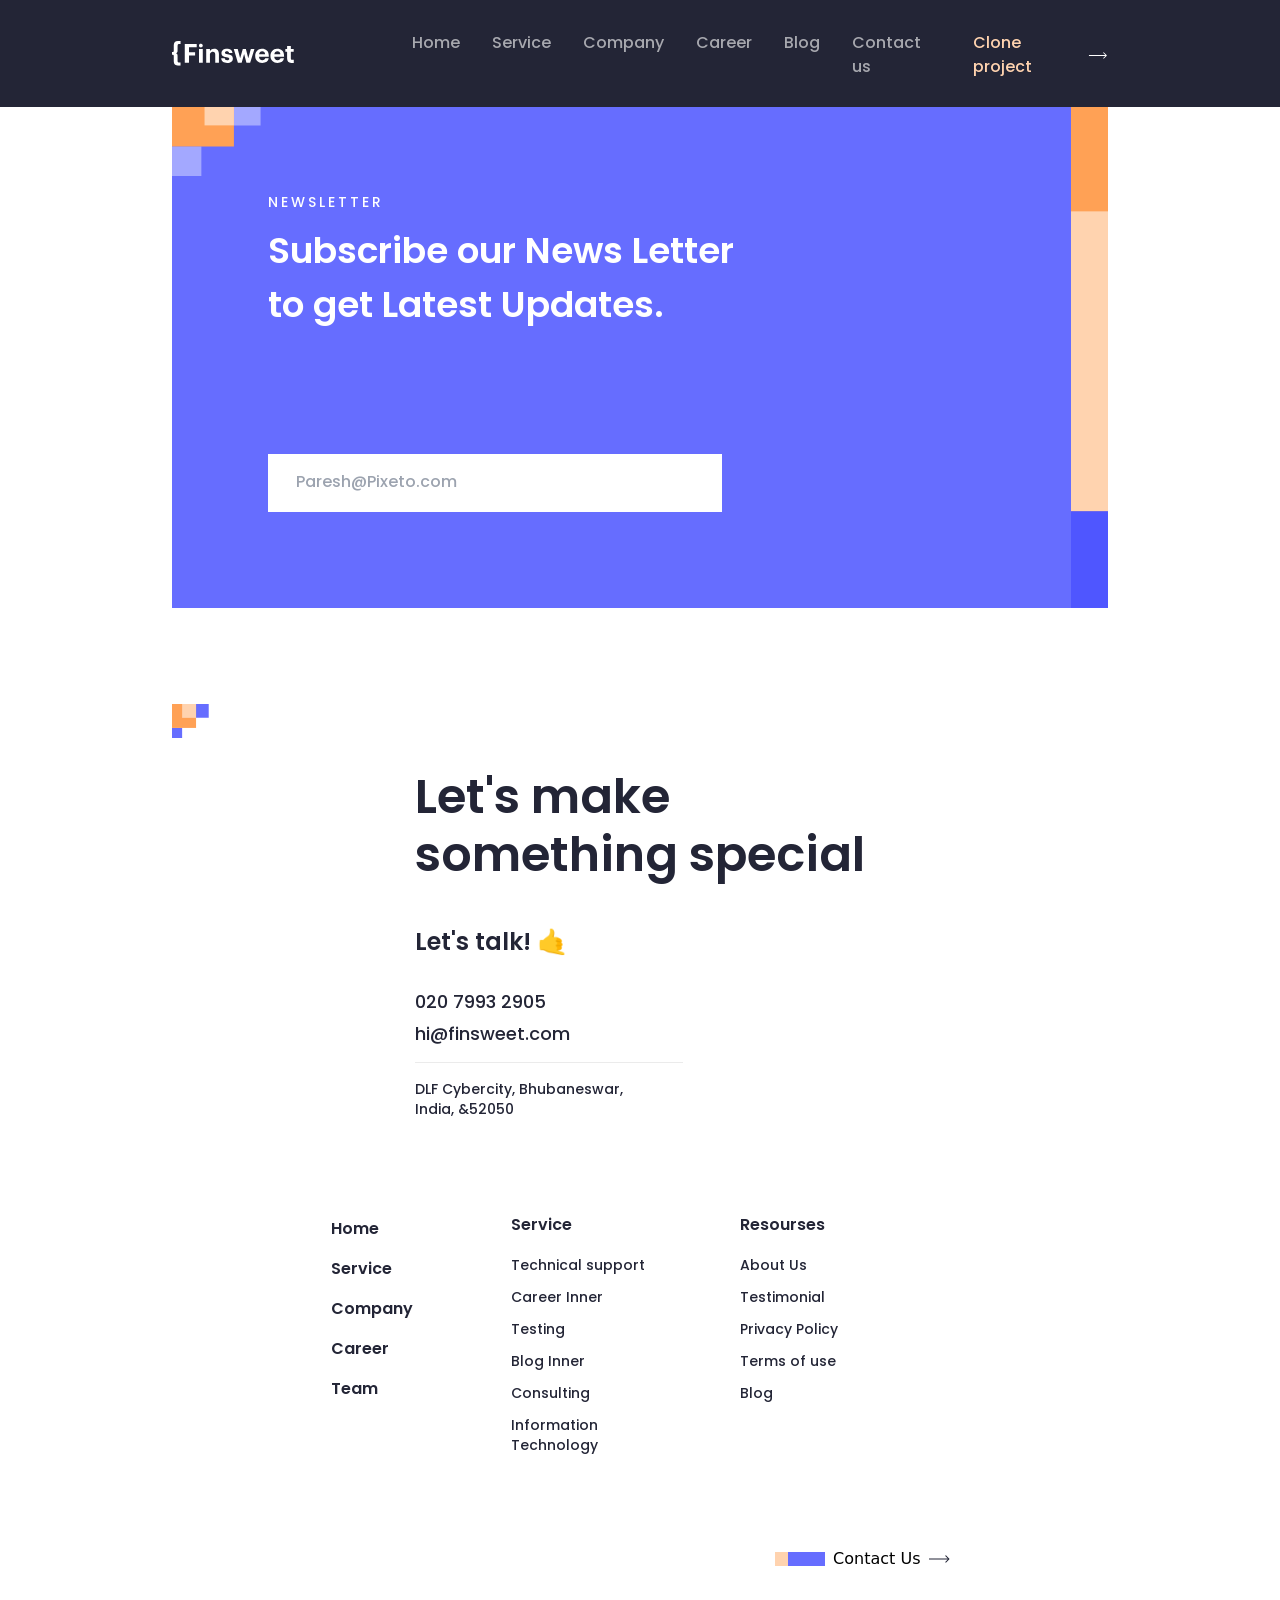
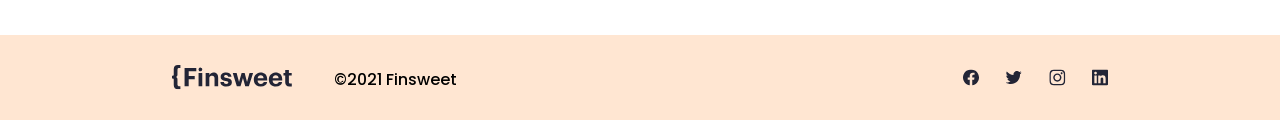
<file: pages/company.html>
<!DOCTYPE html>
<html lang="en">
<head>
    <meta charset="UTF-8">
    <meta name="viewport" content="width=device-width, initial-scale=1.0">
    <link rel="stylesheet" href="../css/style.css">
    <title>Finsweet | Company</title>
</head>
<body>
    <header class="bg-colorSecond py-7 lg:py-0 fixed top-0 left-0 right-0 z-10">
        <div class="container mx-auto px-5 flex items-center justify-between">
            <a href="../index.html">
                <svg width="122" height="25" viewBox="0 0 122 25" fill="none" xmlns="http://www.w3.org/2000/svg">
                    <g clip-path="url(#clip0_201_2)">
                    <path d="M121.784 18.8714V21.8905H119.251C116.549 21.8056 115.105 20.3462 115.105 17.6051V10.7097H113.336V8.06125H115.105V5.09619H118.842V8.03037H121.699V10.6711H118.842V17.2344C118.842 18.1224 119.019 18.8328 120.386 18.8328L121.784 18.8714Z" fill="white"/>
                    <path d="M98.4416 15.0029V14.8021C98.4011 13.914 98.5364 13.0267 98.8395 12.191C99.1427 11.3552 99.6078 10.5876 100.208 9.93193C100.809 9.2763 101.532 8.74561 102.338 8.37027C103.144 7.99493 104.016 7.78232 104.904 7.74463C105.082 7.74463 105.267 7.74463 105.445 7.74463C108.974 7.74463 112.07 9.79855 112.07 14.694V15.7364H102.264C102.364 17.9911 103.584 19.2651 105.638 19.2651C107.406 19.2651 108.232 18.493 108.472 17.3656H112.001C111.568 20.3075 109.221 21.9445 105.507 21.9445C101.43 21.9136 98.4416 19.3346 98.4416 15.0029ZM108.395 13.3736C108.263 11.3197 107.229 10.3313 105.43 10.3313C103.63 10.3313 102.596 11.4432 102.341 13.3736H108.395Z" fill="white"/>
                    <path d="M83.1838 15.0029V14.8021C83.1433 13.9153 83.278 13.0291 83.5802 12.1944C83.8824 11.3596 84.3462 10.5926 84.9449 9.9372C85.5437 9.28177 86.2658 8.75078 87.0699 8.37456C87.874 7.99835 88.7444 7.78429 89.6312 7.74463C89.8088 7.74463 89.9942 7.74463 90.1717 7.74463C93.7005 7.74463 96.8045 9.79855 96.8045 14.694V15.7364H87.0059C87.1063 17.9911 88.3263 19.2651 90.3802 19.2651C92.1485 19.2651 92.9747 18.493 93.214 17.3656H96.7428C96.3026 20.3075 93.9553 21.9445 90.2412 21.9445C86.172 21.9136 83.1838 19.3346 83.1838 15.0029ZM93.1368 13.3736C93.0055 11.3197 91.9709 10.3313 90.1717 10.3313C88.3726 10.3313 87.3688 11.4741 87.0831 13.3659L93.1368 13.3736Z" fill="white"/>
                    <path d="M61.7725 8.03027H65.7259L68.1427 17.188L70.7912 8.03027H73.8798L76.2735 17.188L78.8216 8.03027H82.443L78.1498 21.6356H74.4435L72.127 13.0956L69.6484 21.6356H65.8958L61.7725 8.03027Z" fill="white"/>
                    <path d="M49.209 17.358H52.7377C52.8999 18.5858 53.5099 19.2884 55.1314 19.2884C56.583 19.2884 57.2548 18.7402 57.2548 17.8059C57.2548 16.8716 56.4827 16.4778 54.506 16.1998C50.8846 15.6516 49.487 14.6092 49.487 11.953C49.487 9.11918 52.0814 7.71387 54.892 7.71387C57.9111 7.71387 60.189 8.81032 60.5133 11.9375H57.0309C57.0087 11.6958 56.9388 11.4608 56.8252 11.2462C56.7117 11.0317 56.5567 10.8417 56.3693 10.6873C56.1819 10.533 55.9658 10.4173 55.7335 10.3469C55.5011 10.2766 55.2571 10.2529 55.0156 10.2774H54.8997C53.6797 10.2774 52.9694 10.8488 52.9694 11.6827C52.9694 12.5167 53.6257 12.8796 55.6178 13.1653C58.9999 13.6749 60.8916 14.532 60.8916 17.443C60.8916 20.354 58.7528 21.9137 55.17 21.9137C51.5872 21.9137 49.3094 20.2999 49.209 17.358Z" fill="white"/>
                    <path d="M34.2139 8.03049H37.9511V10.1848C38.3723 9.39406 39.0117 8.74088 39.7933 8.30288C40.5748 7.86487 41.4657 7.66045 42.3601 7.7139C45.0085 7.7139 46.9312 9.3277 46.9312 13.0109V21.6667H43.2403V13.5514C43.2403 11.7059 42.5222 10.8257 40.8544 10.8257C40.5019 10.795 40.1467 10.8342 39.8094 10.9411C39.4721 11.048 39.1593 11.2205 38.8888 11.4487C38.6183 11.6768 38.3955 11.9561 38.2333 12.2706C38.0711 12.5851 37.9725 12.9285 37.9434 13.2811C37.9241 13.4453 37.9241 13.6111 37.9434 13.7753V21.6358H34.2139V8.03049Z" fill="white"/>
                    <path d="M27.0022 4.60972C26.9887 4.2371 27.086 3.86885 27.2819 3.55157C27.4777 3.2343 27.7633 2.98228 28.1025 2.82742C28.4417 2.67256 28.8192 2.62182 29.1872 2.68162C29.5553 2.74143 29.8973 2.90909 30.17 3.16339C30.4427 3.41768 30.6338 3.74717 30.7191 4.11014C30.8044 4.4731 30.7801 4.85323 30.6493 5.20238C30.5184 5.55153 30.287 5.85401 29.9841 6.07153C29.6813 6.28904 29.3207 6.4118 28.948 6.42428H28.8785C28.6473 6.43891 28.4154 6.40774 28.1961 6.33255C27.9769 6.25736 27.7747 6.13963 27.6011 5.98611C27.4275 5.83258 27.2859 5.6463 27.1845 5.43793C27.083 5.22956 27.0237 5.00321 27.0099 4.77187C27.0035 4.71807 27.0009 4.66388 27.0022 4.60972ZM27.0022 8.03035H30.778V21.6357H27.0177L27.0022 8.03035Z" fill="white"/>
                    <path d="M12.7715 3.04224H24.709V6.33932H16.9874V11.2579H23.1029V14.4315H16.9797V21.6357H12.7715V3.04224Z" fill="white"/>
                    <path d="M5.56722 9.12683C5.56722 10.2928 5.56722 11.7135 3.96114 12.2927C5.60582 12.8563 5.56722 14.0532 5.56722 15.3041V19.937C5.56722 20.8172 5.92241 21.35 6.55557 21.4813C6.6947 21.5282 6.84127 21.5491 6.98797 21.543H8.53228V24.6316H5.98418C3.2662 24.6316 1.76823 23.0873 1.76823 20.2227V14.7404C1.74895 14.4589 1.62485 14.1949 1.42043 14.0005C1.216 13.8061 0.946116 13.6954 0.664051 13.6903H0V10.98H0.664051C0.951744 10.9762 1.22693 10.8618 1.43252 10.6605C1.63812 10.4592 1.75833 10.1865 1.76823 9.89899V4.33949C1.76823 1.52114 3.23532 0 5.98418 0H8.55544V3.04228H7.01114C6.86426 3.0427 6.71835 3.06615 6.57873 3.11177C5.94557 3.27392 5.59038 3.79899 5.59038 4.65608L5.56722 9.12683Z" fill="white"/>
                    </g>
                    <defs>
                    <clipPath id="clip0_201_2">
                    <rect width="122" height="24.7089" fill="white"/>
                    </clipPath>
                    </defs>
                </svg>
            </a>
            <div id="nav-items" class="lg:flex gap-8 absolute lg:static bg-colorSecond lg:bg-none w-[100%] lg:w-[696px] top-[84px] lg:top-0 left-0 lg:translate-x-0 translate-x-[-150%] duration-200">   
                <div class="flex justify-center lg:block py-7 border-t-[3px] border-t-colorSecond hover:border-t-[#FFA155] duration-300">
                    <a class="text-white opacity-60 hover:opacity-100 duration-300 font-poppins500 text-[16px] leading-[24px]" href="../index.html">Home</a>
                </div>
                <div class="flex justify-center lg:block py-7 border-t-[3px] border-t-colorSecond hover:border-t-[#FFA155] duration-300">
                    <a class="text-white opacity-60 hover:opacity-100 duration-300 font-poppins500 text-[16px] leading-[24px] " href="../pages/service.html">Service</a>
                </div>
                <div class="flex justify-center lg:block py-7 border-t-[3px] border-t-colorSecond hover:border-t-[#FFA155] duration-300">
                    <a class="text-white opacity-60 hover:opacity-100 duration-300 font-poppins500 text-[16px] leading-[24px] " href="../pages/company.html">Company</a>
                </div>
                <div class="flex justify-center lg:block py-7 border-t-[3px] border-t-colorSecond hover:border-t-[#FFA155] duration-300">
                    <a class="text-white opacity-60 hover:opacity-100 duration-300 font-poppins500 text-[16px] leading-[24px] " href="../pages/career.html">Career</a>
                </div>
                <div class="flex justify-center lg:block py-7 border-t-[3px] border-t-colorSecond hover:border-t-[#FFA155] duration-300">
                    <a class="text-white opacity-60 hover:opacity-100 duration-300 font-poppins500 text-[16px] leading-[24px] " href="../pages/blog.html">Blog</a>
                </div>
                <div class="flex justify-center lg:block py-7 border-t-[3px] border-t-colorSecond hover:border-t-[#FFA155] duration-300">
                    <a class="text-white opacity-60 hover:opacity-100 duration-300 font-poppins500 text-[16px] leading-[24px] " href="../pages/contactUs.html">Contact us</a>
                </div>
                <div class="flex justify-center lg:block py-7 border-t-[3px] border-t-colorSecond hover:border-t-[#FFA155] duration-300">
                    <a class="text-colorFirst font-poppins500 text-[16px] leading-[24px] flex items-center gap-2" href="#">
                        Clone project
                        <svg style="padding-top: 1px;" width="21" height="8" viewBox="0 0 21 8" fill="none" xmlns="http://www.w3.org/2000/svg">
                            <path d="M20.3536 4.35355C20.5488 4.15829 20.5488 3.84171 20.3536 3.64645L17.1716 0.464466C16.9763 0.269204 16.6597 0.269204 16.4645 0.464466C16.2692 0.659728 16.2692 0.976311 16.4645 1.17157L19.2929 4L16.4645 6.82843C16.2692 7.02369 16.2692 7.34027 16.4645 7.53553C16.6597 7.7308 16.9763 7.7308 17.1716 7.53553L20.3536 4.35355ZM0 4.5L20 4.5V3.5L0 3.5L0 4.5Z" fill="white"/>
                        </svg>
                    </a>
                </div>
            </div>
            <button id="btn-menu" class="pt-1 lg:hidden block hover:rotate-180 duration-300">
                <svg xmlns="http://www.w3.org/2000/svg" width="24" height="24" viewBox="0 0 24 24" style="fill: rgba(255, 255, 255, 1);"><path d="M4 6h16v2H4zm0 5h16v2H4zm0 5h16v2H4z"></path></svg>
            </button>
        </div>
    </header>

    <main></main>

    <footer>
        <div class="py-24">
            <div class="container mx-auto px-5">
                <div class="flex gap-10 md:gap-[122px] flex-wrap py-24 bg-colorFifth px-9 md:px-24 items-center relative">
                    <div class="">
                        <p class="font-poppins500 text-sm tracking-[3px] text-white mb-3">NEWSLETTER</p>
                        <h2 class="font-poppins600 text-xl md:text-[36px] md:leading-[54px] text-white">Subscribe our News Letter <br>
                            to get Latest Updates.</h2>
                    </div>
                    <div>
                        <input class="w-60 md:w-[454px] outline-none px-7 text-[12px] py-5 placeholder:font-poppins500 placeholder:text-[12px] md:placeholder:text-[16px] placeholder:leading-6" type="email" placeholder="Paresh@Pixeto.com">
                    </div>
                    <img class="absolute left-0 top-0" src="../images/footer/Shapes.svg" alt="Shapes Bg">
                    <img class="h-[378px] md:h-[512px] lg:h-[512px] xl:h-[332px] absolute right-0" src="../images/footer/ShapesColumn.svg" alt="ShapesColumn Bg">
                </div>
            </div>
        </div>
        <div class="">
            <div class="container py-16 relative flex-wrap mx-auto px-5 flex gap-24 xl:gap-[204px] justify-center xl:justify-start">
                <div>
                    <h2 class="font-poppins600 text-[36px] lg:text-[48px] leading-[58px] text-colorSecond mb-10">Let's make <br>
                        something special</h2>
                    <p class="font-poppins600 text-[24px] leading-[36px] text-colorSecond mb-7">Let's talk! 🤙 </p>
                    <p class="font-poppins500 text-[18px] leading-[28px] text-colorSecond mb-1">020 7993 2905</p>
                    <p class="font-poppins500 text-[18px] leading-[28px] text-colorSecond mb-[14px]">hi@finsweet.com</p>
                    <div class="w-[268px] h-[1px] bg-[#ebebeb] mb-4"></div>
                    <p class="font-poppins500 text-[14px] leading-5 text-colorSecond">DLF Cybercity, Bhubaneswar, <br> 
                        India, &52050</p>
                </div>
                <div>
                    <div class="flex flex-wrap gap-[60px]">
                        <div class="flex flex-col gap-3 w-[120px]">
                            <a class="font-poppins600 text-[16px] leading-7 text-colorSecond" href="../index.html">Home</a>
                            <a class="font-poppins600 text-[16px] leading-7 text-colorSecond" href="../pages/service.html">Service</a>
                            <a class="font-poppins600 text-[16px] leading-7 text-colorSecond" href="../pages/company.html">Company</a>
                            <a class="font-poppins600 text-[16px] leading-7 text-colorSecond" href="../pages/career.html">Career </a>
                            <a class="font-poppins600 text-[16px] leading-7 text-colorSecond" href="../pages/team.html">Team</a>
                        </div>
                        <div class="flex flex-col gap-3 w-[169px]">
                            <a class="font-poppins600 text-[16px] leading-5 text-colorSecond mb-[8px]" href="./pages/service.html">Service</a>
                            <a class="font-poppins500 text-[14px] leading-5 text-colorSecond" href="#">Technical support</a>
                            <a class="font-poppins500 text-[14px] leading-5 text-colorSecond" href="../pages/careerInner.html">Career Inner</a>
                            <a class="font-poppins500 text-[14px] leading-5 text-colorSecond" href="#">Testing</a>
                            <a class="font-poppins500 text-[14px] leading-5 text-colorSecond" href="../pages/blogInner.html">Blog Inner</a>
                            <a class="font-poppins500 text-[14px] leading-5 text-colorSecond" href="#">Consulting</a>
                            <a class="font-poppins500 text-[14px] leading-5 text-colorSecond" href="#">Information Technology</a>
                        </div>
                        <div class="flex flex-col gap-3 w-[210px]">
                            <a class="font-poppins600 text-[16px] leading-5 text-colorSecond mb-[8px]" href="#">Resourses</a>
                            <a class="font-poppins500 text-[14px] leading-5 text-colorSecond" href="#">About Us</a>
                            <a class="font-poppins500 text-[14px] leading-5 text-colorSecond" href="#">Testimonial</a>
                            <a class="font-poppins500 text-[14px] leading-5 text-colorSecond" href="../pages/privacyPolicy.html">Privacy Policy</a>
                            <a class="font-poppins500 text-[14px] leading-5 text-colorSecond" href="#">Terms of use</a>
                            <a class="font-poppins500 text-[14px] leading-5 text-colorSecond" href="../pages/blog.html">Blog</a>
                        </div>
                    </div>
                    <div class="flex justify-end">
                        <div class="flex items-center gap-2 mt-[92px]">
                            <img  src="../images/footer/ShapesContact.svg" alt="ShapesContact Bg">
                            <a href="../pages/contactUs.html" class="flex items-center gap-2">
                                Contact Us
                                <img src="../images/footer/arrow.svg" alt="Arrow">
                            </a>
                        </div>
                    </div>
                </div>
                <img class="absolute left-5 top-0" src="../images/footer/ShapesFoot.svg" alt="Shapes">
            </div>
        </div>
        <div class="py-7 bg-colorSixth">
            <div class="container mx-auto flex-wrap gap-7 px-5 flex justify-center md:justify-between items-center">
                <div class="flex items-center gap-[42px]">
                    <img src="../images/footer/Logo.svg" alt="Logo">
                    <p class="font-poppins500 text-[16px] leading-[24px] pt-[5px]">©2021 Finsweet</p>
                </div>
                <div class="flex items-center gap-[26.5px]">
                    <a href="https://www.facebook.com" target="_blank">
                        <img src="../images/footer/Facebook.svg" alt="Facebook">
                    </a>
                    <a href="https://www.twitter.com" target="_blank">
                        <img src="../images/footer/Twitter.svg" alt="Twitter">
                    </a>
                    <a href="https://www.instagram.com" target="_blank">
                        <img src="../images/footer/Instagram.svg" alt="Instagram">
                    </a>
                    <a href="https://www.linkedin.com" target="_blank">
                        <img src="../images/footer/Linkedin.svg" alt="Linkedin">
                    </a>
                </div>
            </div>
        </div>
    </footer>
    <script src="../js/main.js"></script>
</body>
</html>
</file>
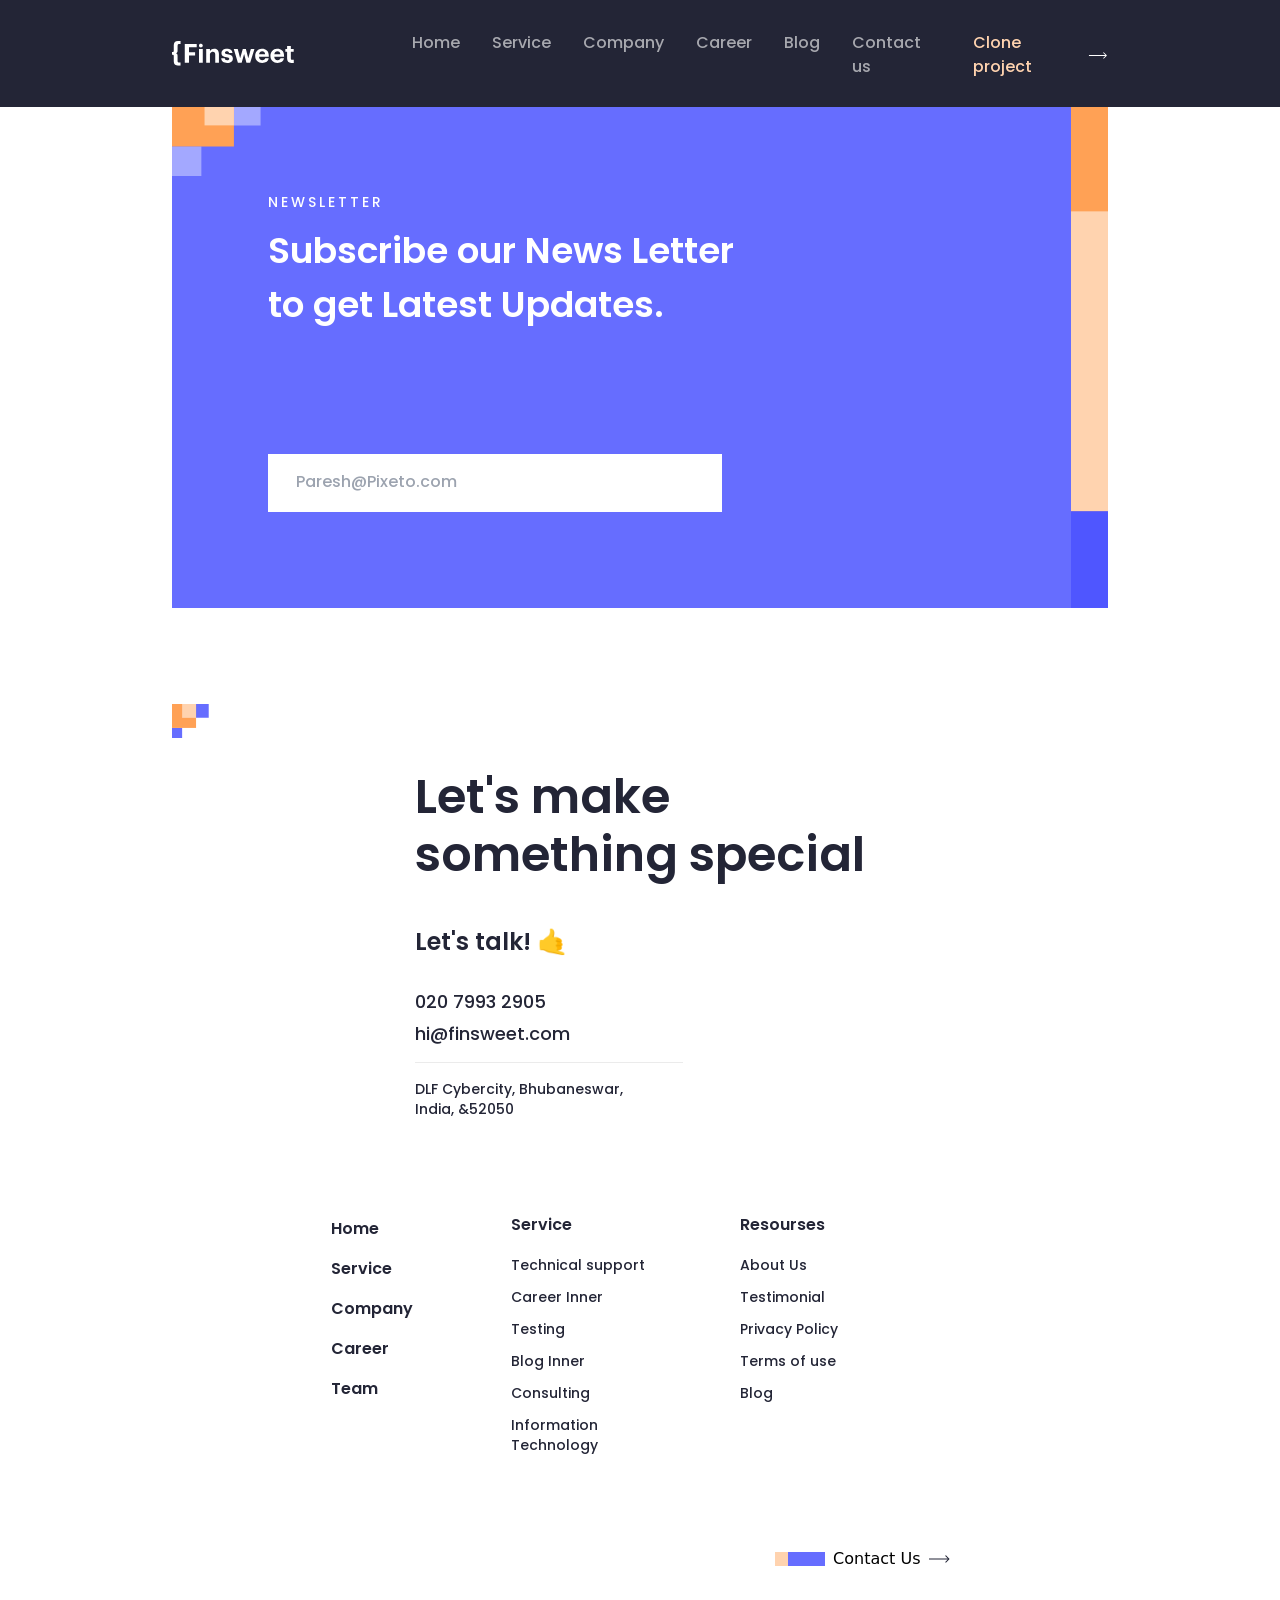
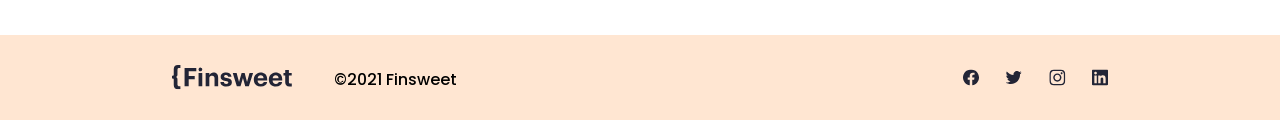
<file: pages/contactUs.html>
<!DOCTYPE html>
<html lang="en">
<head>
    <meta charset="UTF-8">
    <meta name="viewport" content="width=device-width, initial-scale=1.0">
    <link rel="stylesheet" href="../css/style.css">
    <title>Finsweet | Contact Us</title>
</head>
<body>
    <header class="bg-colorSecond py-7 lg:py-0 fixed top-0 left-0 right-0 z-10">
        <div class="container mx-auto px-5 flex items-center justify-between">
            <a href="../index.html">
                <svg width="122" height="25" viewBox="0 0 122 25" fill="none" xmlns="http://www.w3.org/2000/svg">
                    <g clip-path="url(#clip0_201_2)">
                    <path d="M121.784 18.8714V21.8905H119.251C116.549 21.8056 115.105 20.3462 115.105 17.6051V10.7097H113.336V8.06125H115.105V5.09619H118.842V8.03037H121.699V10.6711H118.842V17.2344C118.842 18.1224 119.019 18.8328 120.386 18.8328L121.784 18.8714Z" fill="white"/>
                    <path d="M98.4416 15.0029V14.8021C98.4011 13.914 98.5364 13.0267 98.8395 12.191C99.1427 11.3552 99.6078 10.5876 100.208 9.93193C100.809 9.2763 101.532 8.74561 102.338 8.37027C103.144 7.99493 104.016 7.78232 104.904 7.74463C105.082 7.74463 105.267 7.74463 105.445 7.74463C108.974 7.74463 112.07 9.79855 112.07 14.694V15.7364H102.264C102.364 17.9911 103.584 19.2651 105.638 19.2651C107.406 19.2651 108.232 18.493 108.472 17.3656H112.001C111.568 20.3075 109.221 21.9445 105.507 21.9445C101.43 21.9136 98.4416 19.3346 98.4416 15.0029ZM108.395 13.3736C108.263 11.3197 107.229 10.3313 105.43 10.3313C103.63 10.3313 102.596 11.4432 102.341 13.3736H108.395Z" fill="white"/>
                    <path d="M83.1838 15.0029V14.8021C83.1433 13.9153 83.278 13.0291 83.5802 12.1944C83.8824 11.3596 84.3462 10.5926 84.9449 9.9372C85.5437 9.28177 86.2658 8.75078 87.0699 8.37456C87.874 7.99835 88.7444 7.78429 89.6312 7.74463C89.8088 7.74463 89.9942 7.74463 90.1717 7.74463C93.7005 7.74463 96.8045 9.79855 96.8045 14.694V15.7364H87.0059C87.1063 17.9911 88.3263 19.2651 90.3802 19.2651C92.1485 19.2651 92.9747 18.493 93.214 17.3656H96.7428C96.3026 20.3075 93.9553 21.9445 90.2412 21.9445C86.172 21.9136 83.1838 19.3346 83.1838 15.0029ZM93.1368 13.3736C93.0055 11.3197 91.9709 10.3313 90.1717 10.3313C88.3726 10.3313 87.3688 11.4741 87.0831 13.3659L93.1368 13.3736Z" fill="white"/>
                    <path d="M61.7725 8.03027H65.7259L68.1427 17.188L70.7912 8.03027H73.8798L76.2735 17.188L78.8216 8.03027H82.443L78.1498 21.6356H74.4435L72.127 13.0956L69.6484 21.6356H65.8958L61.7725 8.03027Z" fill="white"/>
                    <path d="M49.209 17.358H52.7377C52.8999 18.5858 53.5099 19.2884 55.1314 19.2884C56.583 19.2884 57.2548 18.7402 57.2548 17.8059C57.2548 16.8716 56.4827 16.4778 54.506 16.1998C50.8846 15.6516 49.487 14.6092 49.487 11.953C49.487 9.11918 52.0814 7.71387 54.892 7.71387C57.9111 7.71387 60.189 8.81032 60.5133 11.9375H57.0309C57.0087 11.6958 56.9388 11.4608 56.8252 11.2462C56.7117 11.0317 56.5567 10.8417 56.3693 10.6873C56.1819 10.533 55.9658 10.4173 55.7335 10.3469C55.5011 10.2766 55.2571 10.2529 55.0156 10.2774H54.8997C53.6797 10.2774 52.9694 10.8488 52.9694 11.6827C52.9694 12.5167 53.6257 12.8796 55.6178 13.1653C58.9999 13.6749 60.8916 14.532 60.8916 17.443C60.8916 20.354 58.7528 21.9137 55.17 21.9137C51.5872 21.9137 49.3094 20.2999 49.209 17.358Z" fill="white"/>
                    <path d="M34.2139 8.03049H37.9511V10.1848C38.3723 9.39406 39.0117 8.74088 39.7933 8.30288C40.5748 7.86487 41.4657 7.66045 42.3601 7.7139C45.0085 7.7139 46.9312 9.3277 46.9312 13.0109V21.6667H43.2403V13.5514C43.2403 11.7059 42.5222 10.8257 40.8544 10.8257C40.5019 10.795 40.1467 10.8342 39.8094 10.9411C39.4721 11.048 39.1593 11.2205 38.8888 11.4487C38.6183 11.6768 38.3955 11.9561 38.2333 12.2706C38.0711 12.5851 37.9725 12.9285 37.9434 13.2811C37.9241 13.4453 37.9241 13.6111 37.9434 13.7753V21.6358H34.2139V8.03049Z" fill="white"/>
                    <path d="M27.0022 4.60972C26.9887 4.2371 27.086 3.86885 27.2819 3.55157C27.4777 3.2343 27.7633 2.98228 28.1025 2.82742C28.4417 2.67256 28.8192 2.62182 29.1872 2.68162C29.5553 2.74143 29.8973 2.90909 30.17 3.16339C30.4427 3.41768 30.6338 3.74717 30.7191 4.11014C30.8044 4.4731 30.7801 4.85323 30.6493 5.20238C30.5184 5.55153 30.287 5.85401 29.9841 6.07153C29.6813 6.28904 29.3207 6.4118 28.948 6.42428H28.8785C28.6473 6.43891 28.4154 6.40774 28.1961 6.33255C27.9769 6.25736 27.7747 6.13963 27.6011 5.98611C27.4275 5.83258 27.2859 5.6463 27.1845 5.43793C27.083 5.22956 27.0237 5.00321 27.0099 4.77187C27.0035 4.71807 27.0009 4.66388 27.0022 4.60972ZM27.0022 8.03035H30.778V21.6357H27.0177L27.0022 8.03035Z" fill="white"/>
                    <path d="M12.7715 3.04224H24.709V6.33932H16.9874V11.2579H23.1029V14.4315H16.9797V21.6357H12.7715V3.04224Z" fill="white"/>
                    <path d="M5.56722 9.12683C5.56722 10.2928 5.56722 11.7135 3.96114 12.2927C5.60582 12.8563 5.56722 14.0532 5.56722 15.3041V19.937C5.56722 20.8172 5.92241 21.35 6.55557 21.4813C6.6947 21.5282 6.84127 21.5491 6.98797 21.543H8.53228V24.6316H5.98418C3.2662 24.6316 1.76823 23.0873 1.76823 20.2227V14.7404C1.74895 14.4589 1.62485 14.1949 1.42043 14.0005C1.216 13.8061 0.946116 13.6954 0.664051 13.6903H0V10.98H0.664051C0.951744 10.9762 1.22693 10.8618 1.43252 10.6605C1.63812 10.4592 1.75833 10.1865 1.76823 9.89899V4.33949C1.76823 1.52114 3.23532 0 5.98418 0H8.55544V3.04228H7.01114C6.86426 3.0427 6.71835 3.06615 6.57873 3.11177C5.94557 3.27392 5.59038 3.79899 5.59038 4.65608L5.56722 9.12683Z" fill="white"/>
                    </g>
                    <defs>
                    <clipPath id="clip0_201_2">
                    <rect width="122" height="24.7089" fill="white"/>
                    </clipPath>
                    </defs>
                </svg>
            </a>
            <div id="nav-items" class="lg:flex gap-8 absolute lg:static bg-colorSecond lg:bg-none w-[100%] lg:w-[696px] top-[84px] lg:top-0 left-0 lg:translate-x-0 translate-x-[-150%] duration-200">   
                <div class="flex justify-center lg:block py-7 border-t-[3px] border-t-colorSecond hover:border-t-[#FFA155] duration-300">
                    <a class="text-white opacity-60 hover:opacity-100 duration-300 font-poppins500 text-[16px] leading-[24px]" href="../index.html">Home</a>
                </div>
                <div class="flex justify-center lg:block py-7 border-t-[3px] border-t-colorSecond hover:border-t-[#FFA155] duration-300">
                    <a class="text-white opacity-60 hover:opacity-100 duration-300 font-poppins500 text-[16px] leading-[24px] " href="../pages/service.html">Service</a>
                </div>
                <div class="flex justify-center lg:block py-7 border-t-[3px] border-t-colorSecond hover:border-t-[#FFA155] duration-300">
                    <a class="text-white opacity-60 hover:opacity-100 duration-300 font-poppins500 text-[16px] leading-[24px] " href="../pages/company.html">Company</a>
                </div>
                <div class="flex justify-center lg:block py-7 border-t-[3px] border-t-colorSecond hover:border-t-[#FFA155] duration-300">
                    <a class="text-white opacity-60 hover:opacity-100 duration-300 font-poppins500 text-[16px] leading-[24px] " href="../pages/career.html">Career</a>
                </div>
                <div class="flex justify-center lg:block py-7 border-t-[3px] border-t-colorSecond hover:border-t-[#FFA155] duration-300">
                    <a class="text-white opacity-60 hover:opacity-100 duration-300 font-poppins500 text-[16px] leading-[24px] " href="../pages/blog.html">Blog</a>
                </div>
                <div class="flex justify-center lg:block py-7 border-t-[3px] border-t-colorSecond hover:border-t-[#FFA155] duration-300">
                    <a class="text-white opacity-60 hover:opacity-100 duration-300 font-poppins500 text-[16px] leading-[24px] " href="../pages/contactUs.html">Contact us</a>
                </div>
                <div class="flex justify-center lg:block py-7 border-t-[3px] border-t-colorSecond hover:border-t-[#FFA155] duration-300">
                    <a class="text-colorFirst font-poppins500 text-[16px] leading-[24px] flex items-center gap-2" href="#">
                        Clone project
                        <svg style="padding-top: 1px;" width="21" height="8" viewBox="0 0 21 8" fill="none" xmlns="http://www.w3.org/2000/svg">
                            <path d="M20.3536 4.35355C20.5488 4.15829 20.5488 3.84171 20.3536 3.64645L17.1716 0.464466C16.9763 0.269204 16.6597 0.269204 16.4645 0.464466C16.2692 0.659728 16.2692 0.976311 16.4645 1.17157L19.2929 4L16.4645 6.82843C16.2692 7.02369 16.2692 7.34027 16.4645 7.53553C16.6597 7.7308 16.9763 7.7308 17.1716 7.53553L20.3536 4.35355ZM0 4.5L20 4.5V3.5L0 3.5L0 4.5Z" fill="white"/>
                        </svg>
                    </a>
                </div>
            </div>
            <button id="btn-menu" class="pt-1 lg:hidden block hover:rotate-180 duration-300">
                <svg xmlns="http://www.w3.org/2000/svg" width="24" height="24" viewBox="0 0 24 24" style="fill: rgba(255, 255, 255, 1);"><path d="M4 6h16v2H4zm0 5h16v2H4zm0 5h16v2H4z"></path></svg>
            </button>
        </div>
    </header>

    <main></main>

    <footer>
        <div class="py-24">
            <div class="container mx-auto px-5">
                <div class="flex gap-10 md:gap-[122px] flex-wrap py-24 bg-colorFifth px-9 md:px-24 items-center relative">
                    <div class="">
                        <p class="font-poppins500 text-sm tracking-[3px] text-white mb-3">NEWSLETTER</p>
                        <h2 class="font-poppins600 text-xl md:text-[36px] md:leading-[54px] text-white">Subscribe our News Letter <br>
                            to get Latest Updates.</h2>
                    </div>
                    <div>
                        <input class="w-60 md:w-[454px] outline-none px-7 text-[12px] py-5 placeholder:font-poppins500 placeholder:text-[12px] md:placeholder:text-[16px] placeholder:leading-6" type="email" placeholder="Paresh@Pixeto.com">
                    </div>
                    <img class="absolute left-0 top-0" src="../images/footer/Shapes.svg" alt="Shapes Bg">
                    <img class="h-[378px] md:h-[512px] lg:h-[512px] xl:h-[332px] absolute right-0" src="../images/footer/ShapesColumn.svg" alt="ShapesColumn Bg">
                </div>
            </div>
        </div>
        <div class="">
            <div class="container py-16 relative flex-wrap mx-auto px-5 flex gap-24 xl:gap-[204px] justify-center xl:justify-start">
                <div>
                    <h2 class="font-poppins600 text-[36px] lg:text-[48px] leading-[58px] text-colorSecond mb-10">Let's make <br>
                        something special</h2>
                    <p class="font-poppins600 text-[24px] leading-[36px] text-colorSecond mb-7">Let's talk! 🤙 </p>
                    <p class="font-poppins500 text-[18px] leading-[28px] text-colorSecond mb-1">020 7993 2905</p>
                    <p class="font-poppins500 text-[18px] leading-[28px] text-colorSecond mb-[14px]">hi@finsweet.com</p>
                    <div class="w-[268px] h-[1px] bg-[#ebebeb] mb-4"></div>
                    <p class="font-poppins500 text-[14px] leading-5 text-colorSecond">DLF Cybercity, Bhubaneswar, <br> 
                        India, &52050</p>
                </div>
                <div>
                    <div class="flex flex-wrap gap-[60px]">
                        <div class="flex flex-col gap-3 w-[120px]">
                            <a class="font-poppins600 text-[16px] leading-7 text-colorSecond" href="../index.html">Home</a>
                            <a class="font-poppins600 text-[16px] leading-7 text-colorSecond" href="../pages/service.html">Service</a>
                            <a class="font-poppins600 text-[16px] leading-7 text-colorSecond" href="../pages/company.html">Company</a>
                            <a class="font-poppins600 text-[16px] leading-7 text-colorSecond" href="../pages/career.html">Career </a>
                            <a class="font-poppins600 text-[16px] leading-7 text-colorSecond" href="../pages/team.html">Team</a>
                        </div>
                        <div class="flex flex-col gap-3 w-[169px]">
                            <a class="font-poppins600 text-[16px] leading-5 text-colorSecond mb-[8px]" href="./pages/service.html">Service</a>
                            <a class="font-poppins500 text-[14px] leading-5 text-colorSecond" href="#">Technical support</a>
                            <a class="font-poppins500 text-[14px] leading-5 text-colorSecond" href="../pages/careerInner.html">Career Inner</a>
                            <a class="font-poppins500 text-[14px] leading-5 text-colorSecond" href="#">Testing</a>
                            <a class="font-poppins500 text-[14px] leading-5 text-colorSecond" href="../pages/blogInner.html">Blog Inner</a>
                            <a class="font-poppins500 text-[14px] leading-5 text-colorSecond" href="#">Consulting</a>
                            <a class="font-poppins500 text-[14px] leading-5 text-colorSecond" href="#">Information Technology</a>
                        </div>
                        <div class="flex flex-col gap-3 w-[210px]">
                            <a class="font-poppins600 text-[16px] leading-5 text-colorSecond mb-[8px]" href="#">Resourses</a>
                            <a class="font-poppins500 text-[14px] leading-5 text-colorSecond" href="#">About Us</a>
                            <a class="font-poppins500 text-[14px] leading-5 text-colorSecond" href="#">Testimonial</a>
                            <a class="font-poppins500 text-[14px] leading-5 text-colorSecond" href="../pages/privacyPolicy.html">Privacy Policy</a>
                            <a class="font-poppins500 text-[14px] leading-5 text-colorSecond" href="#">Terms of use</a>
                            <a class="font-poppins500 text-[14px] leading-5 text-colorSecond" href="../pages/blog.html">Blog</a>
                        </div>
                    </div>
                    <div class="flex justify-end">
                        <div class="flex items-center gap-2 mt-[92px]">
                            <img  src="../images/footer/ShapesContact.svg" alt="ShapesContact Bg">
                            <a href="../pages/contactUs.html" class="flex items-center gap-2">
                                Contact Us
                                <img src="../images/footer/arrow.svg" alt="Arrow">
                            </a>
                        </div>
                    </div>
                </div>
                <img class="absolute left-5 top-0" src="../images/footer/ShapesFoot.svg" alt="Shapes">
            </div>
        </div>
        <div class="py-7 bg-colorSixth">
            <div class="container mx-auto flex-wrap gap-7 px-5 flex justify-center md:justify-between items-center">
                <div class="flex items-center gap-[42px]">
                    <img src="../images/footer/Logo.svg" alt="Logo">
                    <p class="font-poppins500 text-[16px] leading-[24px] pt-[5px]">©2021 Finsweet</p>
                </div>
                <div class="flex items-center gap-[26.5px]">
                    <a href="https://www.facebook.com" target="_blank">
                        <img src="../images/footer/Facebook.svg" alt="Facebook">
                    </a>
                    <a href="https://www.twitter.com" target="_blank">
                        <img src="../images/footer/Twitter.svg" alt="Twitter">
                    </a>
                    <a href="https://www.instagram.com" target="_blank">
                        <img src="../images/footer/Instagram.svg" alt="Instagram">
                    </a>
                    <a href="https://www.linkedin.com" target="_blank">
                        <img src="../images/footer/Linkedin.svg" alt="Linkedin">
                    </a>
                </div>
            </div>
        </div>
    </footer>
    <script src="../js/main.js"></script>
</body>
</html>
</file>
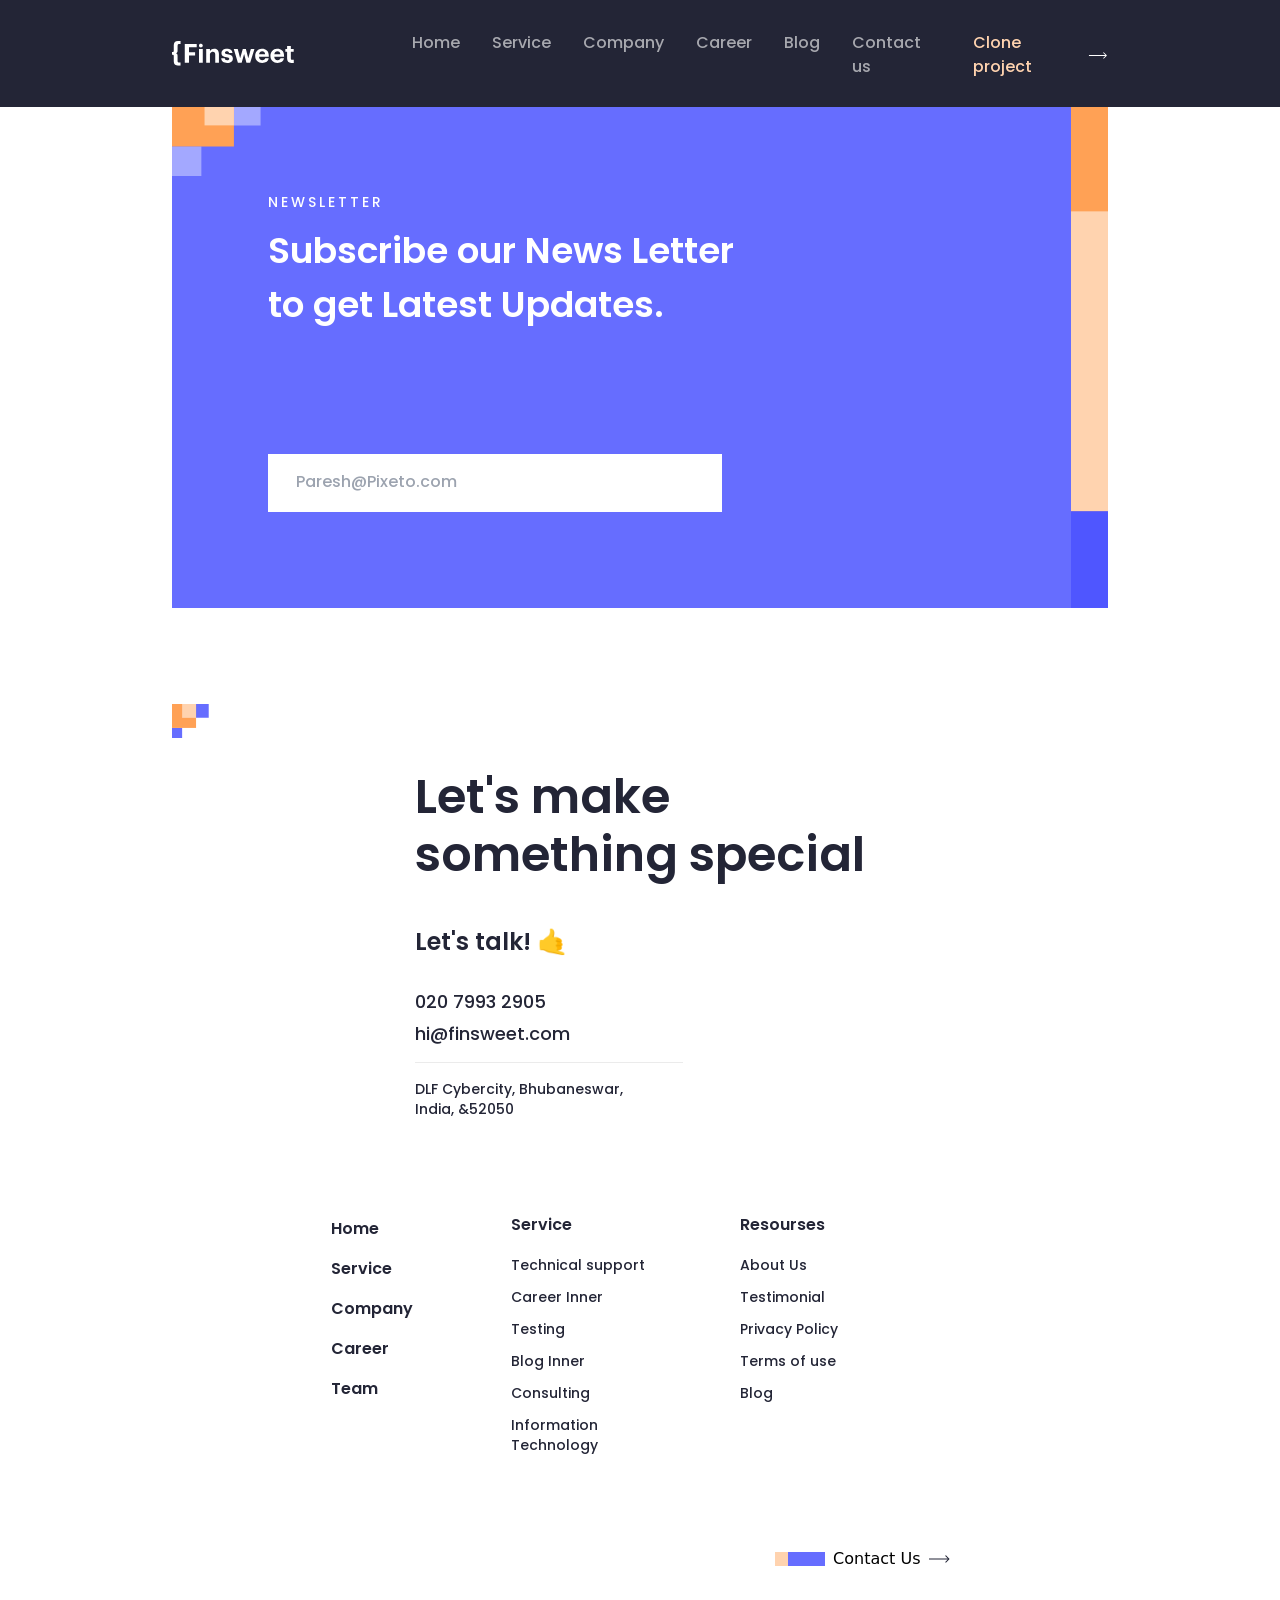
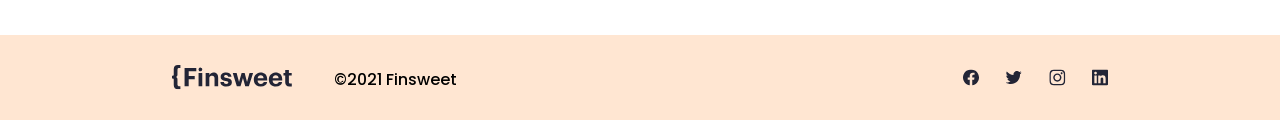
<file: pages/privacyPolicy.html>
<!DOCTYPE html>
<html lang="en">
<head>
    <meta charset="UTF-8">
    <meta name="viewport" content="width=device-width, initial-scale=1.0">
    <link rel="stylesheet" href="../css/style.css">
    <title>Finsweet | Privacy Policy</title>
</head>
<body>
    <header class="bg-colorSecond py-7 lg:py-0 fixed top-0 left-0 right-0 z-10">
        <div class="container mx-auto px-5 flex items-center justify-between">
            <a href="../index.html">
                <svg width="122" height="25" viewBox="0 0 122 25" fill="none" xmlns="http://www.w3.org/2000/svg">
                    <g clip-path="url(#clip0_201_2)">
                    <path d="M121.784 18.8714V21.8905H119.251C116.549 21.8056 115.105 20.3462 115.105 17.6051V10.7097H113.336V8.06125H115.105V5.09619H118.842V8.03037H121.699V10.6711H118.842V17.2344C118.842 18.1224 119.019 18.8328 120.386 18.8328L121.784 18.8714Z" fill="white"/>
                    <path d="M98.4416 15.0029V14.8021C98.4011 13.914 98.5364 13.0267 98.8395 12.191C99.1427 11.3552 99.6078 10.5876 100.208 9.93193C100.809 9.2763 101.532 8.74561 102.338 8.37027C103.144 7.99493 104.016 7.78232 104.904 7.74463C105.082 7.74463 105.267 7.74463 105.445 7.74463C108.974 7.74463 112.07 9.79855 112.07 14.694V15.7364H102.264C102.364 17.9911 103.584 19.2651 105.638 19.2651C107.406 19.2651 108.232 18.493 108.472 17.3656H112.001C111.568 20.3075 109.221 21.9445 105.507 21.9445C101.43 21.9136 98.4416 19.3346 98.4416 15.0029ZM108.395 13.3736C108.263 11.3197 107.229 10.3313 105.43 10.3313C103.63 10.3313 102.596 11.4432 102.341 13.3736H108.395Z" fill="white"/>
                    <path d="M83.1838 15.0029V14.8021C83.1433 13.9153 83.278 13.0291 83.5802 12.1944C83.8824 11.3596 84.3462 10.5926 84.9449 9.9372C85.5437 9.28177 86.2658 8.75078 87.0699 8.37456C87.874 7.99835 88.7444 7.78429 89.6312 7.74463C89.8088 7.74463 89.9942 7.74463 90.1717 7.74463C93.7005 7.74463 96.8045 9.79855 96.8045 14.694V15.7364H87.0059C87.1063 17.9911 88.3263 19.2651 90.3802 19.2651C92.1485 19.2651 92.9747 18.493 93.214 17.3656H96.7428C96.3026 20.3075 93.9553 21.9445 90.2412 21.9445C86.172 21.9136 83.1838 19.3346 83.1838 15.0029ZM93.1368 13.3736C93.0055 11.3197 91.9709 10.3313 90.1717 10.3313C88.3726 10.3313 87.3688 11.4741 87.0831 13.3659L93.1368 13.3736Z" fill="white"/>
                    <path d="M61.7725 8.03027H65.7259L68.1427 17.188L70.7912 8.03027H73.8798L76.2735 17.188L78.8216 8.03027H82.443L78.1498 21.6356H74.4435L72.127 13.0956L69.6484 21.6356H65.8958L61.7725 8.03027Z" fill="white"/>
                    <path d="M49.209 17.358H52.7377C52.8999 18.5858 53.5099 19.2884 55.1314 19.2884C56.583 19.2884 57.2548 18.7402 57.2548 17.8059C57.2548 16.8716 56.4827 16.4778 54.506 16.1998C50.8846 15.6516 49.487 14.6092 49.487 11.953C49.487 9.11918 52.0814 7.71387 54.892 7.71387C57.9111 7.71387 60.189 8.81032 60.5133 11.9375H57.0309C57.0087 11.6958 56.9388 11.4608 56.8252 11.2462C56.7117 11.0317 56.5567 10.8417 56.3693 10.6873C56.1819 10.533 55.9658 10.4173 55.7335 10.3469C55.5011 10.2766 55.2571 10.2529 55.0156 10.2774H54.8997C53.6797 10.2774 52.9694 10.8488 52.9694 11.6827C52.9694 12.5167 53.6257 12.8796 55.6178 13.1653C58.9999 13.6749 60.8916 14.532 60.8916 17.443C60.8916 20.354 58.7528 21.9137 55.17 21.9137C51.5872 21.9137 49.3094 20.2999 49.209 17.358Z" fill="white"/>
                    <path d="M34.2139 8.03049H37.9511V10.1848C38.3723 9.39406 39.0117 8.74088 39.7933 8.30288C40.5748 7.86487 41.4657 7.66045 42.3601 7.7139C45.0085 7.7139 46.9312 9.3277 46.9312 13.0109V21.6667H43.2403V13.5514C43.2403 11.7059 42.5222 10.8257 40.8544 10.8257C40.5019 10.795 40.1467 10.8342 39.8094 10.9411C39.4721 11.048 39.1593 11.2205 38.8888 11.4487C38.6183 11.6768 38.3955 11.9561 38.2333 12.2706C38.0711 12.5851 37.9725 12.9285 37.9434 13.2811C37.9241 13.4453 37.9241 13.6111 37.9434 13.7753V21.6358H34.2139V8.03049Z" fill="white"/>
                    <path d="M27.0022 4.60972C26.9887 4.2371 27.086 3.86885 27.2819 3.55157C27.4777 3.2343 27.7633 2.98228 28.1025 2.82742C28.4417 2.67256 28.8192 2.62182 29.1872 2.68162C29.5553 2.74143 29.8973 2.90909 30.17 3.16339C30.4427 3.41768 30.6338 3.74717 30.7191 4.11014C30.8044 4.4731 30.7801 4.85323 30.6493 5.20238C30.5184 5.55153 30.287 5.85401 29.9841 6.07153C29.6813 6.28904 29.3207 6.4118 28.948 6.42428H28.8785C28.6473 6.43891 28.4154 6.40774 28.1961 6.33255C27.9769 6.25736 27.7747 6.13963 27.6011 5.98611C27.4275 5.83258 27.2859 5.6463 27.1845 5.43793C27.083 5.22956 27.0237 5.00321 27.0099 4.77187C27.0035 4.71807 27.0009 4.66388 27.0022 4.60972ZM27.0022 8.03035H30.778V21.6357H27.0177L27.0022 8.03035Z" fill="white"/>
                    <path d="M12.7715 3.04224H24.709V6.33932H16.9874V11.2579H23.1029V14.4315H16.9797V21.6357H12.7715V3.04224Z" fill="white"/>
                    <path d="M5.56722 9.12683C5.56722 10.2928 5.56722 11.7135 3.96114 12.2927C5.60582 12.8563 5.56722 14.0532 5.56722 15.3041V19.937C5.56722 20.8172 5.92241 21.35 6.55557 21.4813C6.6947 21.5282 6.84127 21.5491 6.98797 21.543H8.53228V24.6316H5.98418C3.2662 24.6316 1.76823 23.0873 1.76823 20.2227V14.7404C1.74895 14.4589 1.62485 14.1949 1.42043 14.0005C1.216 13.8061 0.946116 13.6954 0.664051 13.6903H0V10.98H0.664051C0.951744 10.9762 1.22693 10.8618 1.43252 10.6605C1.63812 10.4592 1.75833 10.1865 1.76823 9.89899V4.33949C1.76823 1.52114 3.23532 0 5.98418 0H8.55544V3.04228H7.01114C6.86426 3.0427 6.71835 3.06615 6.57873 3.11177C5.94557 3.27392 5.59038 3.79899 5.59038 4.65608L5.56722 9.12683Z" fill="white"/>
                    </g>
                    <defs>
                    <clipPath id="clip0_201_2">
                    <rect width="122" height="24.7089" fill="white"/>
                    </clipPath>
                    </defs>
                </svg>
            </a>
            <div id="nav-items" class="lg:flex gap-8 absolute lg:static bg-colorSecond lg:bg-none w-[100%] lg:w-[696px] top-[84px] lg:top-0 left-0 lg:translate-x-0 translate-x-[-150%] duration-200">   
                <div class="flex justify-center lg:block py-7 border-t-[3px] border-t-colorSecond hover:border-t-[#FFA155] duration-300">
                    <a class="text-white opacity-60 hover:opacity-100 duration-300 font-poppins500 text-[16px] leading-[24px]" href="../index.html">Home</a>
                </div>
                <div class="flex justify-center lg:block py-7 border-t-[3px] border-t-colorSecond hover:border-t-[#FFA155] duration-300">
                    <a class="text-white opacity-60 hover:opacity-100 duration-300 font-poppins500 text-[16px] leading-[24px] " href="../pages/service.html">Service</a>
                </div>
                <div class="flex justify-center lg:block py-7 border-t-[3px] border-t-colorSecond hover:border-t-[#FFA155] duration-300">
                    <a class="text-white opacity-60 hover:opacity-100 duration-300 font-poppins500 text-[16px] leading-[24px] " href="../pages/company.html">Company</a>
                </div>
                <div class="flex justify-center lg:block py-7 border-t-[3px] border-t-colorSecond hover:border-t-[#FFA155] duration-300">
                    <a class="text-white opacity-60 hover:opacity-100 duration-300 font-poppins500 text-[16px] leading-[24px] " href="../pages/career.html">Career</a>
                </div>
                <div class="flex justify-center lg:block py-7 border-t-[3px] border-t-colorSecond hover:border-t-[#FFA155] duration-300">
                    <a class="text-white opacity-60 hover:opacity-100 duration-300 font-poppins500 text-[16px] leading-[24px] " href="../pages/blog.html">Blog</a>
                </div>
                <div class="flex justify-center lg:block py-7 border-t-[3px] border-t-colorSecond hover:border-t-[#FFA155] duration-300">
                    <a class="text-white opacity-60 hover:opacity-100 duration-300 font-poppins500 text-[16px] leading-[24px] " href="../pages/contactUs.html">Contact us</a>
                </div>
                <div class="flex justify-center lg:block py-7 border-t-[3px] border-t-colorSecond hover:border-t-[#FFA155] duration-300">
                    <a class="text-colorFirst font-poppins500 text-[16px] leading-[24px] flex items-center gap-2" href="#">
                        Clone project
                        <svg style="padding-top: 1px;" width="21" height="8" viewBox="0 0 21 8" fill="none" xmlns="http://www.w3.org/2000/svg">
                            <path d="M20.3536 4.35355C20.5488 4.15829 20.5488 3.84171 20.3536 3.64645L17.1716 0.464466C16.9763 0.269204 16.6597 0.269204 16.4645 0.464466C16.2692 0.659728 16.2692 0.976311 16.4645 1.17157L19.2929 4L16.4645 6.82843C16.2692 7.02369 16.2692 7.34027 16.4645 7.53553C16.6597 7.7308 16.9763 7.7308 17.1716 7.53553L20.3536 4.35355ZM0 4.5L20 4.5V3.5L0 3.5L0 4.5Z" fill="white"/>
                        </svg>
                    </a>
                </div>
            </div>
            <button id="btn-menu" class="pt-1 lg:hidden block hover:rotate-180 duration-300">
                <svg xmlns="http://www.w3.org/2000/svg" width="24" height="24" viewBox="0 0 24 24" style="fill: rgba(255, 255, 255, 1);"><path d="M4 6h16v2H4zm0 5h16v2H4zm0 5h16v2H4z"></path></svg>
            </button>
        </div>
    </header>

    <main></main>

    <footer>
        <div class="py-24">
            <div class="container mx-auto px-5">
                <div class="flex gap-10 md:gap-[122px] flex-wrap py-24 bg-colorFifth px-9 md:px-24 items-center relative">
                    <div class="">
                        <p class="font-poppins500 text-sm tracking-[3px] text-white mb-3">NEWSLETTER</p>
                        <h2 class="font-poppins600 text-xl md:text-[36px] md:leading-[54px] text-white">Subscribe our News Letter <br>
                            to get Latest Updates.</h2>
                    </div>
                    <div>
                        <input class="w-60 md:w-[454px] outline-none px-7 text-[12px] py-5 placeholder:font-poppins500 placeholder:text-[12px] md:placeholder:text-[16px] placeholder:leading-6" type="email" placeholder="Paresh@Pixeto.com">
                    </div>
                    <img class="absolute left-0 top-0" src="../images/footer/Shapes.svg" alt="Shapes Bg">
                    <img class="h-[378px] md:h-[512px] lg:h-[512px] xl:h-[332px] absolute right-0" src="../images/footer/ShapesColumn.svg" alt="ShapesColumn Bg">
                </div>
            </div>
        </div>
        <div class="">
            <div class="container py-16 relative flex-wrap mx-auto px-5 flex gap-24 xl:gap-[204px] justify-center xl:justify-start">
                <div>
                    <h2 class="font-poppins600 text-[36px] lg:text-[48px] leading-[58px] text-colorSecond mb-10">Let's make <br>
                        something special</h2>
                    <p class="font-poppins600 text-[24px] leading-[36px] text-colorSecond mb-7">Let's talk! 🤙 </p>
                    <p class="font-poppins500 text-[18px] leading-[28px] text-colorSecond mb-1">020 7993 2905</p>
                    <p class="font-poppins500 text-[18px] leading-[28px] text-colorSecond mb-[14px]">hi@finsweet.com</p>
                    <div class="w-[268px] h-[1px] bg-[#ebebeb] mb-4"></div>
                    <p class="font-poppins500 text-[14px] leading-5 text-colorSecond">DLF Cybercity, Bhubaneswar, <br> 
                        India, &52050</p>
                </div>
                <div>
                    <div class="flex flex-wrap gap-[60px]">
                        <div class="flex flex-col gap-3 w-[120px]">
                            <a class="font-poppins600 text-[16px] leading-7 text-colorSecond" href="../index.html">Home</a>
                            <a class="font-poppins600 text-[16px] leading-7 text-colorSecond" href="../pages/service.html">Service</a>
                            <a class="font-poppins600 text-[16px] leading-7 text-colorSecond" href="../pages/company.html">Company</a>
                            <a class="font-poppins600 text-[16px] leading-7 text-colorSecond" href="../pages/career.html">Career </a>
                            <a class="font-poppins600 text-[16px] leading-7 text-colorSecond" href="../pages/team.html">Team</a>
                        </div>
                        <div class="flex flex-col gap-3 w-[169px]">
                            <a class="font-poppins600 text-[16px] leading-5 text-colorSecond mb-[8px]" href="./pages/service.html">Service</a>
                            <a class="font-poppins500 text-[14px] leading-5 text-colorSecond" href="#">Technical support</a>
                            <a class="font-poppins500 text-[14px] leading-5 text-colorSecond" href="../pages/careerInner.html">Career Inner</a>
                            <a class="font-poppins500 text-[14px] leading-5 text-colorSecond" href="#">Testing</a>
                            <a class="font-poppins500 text-[14px] leading-5 text-colorSecond" href="../pages/blogInner.html">Blog Inner</a>
                            <a class="font-poppins500 text-[14px] leading-5 text-colorSecond" href="#">Consulting</a>
                            <a class="font-poppins500 text-[14px] leading-5 text-colorSecond" href="#">Information Technology</a>
                        </div>
                        <div class="flex flex-col gap-3 w-[210px]">
                            <a class="font-poppins600 text-[16px] leading-5 text-colorSecond mb-[8px]" href="#">Resourses</a>
                            <a class="font-poppins500 text-[14px] leading-5 text-colorSecond" href="#">About Us</a>
                            <a class="font-poppins500 text-[14px] leading-5 text-colorSecond" href="#">Testimonial</a>
                            <a class="font-poppins500 text-[14px] leading-5 text-colorSecond" href="../pages/privacyPolicy.html">Privacy Policy</a>
                            <a class="font-poppins500 text-[14px] leading-5 text-colorSecond" href="#">Terms of use</a>
                            <a class="font-poppins500 text-[14px] leading-5 text-colorSecond" href="../pages/blog.html">Blog</a>
                        </div>
                    </div>
                    <div class="flex justify-end">
                        <div class="flex items-center gap-2 mt-[92px]">
                            <img  src="../images/footer/ShapesContact.svg" alt="ShapesContact Bg">
                            <a href="../pages/contactUs.html" class="flex items-center gap-2">
                                Contact Us
                                <img src="../images/footer/arrow.svg" alt="Arrow">
                            </a>
                        </div>
                    </div>
                </div>
                <img class="absolute left-5 top-0" src="../images/footer/ShapesFoot.svg" alt="Shapes">
            </div>
        </div>
        <div class="py-7 bg-colorSixth">
            <div class="container mx-auto flex-wrap gap-7 px-5 flex justify-center md:justify-between items-center">
                <div class="flex items-center gap-[42px]">
                    <img src="../images/footer/Logo.svg" alt="Logo">
                    <p class="font-poppins500 text-[16px] leading-[24px] pt-[5px]">©2021 Finsweet</p>
                </div>
                <div class="flex items-center gap-[26.5px]">
                    <a href="https://www.facebook.com" target="_blank">
                        <img src="../images/footer/Facebook.svg" alt="Facebook">
                    </a>
                    <a href="https://www.twitter.com" target="_blank">
                        <img src="../images/footer/Twitter.svg" alt="Twitter">
                    </a>
                    <a href="https://www.instagram.com" target="_blank">
                        <img src="../images/footer/Instagram.svg" alt="Instagram">
                    </a>
                    <a href="https://www.linkedin.com" target="_blank">
                        <img src="../images/footer/Linkedin.svg" alt="Linkedin">
                    </a>
                </div>
            </div>
        </div>
    </footer>
    <script src="../js/main.js"></script>
</body>
</html>
</file>
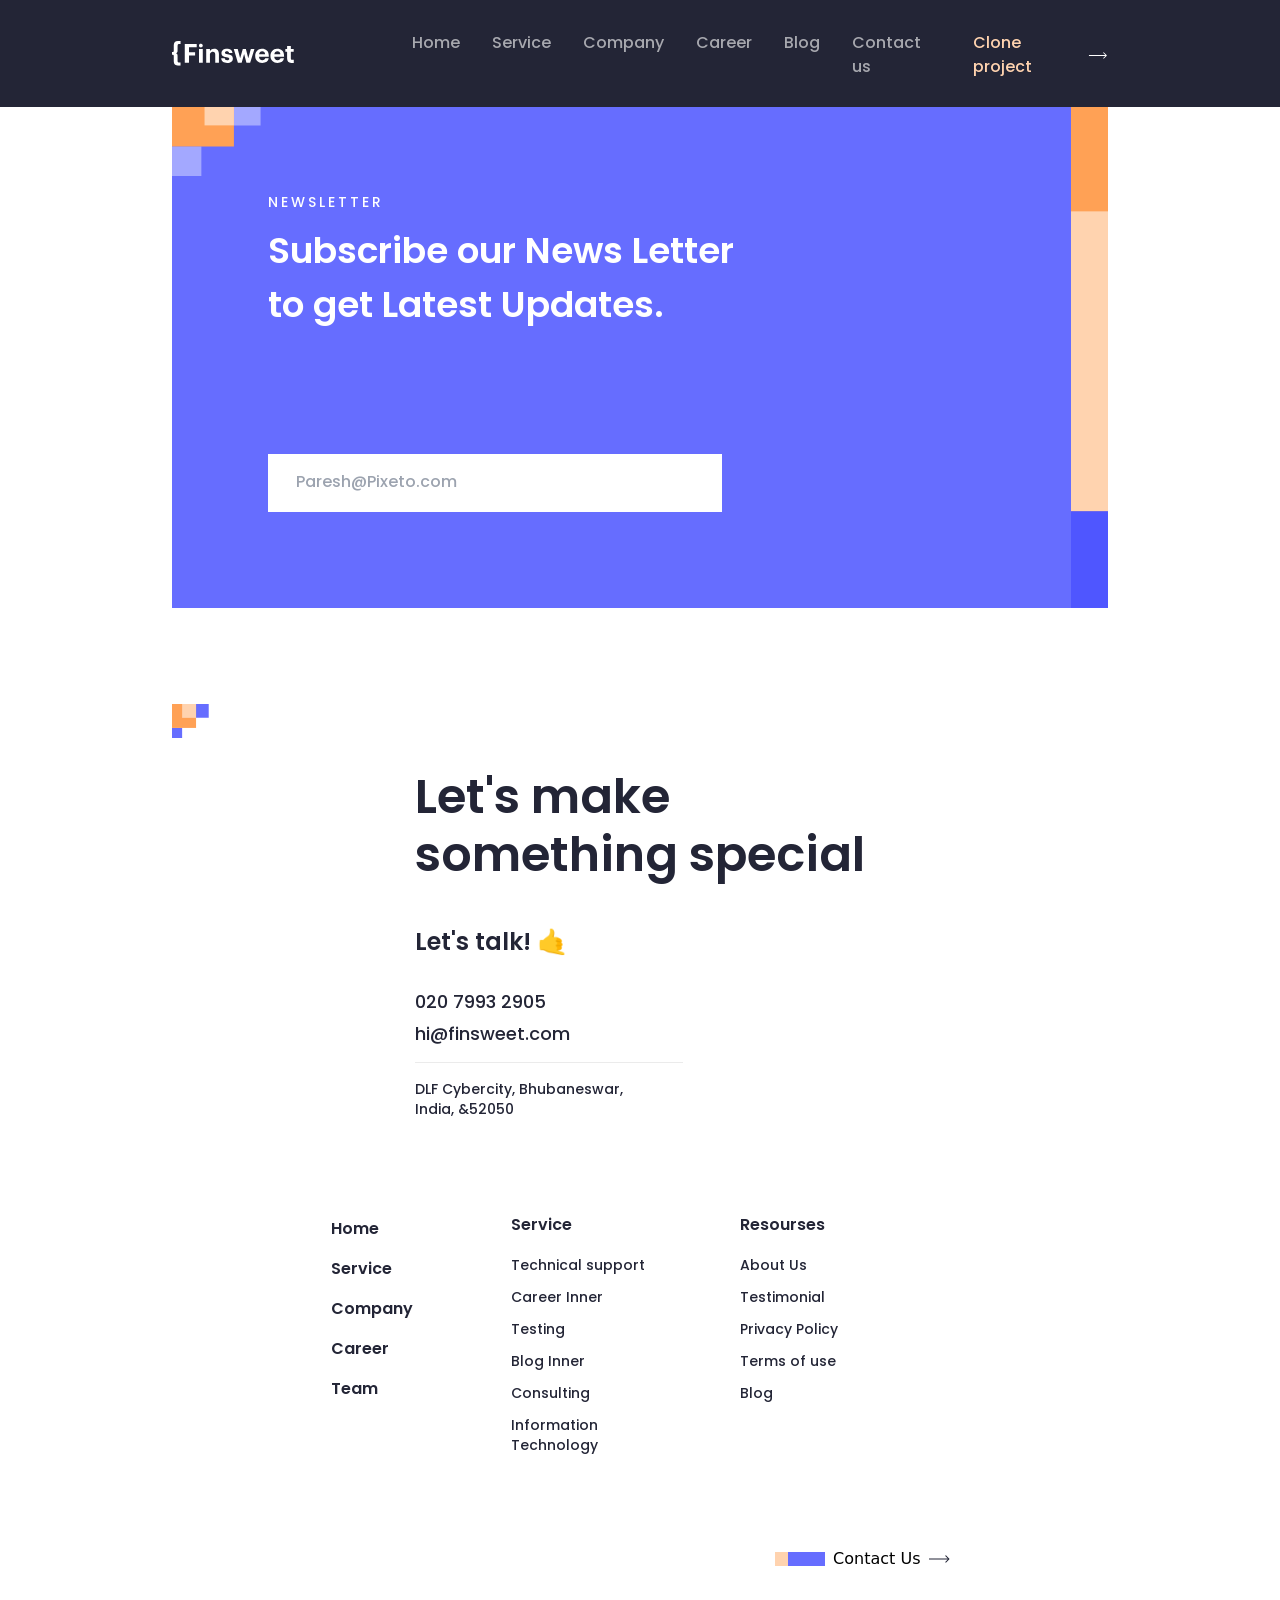
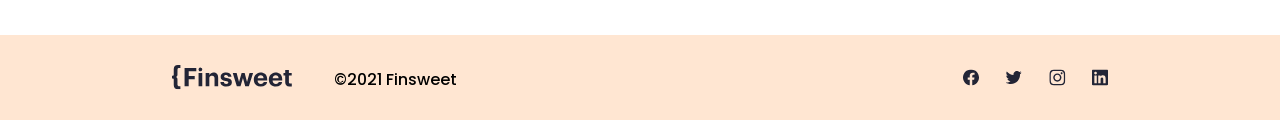
<file: pages/team.html>
<!DOCTYPE html>
<html lang="en">
<head>
    <meta charset="UTF-8">
    <meta name="viewport" content="width=device-width, initial-scale=1.0">
    <link rel="stylesheet" href="../css/style.css">
    <title>Finsweet | Team</title>
</head>
<body>
    <header class="bg-colorSecond py-7 lg:py-0 fixed top-0 left-0 right-0 z-10">
        <div class="container mx-auto px-5 flex items-center justify-between">
            <a href="../index.html">
                <svg width="122" height="25" viewBox="0 0 122 25" fill="none" xmlns="http://www.w3.org/2000/svg">
                    <g clip-path="url(#clip0_201_2)">
                    <path d="M121.784 18.8714V21.8905H119.251C116.549 21.8056 115.105 20.3462 115.105 17.6051V10.7097H113.336V8.06125H115.105V5.09619H118.842V8.03037H121.699V10.6711H118.842V17.2344C118.842 18.1224 119.019 18.8328 120.386 18.8328L121.784 18.8714Z" fill="white"/>
                    <path d="M98.4416 15.0029V14.8021C98.4011 13.914 98.5364 13.0267 98.8395 12.191C99.1427 11.3552 99.6078 10.5876 100.208 9.93193C100.809 9.2763 101.532 8.74561 102.338 8.37027C103.144 7.99493 104.016 7.78232 104.904 7.74463C105.082 7.74463 105.267 7.74463 105.445 7.74463C108.974 7.74463 112.07 9.79855 112.07 14.694V15.7364H102.264C102.364 17.9911 103.584 19.2651 105.638 19.2651C107.406 19.2651 108.232 18.493 108.472 17.3656H112.001C111.568 20.3075 109.221 21.9445 105.507 21.9445C101.43 21.9136 98.4416 19.3346 98.4416 15.0029ZM108.395 13.3736C108.263 11.3197 107.229 10.3313 105.43 10.3313C103.63 10.3313 102.596 11.4432 102.341 13.3736H108.395Z" fill="white"/>
                    <path d="M83.1838 15.0029V14.8021C83.1433 13.9153 83.278 13.0291 83.5802 12.1944C83.8824 11.3596 84.3462 10.5926 84.9449 9.9372C85.5437 9.28177 86.2658 8.75078 87.0699 8.37456C87.874 7.99835 88.7444 7.78429 89.6312 7.74463C89.8088 7.74463 89.9942 7.74463 90.1717 7.74463C93.7005 7.74463 96.8045 9.79855 96.8045 14.694V15.7364H87.0059C87.1063 17.9911 88.3263 19.2651 90.3802 19.2651C92.1485 19.2651 92.9747 18.493 93.214 17.3656H96.7428C96.3026 20.3075 93.9553 21.9445 90.2412 21.9445C86.172 21.9136 83.1838 19.3346 83.1838 15.0029ZM93.1368 13.3736C93.0055 11.3197 91.9709 10.3313 90.1717 10.3313C88.3726 10.3313 87.3688 11.4741 87.0831 13.3659L93.1368 13.3736Z" fill="white"/>
                    <path d="M61.7725 8.03027H65.7259L68.1427 17.188L70.7912 8.03027H73.8798L76.2735 17.188L78.8216 8.03027H82.443L78.1498 21.6356H74.4435L72.127 13.0956L69.6484 21.6356H65.8958L61.7725 8.03027Z" fill="white"/>
                    <path d="M49.209 17.358H52.7377C52.8999 18.5858 53.5099 19.2884 55.1314 19.2884C56.583 19.2884 57.2548 18.7402 57.2548 17.8059C57.2548 16.8716 56.4827 16.4778 54.506 16.1998C50.8846 15.6516 49.487 14.6092 49.487 11.953C49.487 9.11918 52.0814 7.71387 54.892 7.71387C57.9111 7.71387 60.189 8.81032 60.5133 11.9375H57.0309C57.0087 11.6958 56.9388 11.4608 56.8252 11.2462C56.7117 11.0317 56.5567 10.8417 56.3693 10.6873C56.1819 10.533 55.9658 10.4173 55.7335 10.3469C55.5011 10.2766 55.2571 10.2529 55.0156 10.2774H54.8997C53.6797 10.2774 52.9694 10.8488 52.9694 11.6827C52.9694 12.5167 53.6257 12.8796 55.6178 13.1653C58.9999 13.6749 60.8916 14.532 60.8916 17.443C60.8916 20.354 58.7528 21.9137 55.17 21.9137C51.5872 21.9137 49.3094 20.2999 49.209 17.358Z" fill="white"/>
                    <path d="M34.2139 8.03049H37.9511V10.1848C38.3723 9.39406 39.0117 8.74088 39.7933 8.30288C40.5748 7.86487 41.4657 7.66045 42.3601 7.7139C45.0085 7.7139 46.9312 9.3277 46.9312 13.0109V21.6667H43.2403V13.5514C43.2403 11.7059 42.5222 10.8257 40.8544 10.8257C40.5019 10.795 40.1467 10.8342 39.8094 10.9411C39.4721 11.048 39.1593 11.2205 38.8888 11.4487C38.6183 11.6768 38.3955 11.9561 38.2333 12.2706C38.0711 12.5851 37.9725 12.9285 37.9434 13.2811C37.9241 13.4453 37.9241 13.6111 37.9434 13.7753V21.6358H34.2139V8.03049Z" fill="white"/>
                    <path d="M27.0022 4.60972C26.9887 4.2371 27.086 3.86885 27.2819 3.55157C27.4777 3.2343 27.7633 2.98228 28.1025 2.82742C28.4417 2.67256 28.8192 2.62182 29.1872 2.68162C29.5553 2.74143 29.8973 2.90909 30.17 3.16339C30.4427 3.41768 30.6338 3.74717 30.7191 4.11014C30.8044 4.4731 30.7801 4.85323 30.6493 5.20238C30.5184 5.55153 30.287 5.85401 29.9841 6.07153C29.6813 6.28904 29.3207 6.4118 28.948 6.42428H28.8785C28.6473 6.43891 28.4154 6.40774 28.1961 6.33255C27.9769 6.25736 27.7747 6.13963 27.6011 5.98611C27.4275 5.83258 27.2859 5.6463 27.1845 5.43793C27.083 5.22956 27.0237 5.00321 27.0099 4.77187C27.0035 4.71807 27.0009 4.66388 27.0022 4.60972ZM27.0022 8.03035H30.778V21.6357H27.0177L27.0022 8.03035Z" fill="white"/>
                    <path d="M12.7715 3.04224H24.709V6.33932H16.9874V11.2579H23.1029V14.4315H16.9797V21.6357H12.7715V3.04224Z" fill="white"/>
                    <path d="M5.56722 9.12683C5.56722 10.2928 5.56722 11.7135 3.96114 12.2927C5.60582 12.8563 5.56722 14.0532 5.56722 15.3041V19.937C5.56722 20.8172 5.92241 21.35 6.55557 21.4813C6.6947 21.5282 6.84127 21.5491 6.98797 21.543H8.53228V24.6316H5.98418C3.2662 24.6316 1.76823 23.0873 1.76823 20.2227V14.7404C1.74895 14.4589 1.62485 14.1949 1.42043 14.0005C1.216 13.8061 0.946116 13.6954 0.664051 13.6903H0V10.98H0.664051C0.951744 10.9762 1.22693 10.8618 1.43252 10.6605C1.63812 10.4592 1.75833 10.1865 1.76823 9.89899V4.33949C1.76823 1.52114 3.23532 0 5.98418 0H8.55544V3.04228H7.01114C6.86426 3.0427 6.71835 3.06615 6.57873 3.11177C5.94557 3.27392 5.59038 3.79899 5.59038 4.65608L5.56722 9.12683Z" fill="white"/>
                    </g>
                    <defs>
                    <clipPath id="clip0_201_2">
                    <rect width="122" height="24.7089" fill="white"/>
                    </clipPath>
                    </defs>
                </svg>
            </a>
            <div id="nav-items" class="lg:flex gap-8 absolute lg:static bg-colorSecond lg:bg-none w-[100%] lg:w-[696px] top-[84px] lg:top-0 left-0 lg:translate-x-0 translate-x-[-150%] duration-200">   
                <div class="flex justify-center lg:block py-7 border-t-[3px] border-t-colorSecond hover:border-t-[#FFA155] duration-300">
                    <a class="text-white opacity-60 hover:opacity-100 duration-300 font-poppins500 text-[16px] leading-[24px]" href="../index.html">Home</a>
                </div>
                <div class="flex justify-center lg:block py-7 border-t-[3px] border-t-colorSecond hover:border-t-[#FFA155] duration-300">
                    <a class="text-white opacity-60 hover:opacity-100 duration-300 font-poppins500 text-[16px] leading-[24px] " href="../pages/service.html">Service</a>
                </div>
                <div class="flex justify-center lg:block py-7 border-t-[3px] border-t-colorSecond hover:border-t-[#FFA155] duration-300">
                    <a class="text-white opacity-60 hover:opacity-100 duration-300 font-poppins500 text-[16px] leading-[24px] " href="../pages/company.html">Company</a>
                </div>
                <div class="flex justify-center lg:block py-7 border-t-[3px] border-t-colorSecond hover:border-t-[#FFA155] duration-300">
                    <a class="text-white opacity-60 hover:opacity-100 duration-300 font-poppins500 text-[16px] leading-[24px] " href="../pages/career.html">Career</a>
                </div>
                <div class="flex justify-center lg:block py-7 border-t-[3px] border-t-colorSecond hover:border-t-[#FFA155] duration-300">
                    <a class="text-white opacity-60 hover:opacity-100 duration-300 font-poppins500 text-[16px] leading-[24px] " href="../pages/blog.html">Blog</a>
                </div>
                <div class="flex justify-center lg:block py-7 border-t-[3px] border-t-colorSecond hover:border-t-[#FFA155] duration-300">
                    <a class="text-white opacity-60 hover:opacity-100 duration-300 font-poppins500 text-[16px] leading-[24px] " href="../pages/contactUs.html">Contact us</a>
                </div>
                <div class="flex justify-center lg:block py-7 border-t-[3px] border-t-colorSecond hover:border-t-[#FFA155] duration-300">
                    <a class="text-colorFirst font-poppins500 text-[16px] leading-[24px] flex items-center gap-2" href="#">
                        Clone project
                        <svg style="padding-top: 1px;" width="21" height="8" viewBox="0 0 21 8" fill="none" xmlns="http://www.w3.org/2000/svg">
                            <path d="M20.3536 4.35355C20.5488 4.15829 20.5488 3.84171 20.3536 3.64645L17.1716 0.464466C16.9763 0.269204 16.6597 0.269204 16.4645 0.464466C16.2692 0.659728 16.2692 0.976311 16.4645 1.17157L19.2929 4L16.4645 6.82843C16.2692 7.02369 16.2692 7.34027 16.4645 7.53553C16.6597 7.7308 16.9763 7.7308 17.1716 7.53553L20.3536 4.35355ZM0 4.5L20 4.5V3.5L0 3.5L0 4.5Z" fill="white"/>
                        </svg>
                    </a>
                </div>
            </div>
            <button id="btn-menu" class="pt-1 lg:hidden block hover:rotate-180 duration-300">
                <svg xmlns="http://www.w3.org/2000/svg" width="24" height="24" viewBox="0 0 24 24" style="fill: rgba(255, 255, 255, 1);"><path d="M4 6h16v2H4zm0 5h16v2H4zm0 5h16v2H4z"></path></svg>
            </button>
        </div>
    </header>

    <main></main>

    <footer>
        <div class="py-24">
            <div class="container mx-auto px-5">
                <div class="flex gap-10 md:gap-[122px] flex-wrap py-24 bg-colorFifth px-9 md:px-24 items-center relative">
                    <div class="">
                        <p class="font-poppins500 text-sm tracking-[3px] text-white mb-3">NEWSLETTER</p>
                        <h2 class="font-poppins600 text-xl md:text-[36px] md:leading-[54px] text-white">Subscribe our News Letter <br>
                            to get Latest Updates.</h2>
                    </div>
                    <div>
                        <input class="w-60 md:w-[454px] outline-none px-7 text-[12px] py-5 placeholder:font-poppins500 placeholder:text-[12px] md:placeholder:text-[16px] placeholder:leading-6" type="email" placeholder="Paresh@Pixeto.com">
                    </div>
                    <img class="absolute left-0 top-0" src="../images/footer/Shapes.svg" alt="Shapes Bg">
                    <img class="h-[378px] md:h-[512px] lg:h-[512px] xl:h-[332px] absolute right-0" src="../images/footer/ShapesColumn.svg" alt="ShapesColumn Bg">
                </div>
            </div>
        </div>
        <div class="">
            <div class="container py-16 relative flex-wrap mx-auto px-5 flex gap-24 xl:gap-[204px] justify-center xl:justify-start">
                <div>
                    <h2 class="font-poppins600 text-[36px] lg:text-[48px] leading-[58px] text-colorSecond mb-10">Let's make <br>
                        something special</h2>
                    <p class="font-poppins600 text-[24px] leading-[36px] text-colorSecond mb-7">Let's talk! 🤙 </p>
                    <p class="font-poppins500 text-[18px] leading-[28px] text-colorSecond mb-1">020 7993 2905</p>
                    <p class="font-poppins500 text-[18px] leading-[28px] text-colorSecond mb-[14px]">hi@finsweet.com</p>
                    <div class="w-[268px] h-[1px] bg-[#ebebeb] mb-4"></div>
                    <p class="font-poppins500 text-[14px] leading-5 text-colorSecond">DLF Cybercity, Bhubaneswar, <br> 
                        India, &52050</p>
                </div>
                <div>
                    <div class="flex flex-wrap gap-[60px]">
                        <div class="flex flex-col gap-3 w-[120px]">
                            <a class="font-poppins600 text-[16px] leading-7 text-colorSecond" href="../index.html">Home</a>
                            <a class="font-poppins600 text-[16px] leading-7 text-colorSecond" href="../pages/service.html">Service</a>
                            <a class="font-poppins600 text-[16px] leading-7 text-colorSecond" href="../pages/company.html">Company</a>
                            <a class="font-poppins600 text-[16px] leading-7 text-colorSecond" href="../pages/career.html">Career </a>
                            <a class="font-poppins600 text-[16px] leading-7 text-colorSecond" href="../pages/team.html">Team</a>
                        </div>
                        <div class="flex flex-col gap-3 w-[169px]">
                            <a class="font-poppins600 text-[16px] leading-5 text-colorSecond mb-[8px]" href="./pages/service.html">Service</a>
                            <a class="font-poppins500 text-[14px] leading-5 text-colorSecond" href="#">Technical support</a>
                            <a class="font-poppins500 text-[14px] leading-5 text-colorSecond" href="../pages/careerInner.html">Career Inner</a>
                            <a class="font-poppins500 text-[14px] leading-5 text-colorSecond" href="#">Testing</a>
                            <a class="font-poppins500 text-[14px] leading-5 text-colorSecond" href="../pages/blogInner.html">Blog Inner</a>
                            <a class="font-poppins500 text-[14px] leading-5 text-colorSecond" href="#">Consulting</a>
                            <a class="font-poppins500 text-[14px] leading-5 text-colorSecond" href="#">Information Technology</a>
                        </div>
                        <div class="flex flex-col gap-3 w-[210px]">
                            <a class="font-poppins600 text-[16px] leading-5 text-colorSecond mb-[8px]" href="#">Resourses</a>
                            <a class="font-poppins500 text-[14px] leading-5 text-colorSecond" href="#">About Us</a>
                            <a class="font-poppins500 text-[14px] leading-5 text-colorSecond" href="#">Testimonial</a>
                            <a class="font-poppins500 text-[14px] leading-5 text-colorSecond" href="../pages/privacyPolicy.html">Privacy Policy</a>
                            <a class="font-poppins500 text-[14px] leading-5 text-colorSecond" href="#">Terms of use</a>
                            <a class="font-poppins500 text-[14px] leading-5 text-colorSecond" href="../pages/blog.html">Blog</a>
                        </div>
                    </div>
                    <div class="flex justify-end">
                        <div class="flex items-center gap-2 mt-[92px]">
                            <img  src="../images/footer/ShapesContact.svg" alt="ShapesContact Bg">
                            <a href="../pages/contactUs.html" class="flex items-center gap-2">
                                Contact Us
                                <img src="../images/footer/arrow.svg" alt="Arrow">
                            </a>
                        </div>
                    </div>
                </div>
                <img class="absolute left-5 top-0" src="../images/footer/ShapesFoot.svg" alt="Shapes">
            </div>
        </div>
        <div class="py-7 bg-colorSixth">
            <div class="container mx-auto flex-wrap gap-7 px-5 flex justify-center md:justify-between items-center">
                <div class="flex items-center gap-[42px]">
                    <img src="../images/footer/Logo.svg" alt="Logo">
                    <p class="font-poppins500 text-[16px] leading-[24px] pt-[5px]">©2021 Finsweet</p>
                </div>
                <div class="flex items-center gap-[26.5px]">
                    <a href="https://www.facebook.com" target="_blank">
                        <img src="../images/footer/Facebook.svg" alt="Facebook">
                    </a>
                    <a href="https://www.twitter.com" target="_blank">
                        <img src="../images/footer/Twitter.svg" alt="Twitter">
                    </a>
                    <a href="https://www.instagram.com" target="_blank">
                        <img src="../images/footer/Instagram.svg" alt="Instagram">
                    </a>
                    <a href="https://www.linkedin.com" target="_blank">
                        <img src="../images/footer/Linkedin.svg" alt="Linkedin">
                    </a>
                </div>
            </div>
        </div>
    </footer>
    <script src="../js/main.js"></script>
</body>
</html>
</file>
<file: css/style.css>
/*
! tailwindcss v3.4.1 | MIT License | https://tailwindcss.com
*/

/*
1. Prevent padding and border from affecting element width. (https://github.com/mozdevs/cssremedy/issues/4)
2. Allow adding a border to an element by just adding a border-width. (https://github.com/tailwindcss/tailwindcss/pull/116)
*/

*,
::before,
::after {
  box-sizing: border-box;
  /* 1 */
  border-width: 0;
  /* 2 */
  border-style: solid;
  /* 2 */
  border-color: #e5e7eb;
  /* 2 */
}

::before,
::after {
  --tw-content: '';
}

/*
1. Use a consistent sensible line-height in all browsers.
2. Prevent adjustments of font size after orientation changes in iOS.
3. Use a more readable tab size.
4. Use the user's configured `sans` font-family by default.
5. Use the user's configured `sans` font-feature-settings by default.
6. Use the user's configured `sans` font-variation-settings by default.
7. Disable tap highlights on iOS
*/

html,
:host {
  line-height: 1.5;
  /* 1 */
  -webkit-text-size-adjust: 100%;
  /* 2 */
  -moz-tab-size: 4;
  /* 3 */
  -o-tab-size: 4;
     tab-size: 4;
  /* 3 */
  font-family: ui-sans-serif, system-ui, sans-serif, "Apple Color Emoji", "Segoe UI Emoji", "Segoe UI Symbol", "Noto Color Emoji";
  /* 4 */
  font-feature-settings: normal;
  /* 5 */
  font-variation-settings: normal;
  /* 6 */
  -webkit-tap-highlight-color: transparent;
  /* 7 */
}

/*
1. Remove the margin in all browsers.
2. Inherit line-height from `html` so users can set them as a class directly on the `html` element.
*/

body {
  margin: 0;
  /* 1 */
  line-height: inherit;
  /* 2 */
}

/*
1. Add the correct height in Firefox.
2. Correct the inheritance of border color in Firefox. (https://bugzilla.mozilla.org/show_bug.cgi?id=190655)
3. Ensure horizontal rules are visible by default.
*/

hr {
  height: 0;
  /* 1 */
  color: inherit;
  /* 2 */
  border-top-width: 1px;
  /* 3 */
}

/*
Add the correct text decoration in Chrome, Edge, and Safari.
*/

abbr:where([title]) {
  -webkit-text-decoration: underline dotted;
          text-decoration: underline dotted;
}

/*
Remove the default font size and weight for headings.
*/

h1,
h2,
h3,
h4,
h5,
h6 {
  font-size: inherit;
  font-weight: inherit;
}

/*
Reset links to optimize for opt-in styling instead of opt-out.
*/

a {
  color: inherit;
  text-decoration: inherit;
}

/*
Add the correct font weight in Edge and Safari.
*/

b,
strong {
  font-weight: bolder;
}

/*
1. Use the user's configured `mono` font-family by default.
2. Use the user's configured `mono` font-feature-settings by default.
3. Use the user's configured `mono` font-variation-settings by default.
4. Correct the odd `em` font sizing in all browsers.
*/

code,
kbd,
samp,
pre {
  font-family: ui-monospace, SFMono-Regular, Menlo, Monaco, Consolas, "Liberation Mono", "Courier New", monospace;
  /* 1 */
  font-feature-settings: normal;
  /* 2 */
  font-variation-settings: normal;
  /* 3 */
  font-size: 1em;
  /* 4 */
}

/*
Add the correct font size in all browsers.
*/

small {
  font-size: 80%;
}

/*
Prevent `sub` and `sup` elements from affecting the line height in all browsers.
*/

sub,
sup {
  font-size: 75%;
  line-height: 0;
  position: relative;
  vertical-align: baseline;
}

sub {
  bottom: -0.25em;
}

sup {
  top: -0.5em;
}

/*
1. Remove text indentation from table contents in Chrome and Safari. (https://bugs.chromium.org/p/chromium/issues/detail?id=999088, https://bugs.webkit.org/show_bug.cgi?id=201297)
2. Correct table border color inheritance in all Chrome and Safari. (https://bugs.chromium.org/p/chromium/issues/detail?id=935729, https://bugs.webkit.org/show_bug.cgi?id=195016)
3. Remove gaps between table borders by default.
*/

table {
  text-indent: 0;
  /* 1 */
  border-color: inherit;
  /* 2 */
  border-collapse: collapse;
  /* 3 */
}

/*
1. Change the font styles in all browsers.
2. Remove the margin in Firefox and Safari.
3. Remove default padding in all browsers.
*/

button,
input,
optgroup,
select,
textarea {
  font-family: inherit;
  /* 1 */
  font-feature-settings: inherit;
  /* 1 */
  font-variation-settings: inherit;
  /* 1 */
  font-size: 100%;
  /* 1 */
  font-weight: inherit;
  /* 1 */
  line-height: inherit;
  /* 1 */
  color: inherit;
  /* 1 */
  margin: 0;
  /* 2 */
  padding: 0;
  /* 3 */
}

/*
Remove the inheritance of text transform in Edge and Firefox.
*/

button,
select {
  text-transform: none;
}

/*
1. Correct the inability to style clickable types in iOS and Safari.
2. Remove default button styles.
*/

button,
[type='button'],
[type='reset'],
[type='submit'] {
  -webkit-appearance: button;
  /* 1 */
  background-color: transparent;
  /* 2 */
  background-image: none;
  /* 2 */
}

/*
Use the modern Firefox focus style for all focusable elements.
*/

:-moz-focusring {
  outline: auto;
}

/*
Remove the additional `:invalid` styles in Firefox. (https://github.com/mozilla/gecko-dev/blob/2f9eacd9d3d995c937b4251a5557d95d494c9be1/layout/style/res/forms.css#L728-L737)
*/

:-moz-ui-invalid {
  box-shadow: none;
}

/*
Add the correct vertical alignment in Chrome and Firefox.
*/

progress {
  vertical-align: baseline;
}

/*
Correct the cursor style of increment and decrement buttons in Safari.
*/

::-webkit-inner-spin-button,
::-webkit-outer-spin-button {
  height: auto;
}

/*
1. Correct the odd appearance in Chrome and Safari.
2. Correct the outline style in Safari.
*/

[type='search'] {
  -webkit-appearance: textfield;
  /* 1 */
  outline-offset: -2px;
  /* 2 */
}

/*
Remove the inner padding in Chrome and Safari on macOS.
*/

::-webkit-search-decoration {
  -webkit-appearance: none;
}

/*
1. Correct the inability to style clickable types in iOS and Safari.
2. Change font properties to `inherit` in Safari.
*/

::-webkit-file-upload-button {
  -webkit-appearance: button;
  /* 1 */
  font: inherit;
  /* 2 */
}

/*
Add the correct display in Chrome and Safari.
*/

summary {
  display: list-item;
}

/*
Removes the default spacing and border for appropriate elements.
*/

blockquote,
dl,
dd,
h1,
h2,
h3,
h4,
h5,
h6,
hr,
figure,
p,
pre {
  margin: 0;
}

fieldset {
  margin: 0;
  padding: 0;
}

legend {
  padding: 0;
}

ol,
ul,
menu {
  list-style: none;
  margin: 0;
  padding: 0;
}

/*
Reset default styling for dialogs.
*/

dialog {
  padding: 0;
}

/*
Prevent resizing textareas horizontally by default.
*/

textarea {
  resize: vertical;
}

/*
1. Reset the default placeholder opacity in Firefox. (https://github.com/tailwindlabs/tailwindcss/issues/3300)
2. Set the default placeholder color to the user's configured gray 400 color.
*/

input::-moz-placeholder, textarea::-moz-placeholder {
  opacity: 1;
  /* 1 */
  color: #9ca3af;
  /* 2 */
}

input::placeholder,
textarea::placeholder {
  opacity: 1;
  /* 1 */
  color: #9ca3af;
  /* 2 */
}

/*
Set the default cursor for buttons.
*/

button,
[role="button"] {
  cursor: pointer;
}

/*
Make sure disabled buttons don't get the pointer cursor.
*/

:disabled {
  cursor: default;
}

/*
1. Make replaced elements `display: block` by default. (https://github.com/mozdevs/cssremedy/issues/14)
2. Add `vertical-align: middle` to align replaced elements more sensibly by default. (https://github.com/jensimmons/cssremedy/issues/14#issuecomment-634934210)
   This can trigger a poorly considered lint error in some tools but is included by design.
*/

img,
svg,
video,
canvas,
audio,
iframe,
embed,
object {
  display: block;
  /* 1 */
  vertical-align: middle;
  /* 2 */
}

/*
Constrain images and videos to the parent width and preserve their intrinsic aspect ratio. (https://github.com/mozdevs/cssremedy/issues/14)
*/

img,
video {
  max-width: 100%;
  height: auto;
}

/* Make elements with the HTML hidden attribute stay hidden by default */

[hidden] {
  display: none;
}

*, ::before, ::after {
  --tw-border-spacing-x: 0;
  --tw-border-spacing-y: 0;
  --tw-translate-x: 0;
  --tw-translate-y: 0;
  --tw-rotate: 0;
  --tw-skew-x: 0;
  --tw-skew-y: 0;
  --tw-scale-x: 1;
  --tw-scale-y: 1;
  --tw-pan-x:  ;
  --tw-pan-y:  ;
  --tw-pinch-zoom:  ;
  --tw-scroll-snap-strictness: proximity;
  --tw-gradient-from-position:  ;
  --tw-gradient-via-position:  ;
  --tw-gradient-to-position:  ;
  --tw-ordinal:  ;
  --tw-slashed-zero:  ;
  --tw-numeric-figure:  ;
  --tw-numeric-spacing:  ;
  --tw-numeric-fraction:  ;
  --tw-ring-inset:  ;
  --tw-ring-offset-width: 0px;
  --tw-ring-offset-color: #fff;
  --tw-ring-color: rgb(59 130 246 / 0.5);
  --tw-ring-offset-shadow: 0 0 #0000;
  --tw-ring-shadow: 0 0 #0000;
  --tw-shadow: 0 0 #0000;
  --tw-shadow-colored: 0 0 #0000;
  --tw-blur:  ;
  --tw-brightness:  ;
  --tw-contrast:  ;
  --tw-grayscale:  ;
  --tw-hue-rotate:  ;
  --tw-invert:  ;
  --tw-saturate:  ;
  --tw-sepia:  ;
  --tw-drop-shadow:  ;
  --tw-backdrop-blur:  ;
  --tw-backdrop-brightness:  ;
  --tw-backdrop-contrast:  ;
  --tw-backdrop-grayscale:  ;
  --tw-backdrop-hue-rotate:  ;
  --tw-backdrop-invert:  ;
  --tw-backdrop-opacity:  ;
  --tw-backdrop-saturate:  ;
  --tw-backdrop-sepia:  ;
}

::backdrop {
  --tw-border-spacing-x: 0;
  --tw-border-spacing-y: 0;
  --tw-translate-x: 0;
  --tw-translate-y: 0;
  --tw-rotate: 0;
  --tw-skew-x: 0;
  --tw-skew-y: 0;
  --tw-scale-x: 1;
  --tw-scale-y: 1;
  --tw-pan-x:  ;
  --tw-pan-y:  ;
  --tw-pinch-zoom:  ;
  --tw-scroll-snap-strictness: proximity;
  --tw-gradient-from-position:  ;
  --tw-gradient-via-position:  ;
  --tw-gradient-to-position:  ;
  --tw-ordinal:  ;
  --tw-slashed-zero:  ;
  --tw-numeric-figure:  ;
  --tw-numeric-spacing:  ;
  --tw-numeric-fraction:  ;
  --tw-ring-inset:  ;
  --tw-ring-offset-width: 0px;
  --tw-ring-offset-color: #fff;
  --tw-ring-color: rgb(59 130 246 / 0.5);
  --tw-ring-offset-shadow: 0 0 #0000;
  --tw-ring-shadow: 0 0 #0000;
  --tw-shadow: 0 0 #0000;
  --tw-shadow-colored: 0 0 #0000;
  --tw-blur:  ;
  --tw-brightness:  ;
  --tw-contrast:  ;
  --tw-grayscale:  ;
  --tw-hue-rotate:  ;
  --tw-invert:  ;
  --tw-saturate:  ;
  --tw-sepia:  ;
  --tw-drop-shadow:  ;
  --tw-backdrop-blur:  ;
  --tw-backdrop-brightness:  ;
  --tw-backdrop-contrast:  ;
  --tw-backdrop-grayscale:  ;
  --tw-backdrop-hue-rotate:  ;
  --tw-backdrop-invert:  ;
  --tw-backdrop-opacity:  ;
  --tw-backdrop-saturate:  ;
  --tw-backdrop-sepia:  ;
}

.container {
  width: 100%;
}

@media (min-width: 480px) {
  .container {
    max-width: 480px;
  }
}

@media (min-width: 768px) {
  .container {
    max-width: 768px;
  }
}

@media (min-width: 976px) {
  .container {
    max-width: 976px;
  }
}

@media (min-width: 1320px) {
  .container {
    max-width: 1320px;
  }
}

.fixed {
  position: fixed;
}

.absolute {
  position: absolute;
}

.relative {
  position: relative;
}

.bottom-0 {
  bottom: 0px;
}

.left-0 {
  left: 0px;
}

.left-5 {
  left: 1.25rem;
}

.right-0 {
  right: 0px;
}

.right-3 {
  right: 0.75rem;
}

.top-0 {
  top: 0px;
}

.top-4 {
  top: 1rem;
}

.top-\[84px\] {
  top: 84px;
}

.z-10 {
  z-index: 10;
}

.-order-1 {
  order: -1;
}

.mx-auto {
  margin-left: auto;
  margin-right: auto;
}

.-ml-\[0\%\] {
  margin-left: -0%;
}

.mb-1 {
  margin-bottom: 0.25rem;
}

.mb-10 {
  margin-bottom: 2.5rem;
}

.mb-12 {
  margin-bottom: 3rem;
}

.mb-2 {
  margin-bottom: 0.5rem;
}

.mb-24 {
  margin-bottom: 6rem;
}

.mb-3 {
  margin-bottom: 0.75rem;
}

.mb-4 {
  margin-bottom: 1rem;
}

.mb-6 {
  margin-bottom: 1.5rem;
}

.mb-7 {
  margin-bottom: 1.75rem;
}

.mb-8 {
  margin-bottom: 2rem;
}

.mb-\[14px\] {
  margin-bottom: 14px;
}

.mb-\[2px\] {
  margin-bottom: 2px;
}

.mb-\[8px\] {
  margin-bottom: 8px;
}

.ml-\[-16px\] {
  margin-left: -16px;
}

.mt-1 {
  margin-top: 0.25rem;
}

.mt-2 {
  margin-top: 0.5rem;
}

.mt-24 {
  margin-top: 6rem;
}

.mt-4 {
  margin-top: 1rem;
}

.mt-6 {
  margin-top: 1.5rem;
}

.mt-\[100px\] {
  margin-top: 100px;
}

.mt-\[83px\] {
  margin-top: 83px;
}

.mt-\[92px\] {
  margin-top: 92px;
}

.block {
  display: block;
}

.flex {
  display: flex;
}

.grid {
  display: grid;
}

.h-4 {
  height: 1rem;
}

.h-6 {
  height: 1.5rem;
}

.h-\[1px\] {
  height: 1px;
}

.h-\[378px\] {
  height: 378px;
}

.h-\[386px\] {
  height: 386px;
}

.h-screen {
  height: 100vh;
}

.h-3\/4 {
  height: 75%;
}

.h-\[\] {
  height: ;
}

.h-\[15\] {
  height: 15;
}

.h-\[150vh\] {
  height: 150vh;
}

.h-\[355px\] {
  height: 355px;
}

.h-\[20vh\] {
  height: 20vh;
}

.h-\[200vh\] {
  height: 200vh;
}

.h-1\/4 {
  height: 25%;
}

.h-\[60px\] {
  height: 60px;
}

.w-4 {
  width: 1rem;
}

.w-6 {
  width: 1.5rem;
}

.w-60 {
  width: 15rem;
}

.w-\[100\%\] {
  width: 100%;
}

.w-\[120px\] {
  width: 120px;
}

.w-\[169px\] {
  width: 169px;
}

.w-\[210px\] {
  width: 210px;
}

.w-\[268px\] {
  width: 268px;
}

.w-\[303px\] {
  width: 303px;
}

.w-\[50\%\] {
  width: 50%;
}

.w-\[55\%\] {
  width: 55%;
}

<<<<<<< HEAD
.w-full {
  width: 100%;
}

.w-20 {
  width: 5rem;
}

.w-52 {
  width: 13rem;
}

.w-48 {
  width: 12rem;
}

.w-\[\] {
  width: ;
}

.w-\[77\] {
  width: 77;
}

.w-\[777\] {
  width: 777;
}

.w-\[777px\] {
  width: 777px;
}

.w-\[405px\] {
  width: 405px;
}

.w-\[60px\] {
  width: 60px;
}

.w-\[350px\] {
  width: 350px;
}

.w-\[px\] {
  width: px;
}

=======
>>>>>>> 21c2b352b02a89b9f5d23e2193f0dcbc088b5902
.max-w-2xl {
  max-width: 42rem;
}

.max-w-\[528px\] {
  max-width: 528px;
}

.max-w-\[547px\] {
  max-width: 547px;
}

.max-w-\[622px\] {
  max-width: 622px;
}

.max-w-\[624px\] {
  max-width: 624px;
}

.max-w-\[640px\] {
  max-width: 640px;
}

.max-w-\[729px\] {
  max-width: 729px;
}

.max-w-\[836px\] {
  max-width: 836px;
}

.max-w-\[842px\] {
  max-width: 842px;
}

.translate-x-\[-150\%\] {
  --tw-translate-x: -150%;
  transform: translate(var(--tw-translate-x), var(--tw-translate-y)) rotate(var(--tw-rotate)) skewX(var(--tw-skew-x)) skewY(var(--tw-skew-y)) scaleX(var(--tw-scale-x)) scaleY(var(--tw-scale-y));
}

.flex-col {
  flex-direction: column;
}

.flex-wrap {
  flex-wrap: wrap;
}

.items-start {
  align-items: flex-start;
}

.items-center {
  align-items: center;
}

.justify-end {
  justify-content: flex-end;
}

.justify-center {
  justify-content: center;
}

.justify-between {
  justify-content: space-between;
}

.justify-around {
  justify-content: space-around;
}

.gap-10 {
  gap: 2.5rem;
}

.gap-12 {
  gap: 3rem;
}

.gap-16 {
  gap: 4rem;
}

.gap-2 {
  gap: 0.5rem;
}

.gap-20 {
  gap: 5rem;
}

.gap-24 {
  gap: 6rem;
}

.gap-28 {
  gap: 7rem;
}

.gap-3 {
  gap: 0.75rem;
}

.gap-4 {
  gap: 1rem;
}

.gap-7 {
  gap: 1.75rem;
}

.gap-8 {
  gap: 2rem;
}

.gap-\[10px\] {
  gap: 10px;
}

.gap-\[26\.5px\] {
  gap: 26.5px;
}

.gap-\[42px\] {
  gap: 42px;
}

.gap-\[60px\] {
  gap: 60px;
}

.gap-\[66px\] {
  gap: 66px;
}

.gap-6 {
  gap: 1.5rem;
}

.gap-5 {
  gap: 1.25rem;
}

.gap-\[164\] {
  gap: 164;
}

.gap-\[164px\] {
  gap: 164px;
}

.gap-1 {
  gap: 0.25rem;
}

.gap-y-8 {
  row-gap: 2rem;
}

.rounded {
  border-radius: 0.25rem;
}

.rounded-\[\] {
  border-radius: ;
}

.rounded-\[50\] {
  border-radius: 50;
}

.rounded-\[50\%\] {
  border-radius: 50%;
}

.border {
  border-width: 1px;
}

.border-b-\[1px\] {
  border-bottom-width: 1px;
}

.border-t-\[3px\] {
  border-top-width: 3px;
}

.border-\[\#2325362B\] {
  border-color: #2325362B;
}

.border-b-\[\#2e3040\] {
  --tw-border-opacity: 1;
  border-bottom-color: rgb(46 48 64 / var(--tw-border-opacity));
}

.border-t-colorSecond {
  --tw-border-opacity: 1;
  border-top-color: rgb(35 37 54 / var(--tw-border-opacity));
}

.bg-\[\#303242\] {
  --tw-bg-opacity: 1;
  background-color: rgb(48 50 66 / var(--tw-bg-opacity));
}

.bg-\[\#444CFC\] {
  --tw-bg-opacity: 1;
  background-color: rgb(68 76 252 / var(--tw-bg-opacity));
}

.bg-\[\#ECF8F9\] {
  --tw-bg-opacity: 1;
  background-color: rgb(236 248 249 / var(--tw-bg-opacity));
}

.bg-\[\#F9F9FF\] {
  --tw-bg-opacity: 1;
  background-color: rgb(249 249 255 / var(--tw-bg-opacity));
}

.bg-\[\#FFE6D2\] {
  --tw-bg-opacity: 1;
  background-color: rgb(255 230 210 / var(--tw-bg-opacity));
}

.bg-\[\#ebebeb\] {
  --tw-bg-opacity: 1;
  background-color: rgb(235 235 235 / var(--tw-bg-opacity));
}

.bg-colorFifth {
  --tw-bg-opacity: 1;
  background-color: rgb(102 109 255 / var(--tw-bg-opacity));
}

.bg-colorFourth {
  --tw-bg-opacity: 1;
  background-color: rgb(68 76 252 / var(--tw-bg-opacity));
}

.bg-colorNinth {
  --tw-bg-opacity: 1;
  background-color: rgb(236 248 249 / var(--tw-bg-opacity));
}

.bg-colorSecond {
  --tw-bg-opacity: 1;
  background-color: rgb(35 37 54 / var(--tw-bg-opacity));
}

.bg-colorSixth {
  --tw-bg-opacity: 1;
  background-color: rgb(255 230 210 / var(--tw-bg-opacity));
}

.bg-white {
  --tw-bg-opacity: 1;
  background-color: rgb(255 255 255 / var(--tw-bg-opacity));
}

.p-4 {
  padding: 1rem;
}

.px-4 {
  padding-left: 1rem;
  padding-right: 1rem;
}

.px-5 {
  padding-left: 1.25rem;
  padding-right: 1.25rem;
}

.px-7 {
  padding-left: 1.75rem;
  padding-right: 1.75rem;
}

.px-8 {
  padding-left: 2rem;
  padding-right: 2rem;
}

.px-9 {
  padding-left: 2.25rem;
  padding-right: 2.25rem;
}

.py-16 {
  padding-top: 4rem;
  padding-bottom: 4rem;
}

.py-24 {
  padding-top: 6rem;
  padding-bottom: 6rem;
}

.py-4 {
  padding-top: 1rem;
  padding-bottom: 1rem;
}

.py-5 {
  padding-top: 1.25rem;
  padding-bottom: 1.25rem;
}

.py-7 {
  padding-top: 1.75rem;
  padding-bottom: 1.75rem;
}

.px-96 {
  padding-left: 24rem;
  padding-right: 24rem;
}

.px-32 {
  padding-left: 8rem;
  padding-right: 8rem;
}

.px-2 {
  padding-left: 0.5rem;
  padding-right: 0.5rem;
}

.px-28 {
  padding-left: 7rem;
  padding-right: 7rem;
}

.px-10 {
  padding-left: 2.5rem;
  padding-right: 2.5rem;
}

.pb-24 {
  padding-bottom: 6rem;
}

.pb-6 {
  padding-bottom: 1.5rem;
}

.pb-7 {
  padding-bottom: 1.75rem;
}

.pb-8 {
  padding-bottom: 2rem;
}

.pb-\[36px\] {
  padding-bottom: 36px;
}

.pb-\[98px\] {
  padding-bottom: 98px;
}

.pl-8 {
  padding-left: 2rem;
}

.pr-5 {
  padding-right: 1.25rem;
}

.pt-1 {
  padding-top: 0.25rem;
}

.pt-10 {
  padding-top: 2.5rem;
}

.pt-14 {
  padding-top: 3.5rem;
}

.pt-24 {
  padding-top: 6rem;
}

.pt-4 {
  padding-top: 1rem;
}

.pt-6 {
  padding-top: 1.5rem;
}

.pt-\[120px\] {
  padding-top: 120px;
}

.pt-\[30px\] {
  padding-top: 30px;
}

.pt-\[36px\] {
  padding-top: 36px;
}

.pt-\[5px\] {
  padding-top: 5px;
}

.text-center {
  text-align: center;
}

.font-poppins {
  font-family: Poppins;
}

.font-poppins500 {
  font-family: Poppins500;
}

.font-poppins600 {
  font-family: Poppins600;
}

.text-2xl {
  font-size: 1.5rem;
  line-height: 2rem;
}

.text-3xl {
  font-size: 1.875rem;
  line-height: 2.25rem;
}

.text-4xl {
  font-size: 2.25rem;
  line-height: 2.5rem;
}

.text-5xl {
  font-size: 3rem;
  line-height: 1;
}

.text-\[12px\] {
  font-size: 12px;
}

.text-\[14px\] {
  font-size: 14px;
}

.text-\[16px\] {
  font-size: 16px;
}

.text-\[18px\] {
  font-size: 18px;
}

.text-\[24px\] {
  font-size: 24px;
}

.text-\[26px\] {
  font-size: 26px;
}

.text-\[36px\] {
  font-size: 36px;
}

.text-base {
  font-size: 1rem;
  line-height: 1.5rem;
}

.text-lg {
  font-size: 1.125rem;
  line-height: 1.75rem;
}

.text-sm {
  font-size: 0.875rem;
  line-height: 1.25rem;
}

.text-xl {
  font-size: 1.25rem;
  line-height: 1.75rem;
}

.text-xs {
  font-size: 0.75rem;
  line-height: 1rem;
}

.font-bold {
  font-weight: 700;
}

.font-medium {
  font-weight: 500;
}

.font-normal {
  font-weight: 400;
}

.font-semibold {
  font-weight: 600;
}

.leading-10 {
  line-height: 2.5rem;
}

.leading-5 {
  line-height: 1.25rem;
}

.leading-6 {
  line-height: 1.5rem;
}

.leading-7 {
  line-height: 1.75rem;
}

.leading-\[24px\] {
  line-height: 24px;
}

.leading-\[28px\] {
  line-height: 28px;
}

.leading-\[36px\] {
  line-height: 36px;
}

.leading-\[54px\] {
  line-height: 54px;
}

.leading-\[56px\] {
  line-height: 56px;
}

.leading-\[58px\] {
  line-height: 58px;
}

.tracking-\[3px\] {
  letter-spacing: 3px;
}

.text-\[\#232536\] {
  --tw-text-opacity: 1;
  color: rgb(35 37 54 / var(--tw-text-opacity));
}

.text-\[\#5D5F6D\] {
  --tw-text-opacity: 1;
  color: rgb(93 95 109 / var(--tw-text-opacity));
}

.text-\[\#fff\] {
  --tw-text-opacity: 1;
  color: rgb(255 255 255 / var(--tw-text-opacity));
}

.text-black {
  --tw-text-opacity: 1;
  color: rgb(0 0 0 / var(--tw-text-opacity));
}

.text-colorFirst {
  --tw-text-opacity: 1;
  color: rgb(255 211 175 / var(--tw-text-opacity));
}

.text-colorFourth {
  --tw-text-opacity: 1;
  color: rgb(68 76 252 / var(--tw-text-opacity));
}

.text-colorSecond {
  --tw-text-opacity: 1;
  color: rgb(35 37 54 / var(--tw-text-opacity));
}

.text-white {
  --tw-text-opacity: 1;
  color: rgb(255 255 255 / var(--tw-text-opacity));
}

.no-underline {
  text-decoration-line: none;
}

.opacity-40 {
  opacity: 0.4;
}

.opacity-50 {
  opacity: 0.5;
}

.opacity-60 {
  opacity: 0.6;
}

.opacity-80 {
  opacity: 0.8;
}

.opacity-\[87\%\] {
  opacity: 87%;
}

.outline-none {
  outline: 2px solid transparent;
  outline-offset: 2px;
}

.duration-200 {
  transition-duration: 200ms;
}

.duration-300 {
  transition-duration: 300ms;
}

@font-face {
  font-family: Poppins;

  src: url("../fonts/Poppins-Regular.ttf");
}

@font-face {
  font-family: Poppins500;

  src: url("../fonts/Poppins-Medium.ttf");
}

@font-face {
  font-family: Poppins600;

  src: url("../fonts/Poppins-SemiBold.ttf");
}

@font-face {
  font-family: Poppins700;

  src: url("../fonts/Poppins-Bold.ttf");
}

.placeholder\:font-poppins500::-moz-placeholder {
  font-family: Poppins500;
}

.placeholder\:font-poppins500::placeholder {
  font-family: Poppins500;
}

.placeholder\:text-\[12px\]::-moz-placeholder {
  font-size: 12px;
}

.placeholder\:text-\[12px\]::placeholder {
  font-size: 12px;
}

.placeholder\:leading-6::-moz-placeholder {
  line-height: 1.5rem;
}

.placeholder\:leading-6::placeholder {
  line-height: 1.5rem;
}

.hover\:rotate-180:hover {
  --tw-rotate: 180deg;
  transform: translate(var(--tw-translate-x), var(--tw-translate-y)) rotate(var(--tw-rotate)) skewX(var(--tw-skew-x)) skewY(var(--tw-skew-y)) scaleX(var(--tw-scale-x)) scaleY(var(--tw-scale-y));
}

.hover\:border-t-\[\#FFA155\]:hover {
  --tw-border-opacity: 1;
  border-top-color: rgb(255 161 85 / var(--tw-border-opacity));
}

.hover\:opacity-100:hover {
  opacity: 1;
}

@media (min-width: 480px) {
  .sm\:mb-4 {
    margin-bottom: 1rem;
  }

  .sm\:h-\[446px\] {
    height: 446px;
  }

  .sm\:w-\[515px\] {
    width: 515px;
  }

  .sm\:w-\[\] {
    width: ;
  }

  .sm\:w-\[480px\] {
    width: 480px;
  }

  .sm\:flex-row {
    flex-direction: row;
  }

  .sm\:flex-wrap {
    flex-wrap: wrap;
  }

  .sm\:justify-between {
    justify-content: space-between;
  }

  .sm\:justify-around {
    justify-content: space-around;
  }

  .sm\:gap-5 {
    gap: 1.25rem;
  }

  .sm\:p-8 {
    padding: 2rem;
  }

  .sm\:px-8 {
    padding-left: 2rem;
    padding-right: 2rem;
  }

  .sm\:pb-10 {
    padding-bottom: 2.5rem;
  }

  .sm\:pt-8 {
    padding-top: 2rem;
  }

  .sm\:text-\[36px\] {
    font-size: 36px;
  }

  .sm\:text-3xl {
    font-size: 1.875rem;
    line-height: 2.25rem;
  }

  .sm\:leading-\[54px\] {
    line-height: 54px;
  }
}

@media (min-width: 768px) {
  .md\:h-\[512px\] {
    height: 512px;
  }

  .md\:w-\[454px\] {
    width: 454px;
  }

  .md\:grid-cols-2 {
    grid-template-columns: repeat(2, minmax(0, 1fr));
  }

  .md\:flex-row {
    flex-direction: row;
  }

  .md\:justify-start {
    justify-content: flex-start;
  }

  .md\:justify-between {
    justify-content: space-between;
  }

  .md\:gap-\[100px\] {
    gap: 100px;
  }

  .md\:gap-\[122px\] {
    gap: 122px;
  }

  .md\:gap-\[251px\] {
    gap: 251px;
  }

  .md\:px-24 {
    padding-left: 6rem;
    padding-right: 6rem;
  }

  .md\:px-8 {
    padding-left: 2rem;
    padding-right: 2rem;
  }

  .md\:py-5 {
    padding-top: 1.25rem;
    padding-bottom: 1.25rem;
  }

  .md\:text-5xl {
    font-size: 3rem;
    line-height: 1;
  }

  .md\:text-\[36px\] {
    font-size: 36px;
  }

  .md\:text-\[48px\] {
    font-size: 48px;
  }

  .md\:text-\[56px\] {
    font-size: 56px;
  }

  .md\:text-base {
    font-size: 1rem;
    line-height: 1.5rem;
  }

  .md\:leading-\[54px\] {
    line-height: 54px;
  }

  .md\:leading-\[58px\] {
    line-height: 58px;
  }

  .md\:leading-\[68px\] {
    line-height: 68px;
  }

  .md\:placeholder\:text-\[16px\]::-moz-placeholder {
    font-size: 16px;
  }

  .md\:placeholder\:text-\[16px\]::placeholder {
    font-size: 16px;
  }
}

@media (min-width: 976px) {
  .lg\:static {
    position: static;
  }

  .lg\:top-0 {
    top: 0px;
  }

  .lg\:block {
    display: block;
  }

  .lg\:flex {
    display: flex;
  }

  .lg\:hidden {
    display: none;
  }

  .lg\:h-\[512px\] {
    height: 512px;
  }

  .lg\:w-\[696px\] {
    width: 696px;
  }

  .lg\:translate-x-0 {
    --tw-translate-x: 0px;
    transform: translate(var(--tw-translate-x), var(--tw-translate-y)) rotate(var(--tw-rotate)) skewX(var(--tw-skew-x)) skewY(var(--tw-skew-y)) scaleX(var(--tw-scale-x)) scaleY(var(--tw-scale-y));
  }

  .lg\:grid-cols-3 {
    grid-template-columns: repeat(3, minmax(0, 1fr));
  }

  .lg\:justify-between {
    justify-content: space-between;
  }

  .lg\:gap-0 {
    gap: 0px;
  }

  .lg\:bg-none {
    background-image: none;
  }

  .lg\:py-0 {
    padding-top: 0px;
    padding-bottom: 0px;
  }

  .lg\:text-\[48px\] {
    font-size: 48px;
  }
}

@media (min-width: 1320px) {
  .xl\:order-1 {
    order: 1;
  }

  .xl\:h-\[332px\] {
    height: 332px;
  }

  .xl\:flex-nowrap {
    flex-wrap: nowrap;
  }

  .xl\:justify-start {
    justify-content: flex-start;
  }

  .xl\:justify-between {
    justify-content: space-between;
  }

  .xl\:gap-0 {
    gap: 0px;
  }

  .xl\:gap-\[150px\] {
    gap: 150px;
  }

  .xl\:gap-\[204px\] {
    gap: 204px;
  }

  .xl\:text-start {
    text-align: start;
  }
}
</file>
